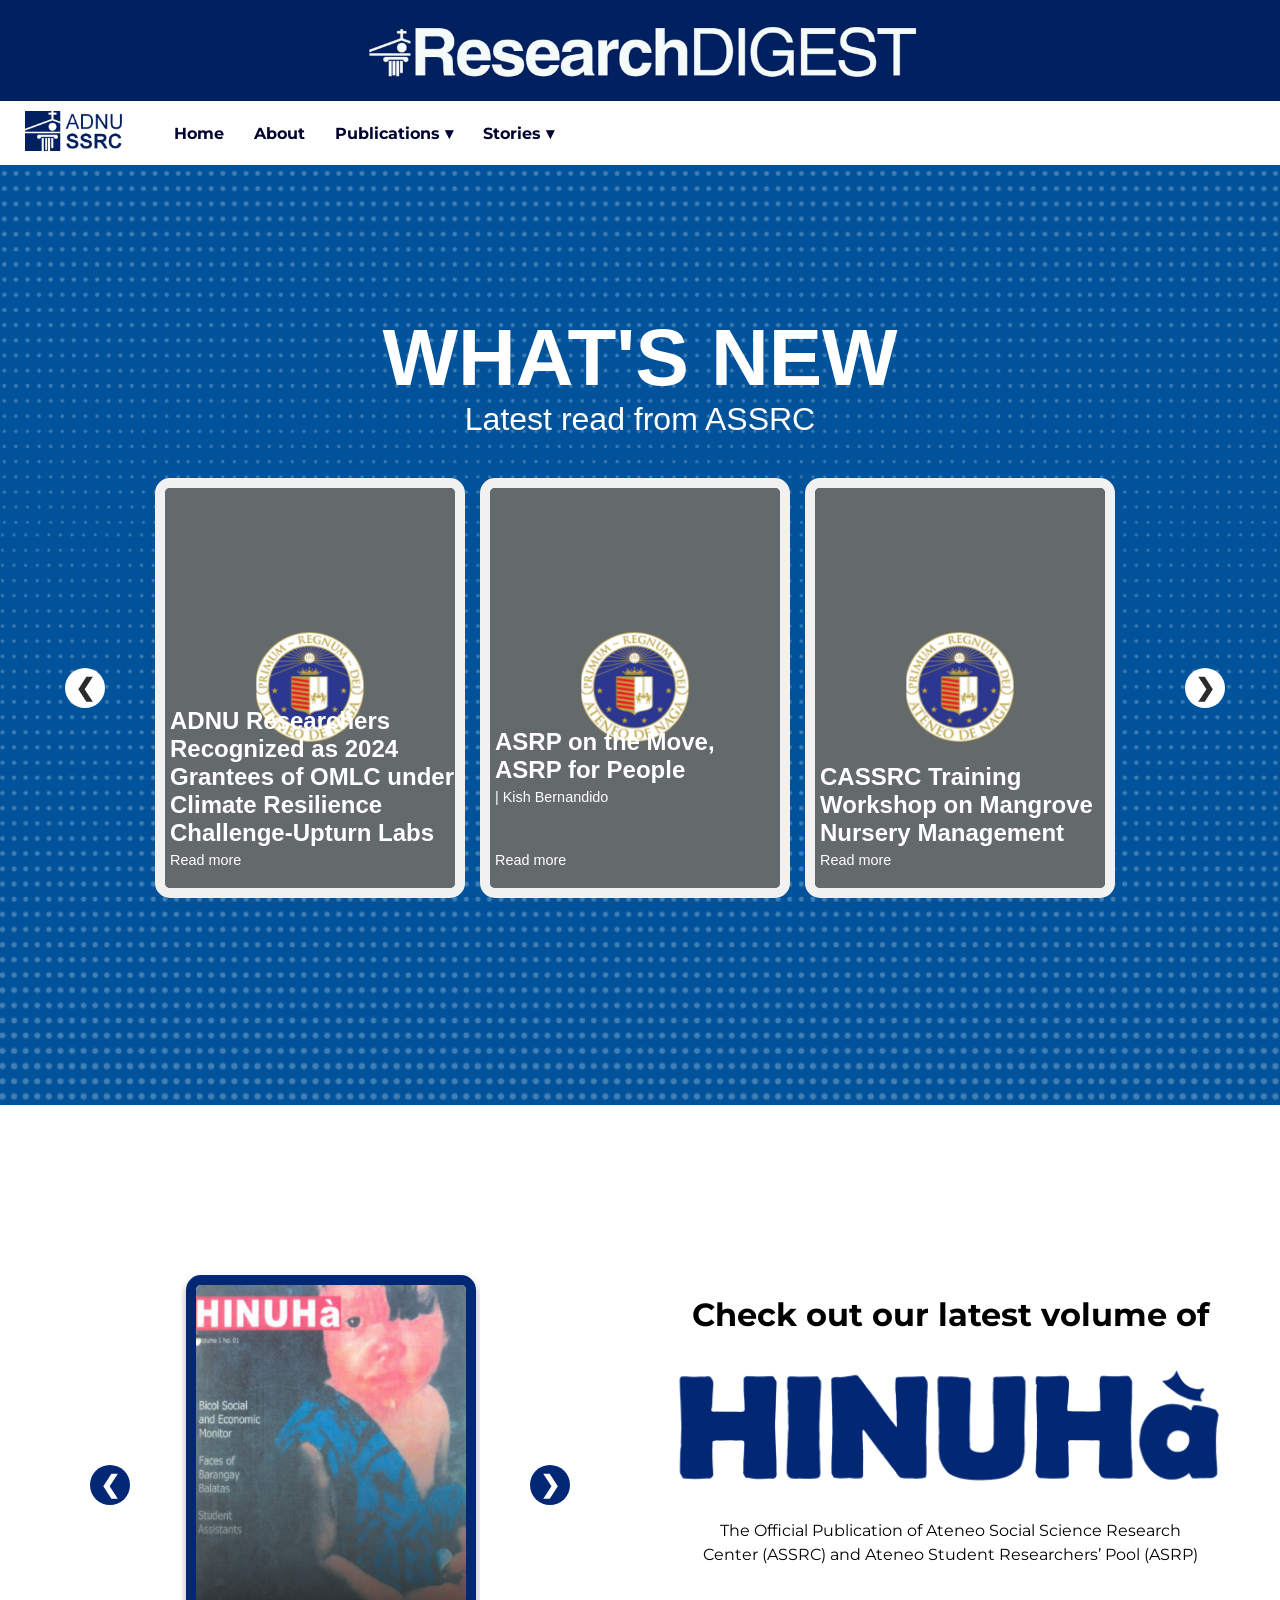
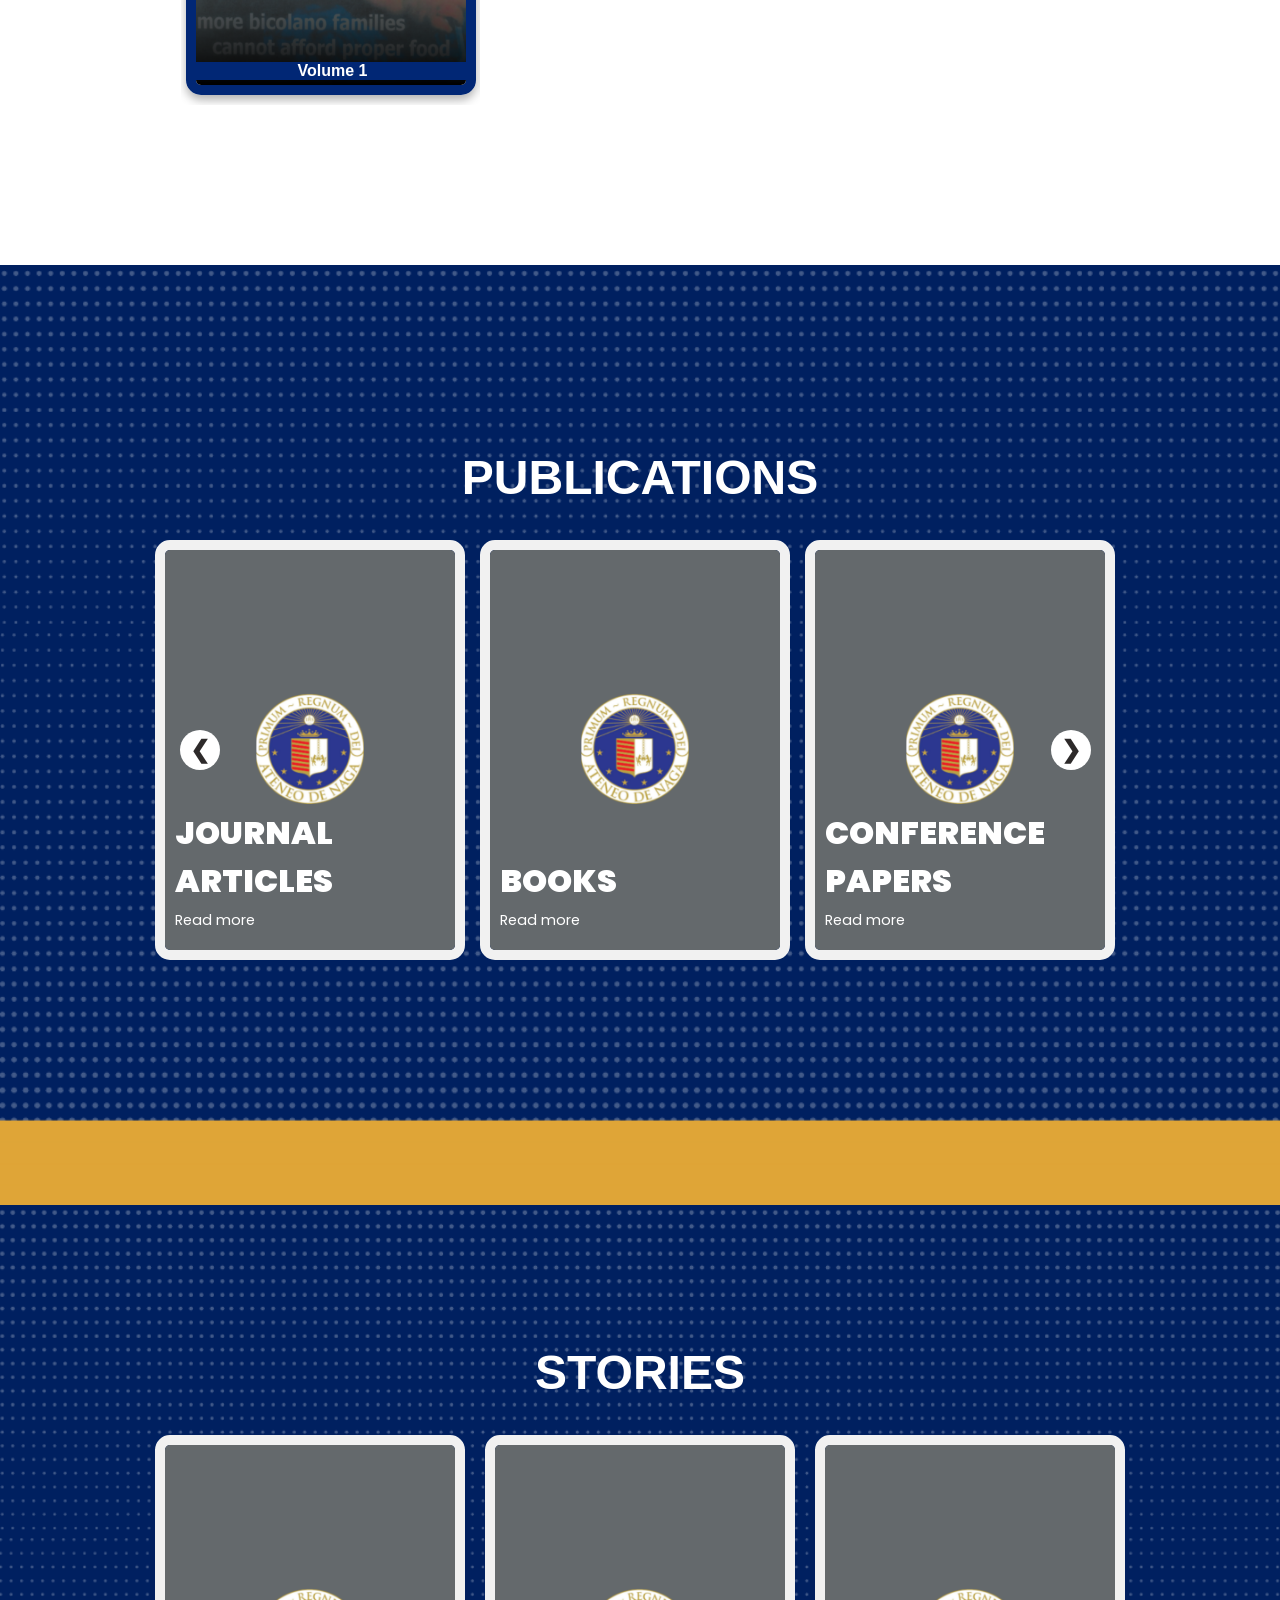
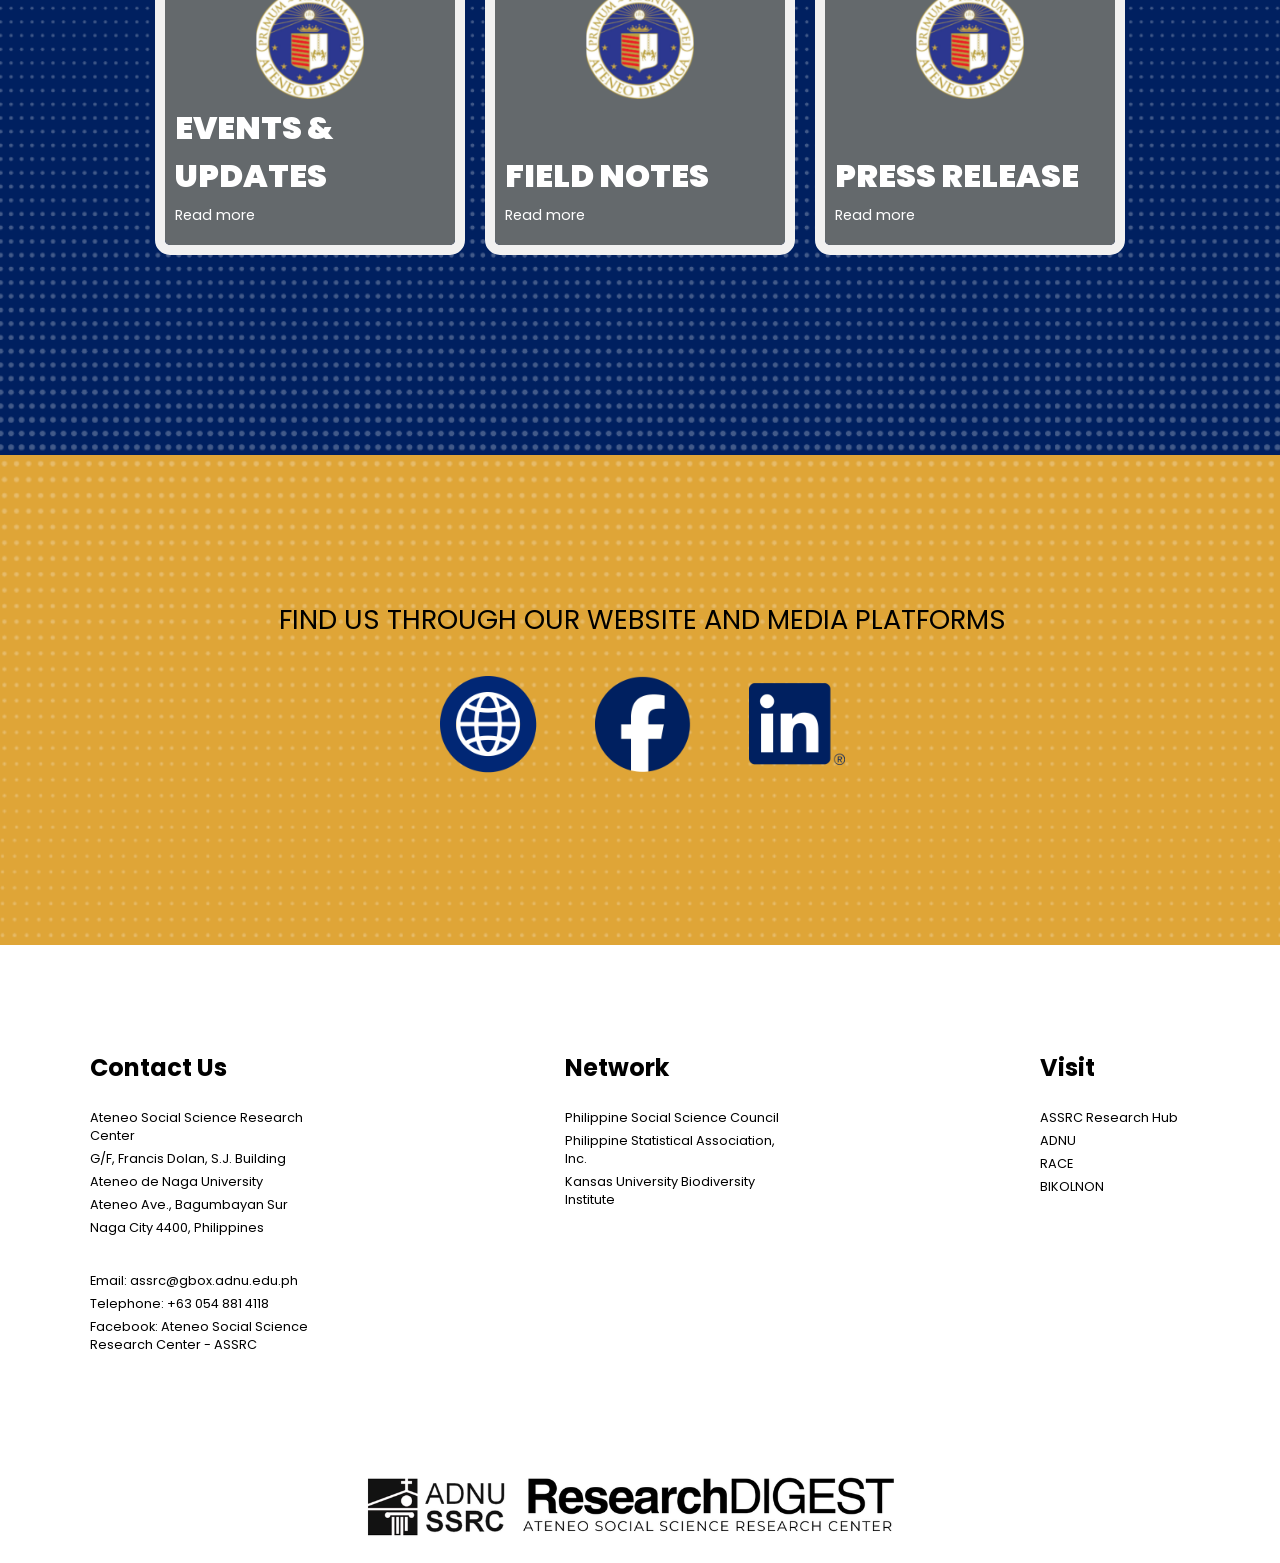
<file: index.html>
<!DOCTYPE html>
<html lang="en">
<head>
    <meta charset="UTF-8">
    <meta name="viewport" content="width=device-width, initial-scale=1.0">
    <title>ASSRC-RD</title>
    <link rel="icon" type="image/x-icon" href="assets/images/favicon.png">
    <link href='https://fonts.googleapis.com/css2?family=Poppins:wght@400;700;800&display=swap' rel='stylesheet'>
    <link href='https://fonts.googleapis.com/css?family=Montserrat' rel='stylesheet'>
    <link rel="stylesheet" href="assets/style.css">
</head>
<body>
    <img src="assets/images/header1.png" alt="Header Banner" class="header-image">
    <nav>
        <a href="index.html"><img src="assets/images/assrc-logo.png" alt="Logo" class="logo"></a>
        <a href="index.html">Home</a>
        <a href="https://www.adnu.edu.ph/?page_id=8029">About</a>
        <div class="dropdown">
            <a href="publications/publications.html" class="dropbtn">Publications &#9662;</a>
            <div class="dropdown-content">
                <a href="publications/journal-articles.html">Journal Articles</a>
                <a href="publications/books.html">Books</a>
                <a href="publications/conference-papers.html">Conference Papers</a>
                <a href="publications/project-abstract.html">Project Abstracts</a>
                <a href="publications/infographics.html">Infographics</a>
                <a href="publications/newsletter.html">Newsletters</a>
                <a href="publications/manuals.html">Manuals</a>
            </div>
        </div>
        <div class="dropdown">
            <a href="stories/stories.html" class="dropbtn">Stories &#9662;</a>
            <div class="dropdown-content">
                <a href="stories/events-updates.html">Events & Updates</a>
                <a href="stories/field-notes.html">Field Notes</a>
                <a href="stories/press-release.html">Press Release</a>
            </div>
        </div>
    </nav>

    <section id="section1" class="section section1">
        <section class="carousel-section">
            <div class="carousel-header">
                <h1>WHAT'S NEW</h1>
                <h2>Latest read from ASSRC</h2>
            </div>
            <div class="carousel-container">
                <button class="arrow left-arrow" onclick="moveCarousel(-1)">&#10094;</button>
                <div class="carousel-wrapper">
                    <div class="carousel-track" id="carousel">
                        <div class="card">
                            <img src="assets/images/placeholder.png" alt="Card 1 Image">
                            <div class="caption">ADNU Researchers Recognized as 2024 Grantees of OMLC under Climate Resilience Challenge-Upturn Labs<p>Read more</p></div> 
                        </div>
                        <div class="card">
                            <img src="assets/images/placeholder.png" alt="Card 2 Image">
                            <div class="caption">ASRP on the Move, ASRP for People<p>| Kish Bernandido</p><br><p>Read more</p></div>
                        </div>
                        <div class="card">
                            <img src="assets/images/placeholder.png" alt="Card 3 Image">
                            <div class="caption">CASSRC Training Workshop on Mangrove Nursery Management<p>Read more</p></div>
                        </div>
                        <div class="card">
                            <img src="assets/images/placeholder.png" alt="Card 4 Image">
                            <div class="caption">Card 4</div>
                        </div>
                        <div class="card">
                            <img src="assets/images/placeholder.png" alt="Card 5 Image">
                            <div class="caption">Card 5</div>
                        </div>
                    </div>
                </div>
                <button class="arrow right-arrow" onclick="moveCarousel(1)">&#10095;</button>
            </div>
        </section>
    </section>

<section id="section2" class="section section2">
    <div class="section2-container">
        
        <div class="carouselSection2">
            <div class="carousel-window">
                <div class="carousel-track" id="carouselTrack">
                   
                    <div class="card">
                        <img src="assets/images/vol.1.png" alt="Card 1 Image">
                        <div class="caption">Volume 1</div>
                    </div>
                    <div class="card">
                        <img src="assets/images/vol.3.png" alt="Card 2 Image">
                        <div class="caption">Volume 3</div>
                    </div>
                    <div class="card">
                        <img src="assets/images/vol5.png" alt="Card 3 Image">
                        <div class="caption">Volume 5</div>
                    </div>
                    <div class="card">
                        <img src="assets/images/vol.7.png" alt="Card 4 Image">
                        <div class="caption">Volume 7</div>
                    </div>
                    <div class="card">
                        <img src="assets/images/vol.9.png" alt="Card 5 Image">
                        <div class="caption">Volume 9</div>
                    </div>
                    <div class="card">
                        <img src="assets/images/vol.10.png" alt="Card 6 Image">
                        <div class="caption">Volume 10</div>
                    </div>
                    <div class="card">
                        <img src="assets/images/vol.11.png" alt="Card 7 Image">
                        <div class="caption">Volume 11</div>
                    </div>
                    <div class="card">
                        <img src="assets/images/vol.12.png" alt="Card 8 Image">
                        <div class="caption">Volume 12</div>
                    </div>
                    <div class="card">
                        <img src="assets/images/vol.13.png" alt="Card 9 Image">
                        <div class="caption">Volume 13</div>
                    </div>
                </div>
            </div>
            <!-- Arrows positioned next to the carousel -->
            <button class="arrow left" onclick="moveCarouselSection2(-1)">&#10094;</button>
            <button class="arrow right" onclick="moveCarouselSection2(1)">&#10095;</button>
        </div>
        
       
        <div class="right-content">
            <h1>Check out our latest volume of</h1>
            <a href="stories/hinuha.html"><img src="assets/images/Hinuha-img.png" alt="Hinuha Image"></a>
            <p>The Official Publication of Ateneo Social Science Research Center (ASSRC) and Ateneo Student Researchers’ Pool (ASRP)</p>
        </div>
    </div>
</section>

<section id="section3_1" class="section section3_1">
    <div class="carousel-header">
        <h1>PUBLICATIONS</h1>

    </div>
    <div class="carousel-container">
        <button class="arrow left-arrow" onclick="moveCarouselSection3_1(-1)">&#10094;</button>
        <div class="carousel-wrapper">
            <div class="carousel-track" id="carouselSection3_1">
                <div class="card">
                    <img src="assets/images/placeholder.png" alt="Card 1 Image">
                    <div class="caption">JOURNAL ARTICLES<p>Read more</p></div>
                </div>
                <div class="card">
                    <img src="assets/images/placeholder.png" alt="Card 2 Image">
                    <div class="caption">BOOKS<p>Read more</p></div>
                </div>
                <div class="card">
                    <img src="assets/images/placeholder.png" alt="Card 3 Image">
                    <div class="caption">CONFERENCE PAPERS<p>Read more</p></div>
                </div>
                <div class="card">
                    <img src="assets/images/placeholder.png" alt="Card 4 Image">
                    <div class="caption">PROJECT ABSTRACT<p>Read more</p></div>
                </div>
                <div class="card">
                    <img src="assets/images/placeholder.png" alt="Card 5 Image">
                    <div class="caption">INFOGRAPHICS<p>Read more</p></div>
                </div>
                <div class="card">
                    <img src="assets/images/placeholder.png" alt="Card 6 Image">
                    <div class="caption">NEWSLETTERS<p>Read more</p></div>
                </div>
                <div class="card">
                    <img src="assets/images/placeholder.png" alt="Card 7 Image">
                    <div class="caption">MANUALS<p>Read more</p></div>
                </div>
            </div>
        </div>
        <button class="arrow right-arrow" onclick="moveCarouselSection3_1(1)">&#10095;</button>
    </div>
</section>

    <section id="section3" class="section section3">
    <div class="carousel-header">
        <h1>STORIES</h1>
      
    </div>
    <div class="carousel-container">
        <div class="card">
            <img src="assets/images/placeholder.png" alt="Card 8 Image">
            <div class="caption">EVENTS & UPDATES<p>Read more</p></div>
        </div>
        <div class="card">
            <img src="assets/images/placeholder.png" alt="Card 8 Image">
            <div class="caption">FIELD NOTES<p>Read more</p></div>
        </div>
        <div class="card">
            <img src="assets/images/placeholder.png" alt="Card 8 Image">
            <div class="caption">PRESS RELEASE<p>Read more</p></div>
        </div>
    </div>
    </section>

    <section id="section4" class="section section4">
        <div class="container">
        <h1>FIND US THROUGH OUR WEBSITE AND MEDIA PLATFORMS</h1></div>
        <div class="container">
            <img src="assets/images/website.png" alt="">
            <img src="assets/images/facebook.png" alt="">
            <img src="assets/images/linkedin.png" alt="">
        </div>
    </section>

    <section id="section5" class="section section5">
        <footer class="three-column-footer">
            <div class="footer-column">
                <h3>Contact Us</h3>
                <p>Ateneo Social Science Research Center</p>
                <p>G/F, Francis Dolan, S.J. Building</p>
                <p>Ateneo de Naga University</p>
                <p>Ateneo Ave., Bagumbayan Sur</p>
                <p>Naga City 4400, Philippines</p>
                <br>
                <p>Email: assrc@gbox.adnu.edu.ph</p>
                <p>Telephone: +63 054 881 4118</p>
                <p>Facebook: Ateneo Social Science Research Center - ASSRC</p>
            </div>

            <div class="footer-column">
                <h3>Network</h3>
                <p>Philippine Social Science Council</p>
                <p>Philippine Statistical Association, Inc.</p>
                <p>Kansas University Biodiversity Institute</p>
            </div>

            <div class="footer-column">
                <h3>Visit</h3>
                <p>ASSRC Research Hub</p>
                <p>ADNU</p>
                <p>RACE</p>
                <P>BIKOLNON</P>
            </div>
        </footer>

    </section>

    <img src="assets/images/footer.png" alt="Header Banner" class="header-image">

    <script src="assets/script.js"></script>
</body>
</html>
</file>
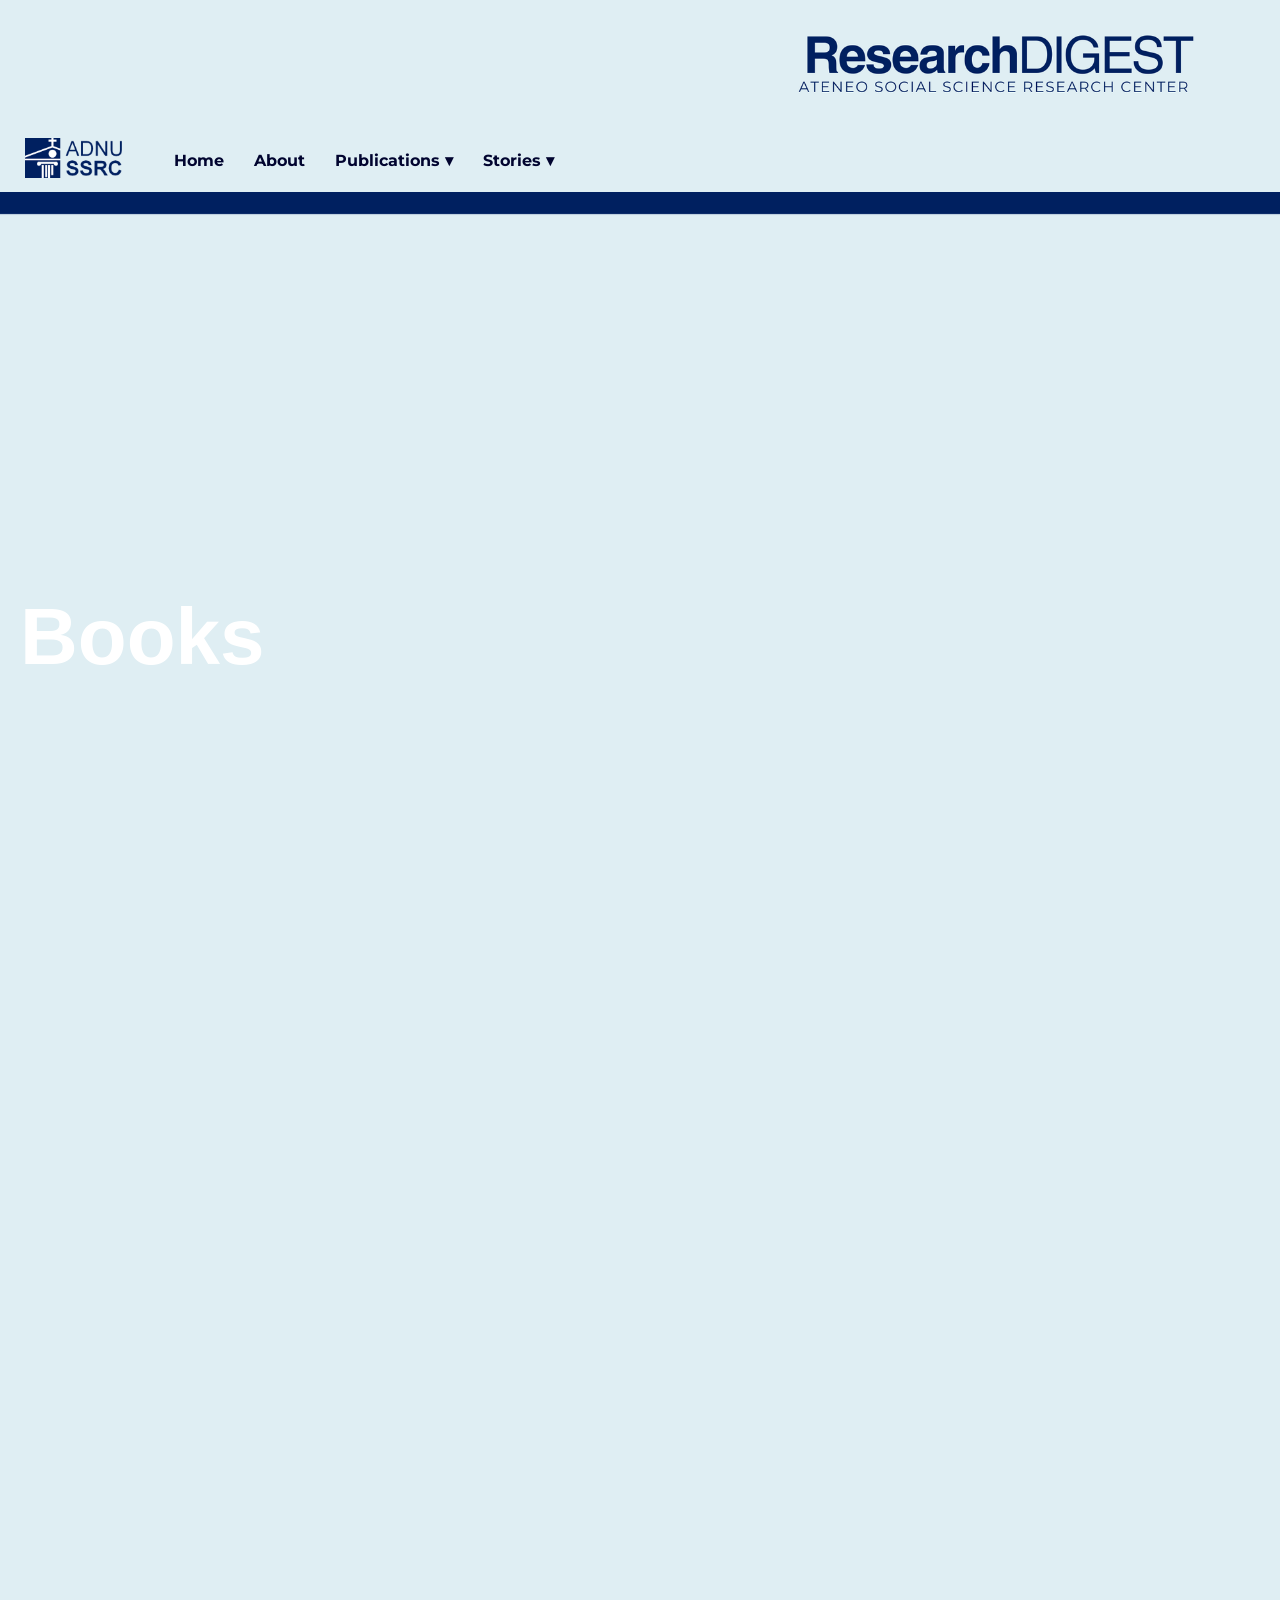
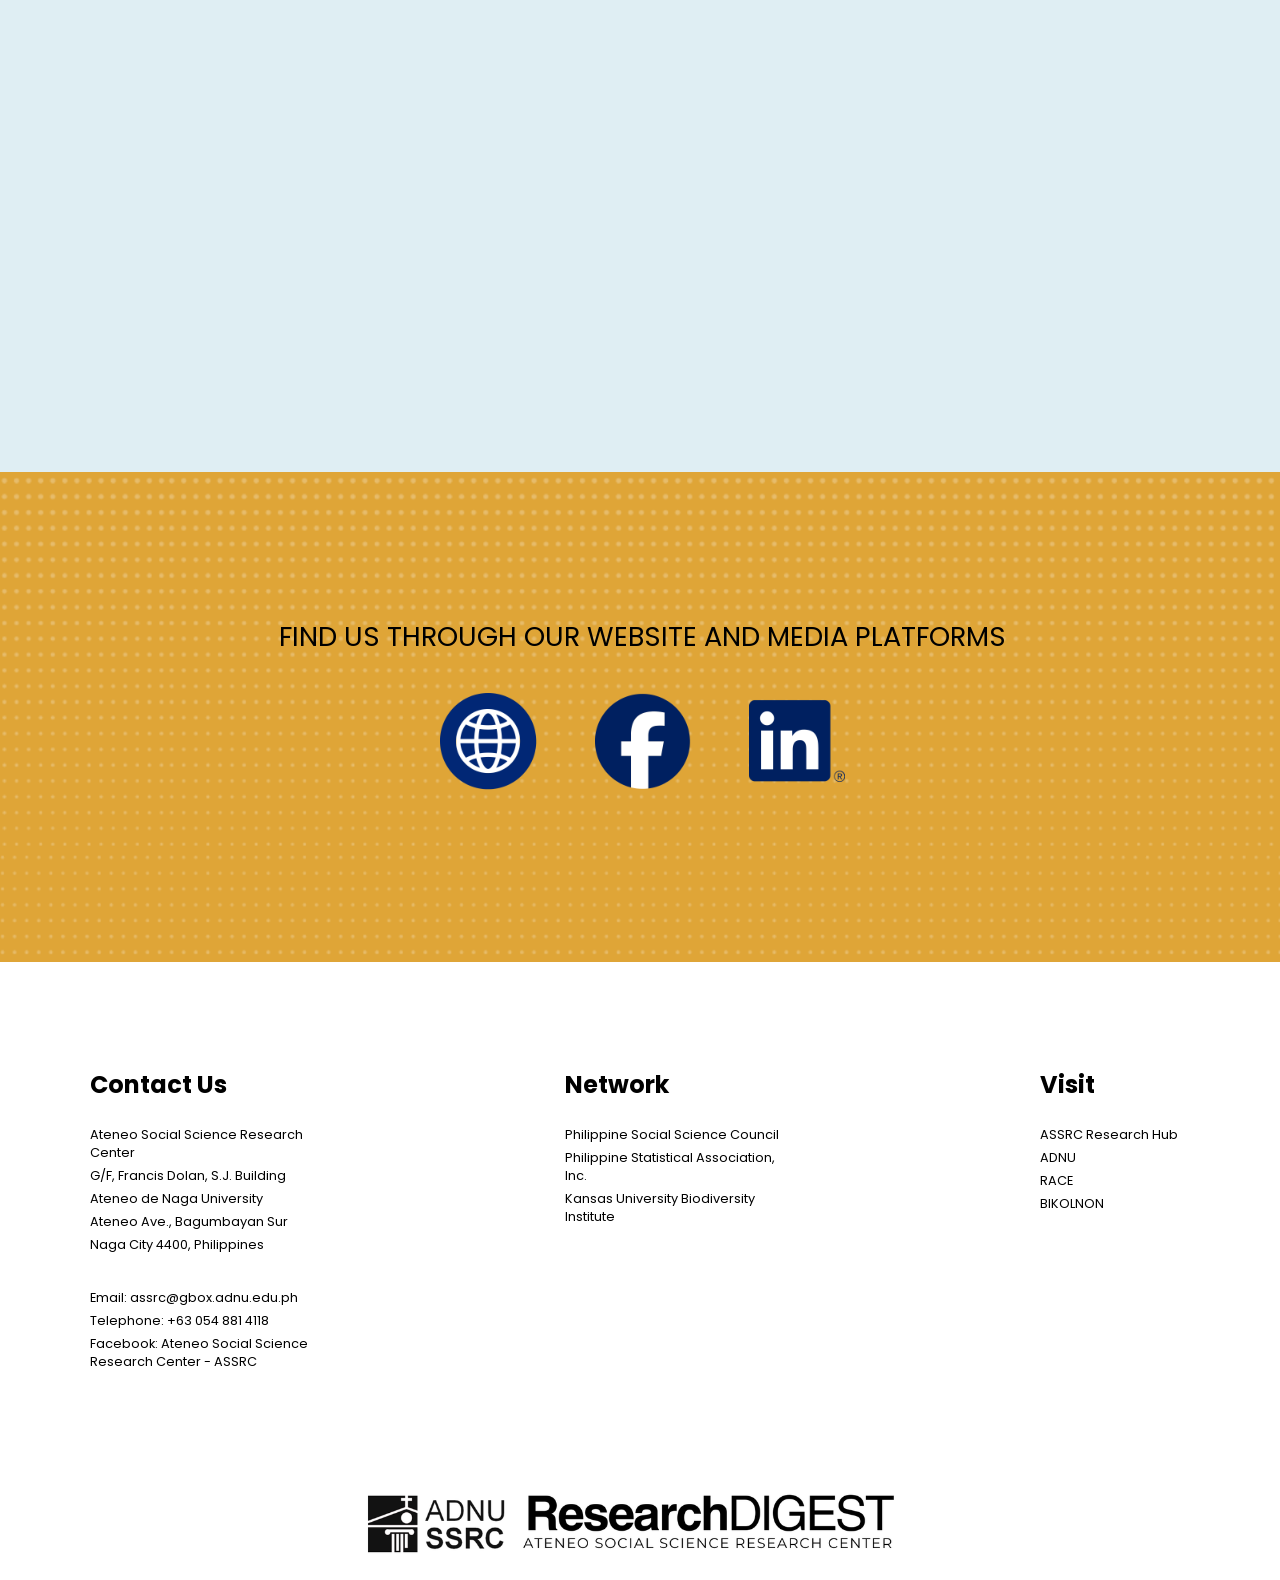
<file: publications/books.html>
<!DOCTYPE html>
<html lang="en">
<head>
    <meta charset="UTF-8">
    <meta name="viewport" content="width=device-width, initial-scale=1.0">
    <title>ASSRC-RD | Books</title>
    <link rel="icon" type="image/x-icon" href="../assets/images/favicon.png">
    <link href='https://fonts.googleapis.com/css2?family=Poppins:wght@400;700;800&display=swap' rel='stylesheet'>
    <link href='https://fonts.googleapis.com/css?family=Montserrat' rel='stylesheet'>
    <link rel="stylesheet" href="../assets/style.css">
</head>
<body>
    <img src="../assets/images/header3.png" alt="Header Banner" class="header-image">
    <nav style="background-color: #dfeef3;">
        <a href="../index.html"><img src="../assets/images/assrc-logo.png" alt="Logo" class="logo"></a>
        <a href="../index.html">Home</a>
        <a href="https://www.adnu.edu.ph/?page_id=8029">About</a>
        <div class="dropdown">
            <a href="../publications/publications.html" class="dropbtn">Publications &#9662;</a>
            <div class="dropdown-content">
                <a href="../publications/journal-articles.html">Journal Articles</a>
                <a href="../publications/books.html">Books</a>
                <a href="../publications/conference-papers.html">Conference Papers</a>
                <a href="../publications/project-abstract.html">Project Abstracts</a>
                <a href="../publications/infographics.html">Infographics</a>
                <a href="../publications/newsletter.html">Newsletters</a>
                <a href="../publications/manuals.html">Manuals</a>
            </div>
        </div>
        <div class="dropdown">
            <a href="../stories/stories.html" class="dropbtn">Stories &#9662;</a>
            <div class="dropdown-content">
                <a href="../stories/events-updates.html">Events & Updates</a>
                <a href="../stories/field-notes.html">Field Notes</a>
                <a href="../stories/press-release.html">Press Release</a>
            </div>
        </div>
    </nav>

    <section id="section8" class="section section8">
        <div class="carousel-header">
        <h1>Books</h1>
        </div>
            <div class="carousel-container">
           
            </div>
        </div>
    </section>
    <section id="section9" class="section section9">
        <div class="carousel-header">
        <h1></h1>
        </div>
            <div class="carousel-container">
           
            </div>
        </div>
    </section>





    <section id="section4" class="section section4">
        <div class="container">
        <h1>FIND US THROUGH OUR WEBSITE AND MEDIA PLATFORMS</h1></div>
        <div class="container">
            <img src="../assets/images/website.png" alt="">
            <img src="../assets/images/facebook.png" alt="">
            <img src="../assets/images/linkedin.png" alt="">
        </div>
    </section>

    <section id="section5" class="section section5">
        <footer class="three-column-footer">
            <div class="footer-column">
                <h3>Contact Us</h3>
                <p>Ateneo Social Science Research Center</p>
                <p>G/F, Francis Dolan, S.J. Building</p>
                <p>Ateneo de Naga University</p>
                <p>Ateneo Ave., Bagumbayan Sur</p>
                <p>Naga City 4400, Philippines</p>
                <br>
                <p>Email: assrc@gbox.adnu.edu.ph</p>
                <p>Telephone: +63 054 881 4118</p>
                <p>Facebook: Ateneo Social Science Research Center - ASSRC</p>
            </div>

            <div class="footer-column">
                <h3>Network</h3>
                <p>Philippine Social Science Council</p>
                <p>Philippine Statistical Association, Inc.</p>
                <p>Kansas University Biodiversity Institute</p>
            </div>

            <div class="footer-column">
                <h3>Visit</h3>
                <p>ASSRC Research Hub</p>
                <p>ADNU</p>
                <p>RACE</p>
                <P>BIKOLNON</P>
            </div>
        </footer>

    </section>

    <img src="../assets/images/footer.png" alt="Header Banner" class="header-image">

    <script src="../assets/script.js"></script>
</body>
</html>
</file>
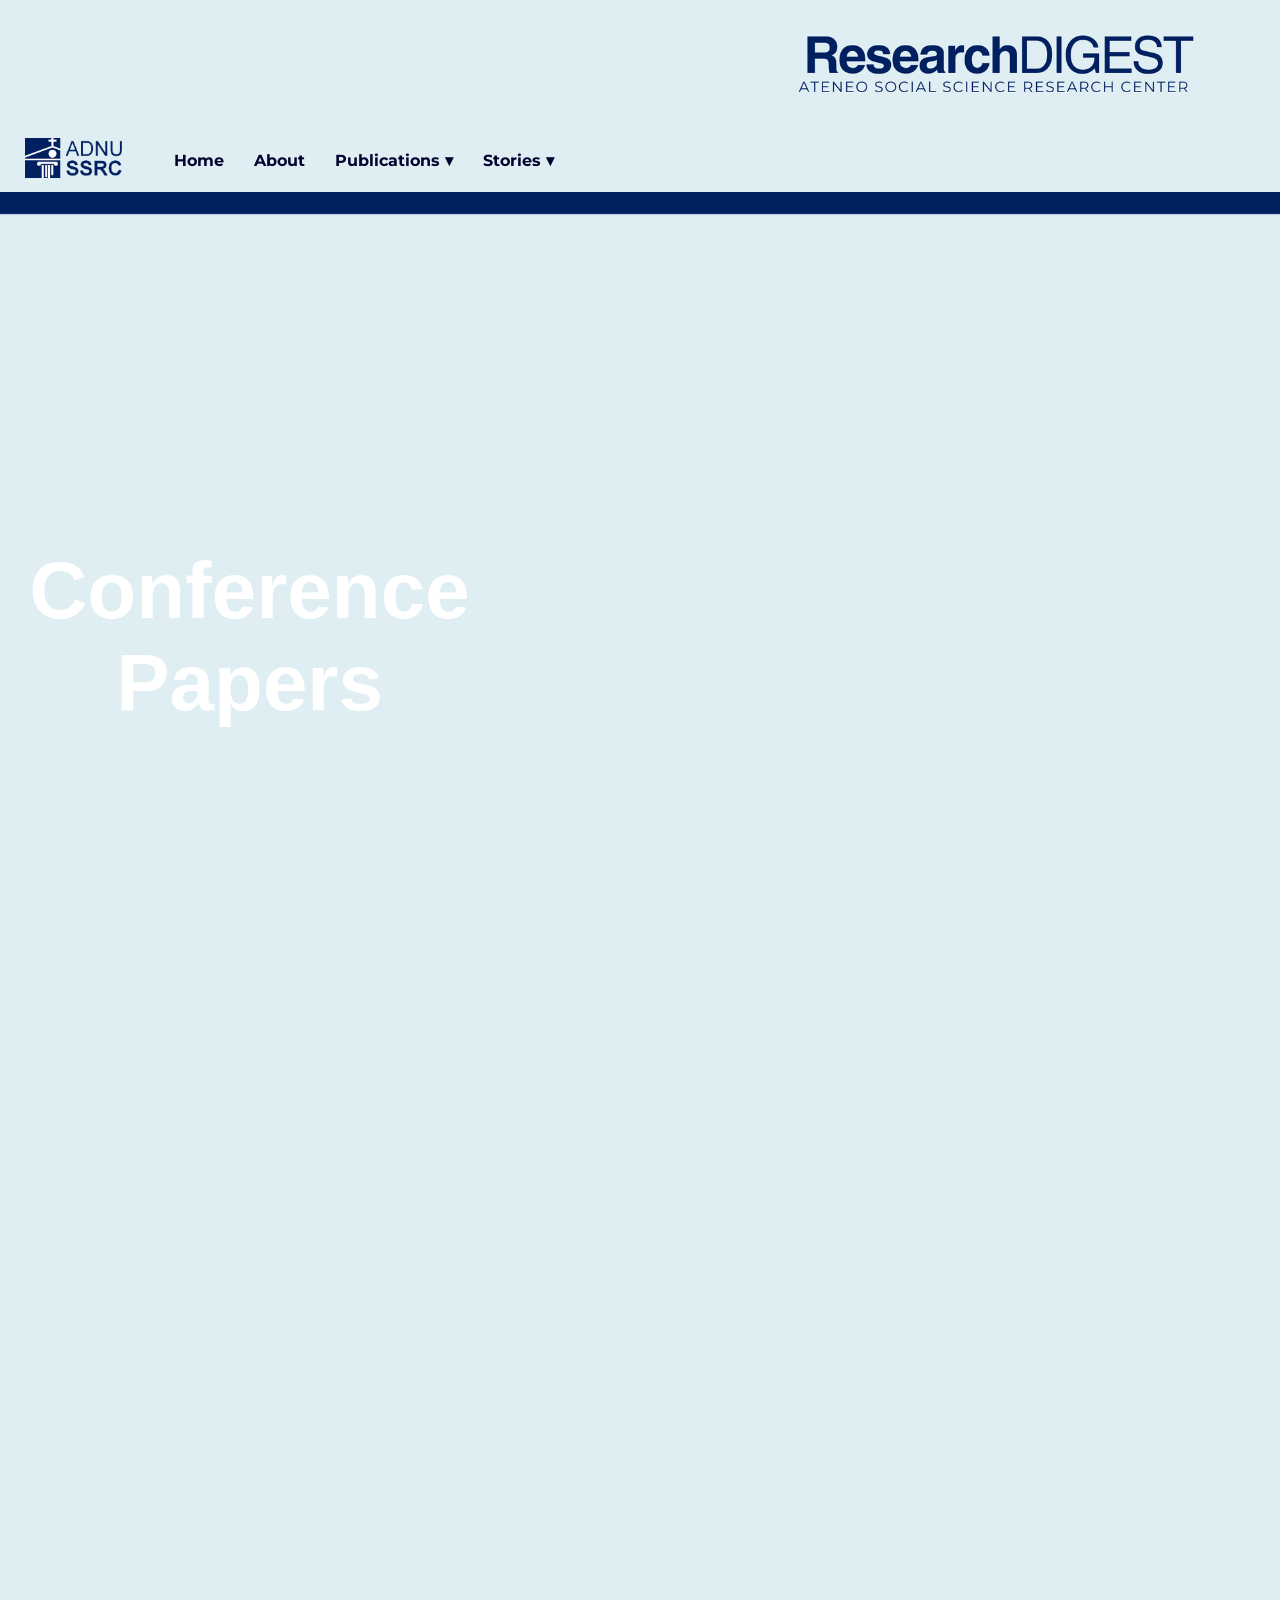
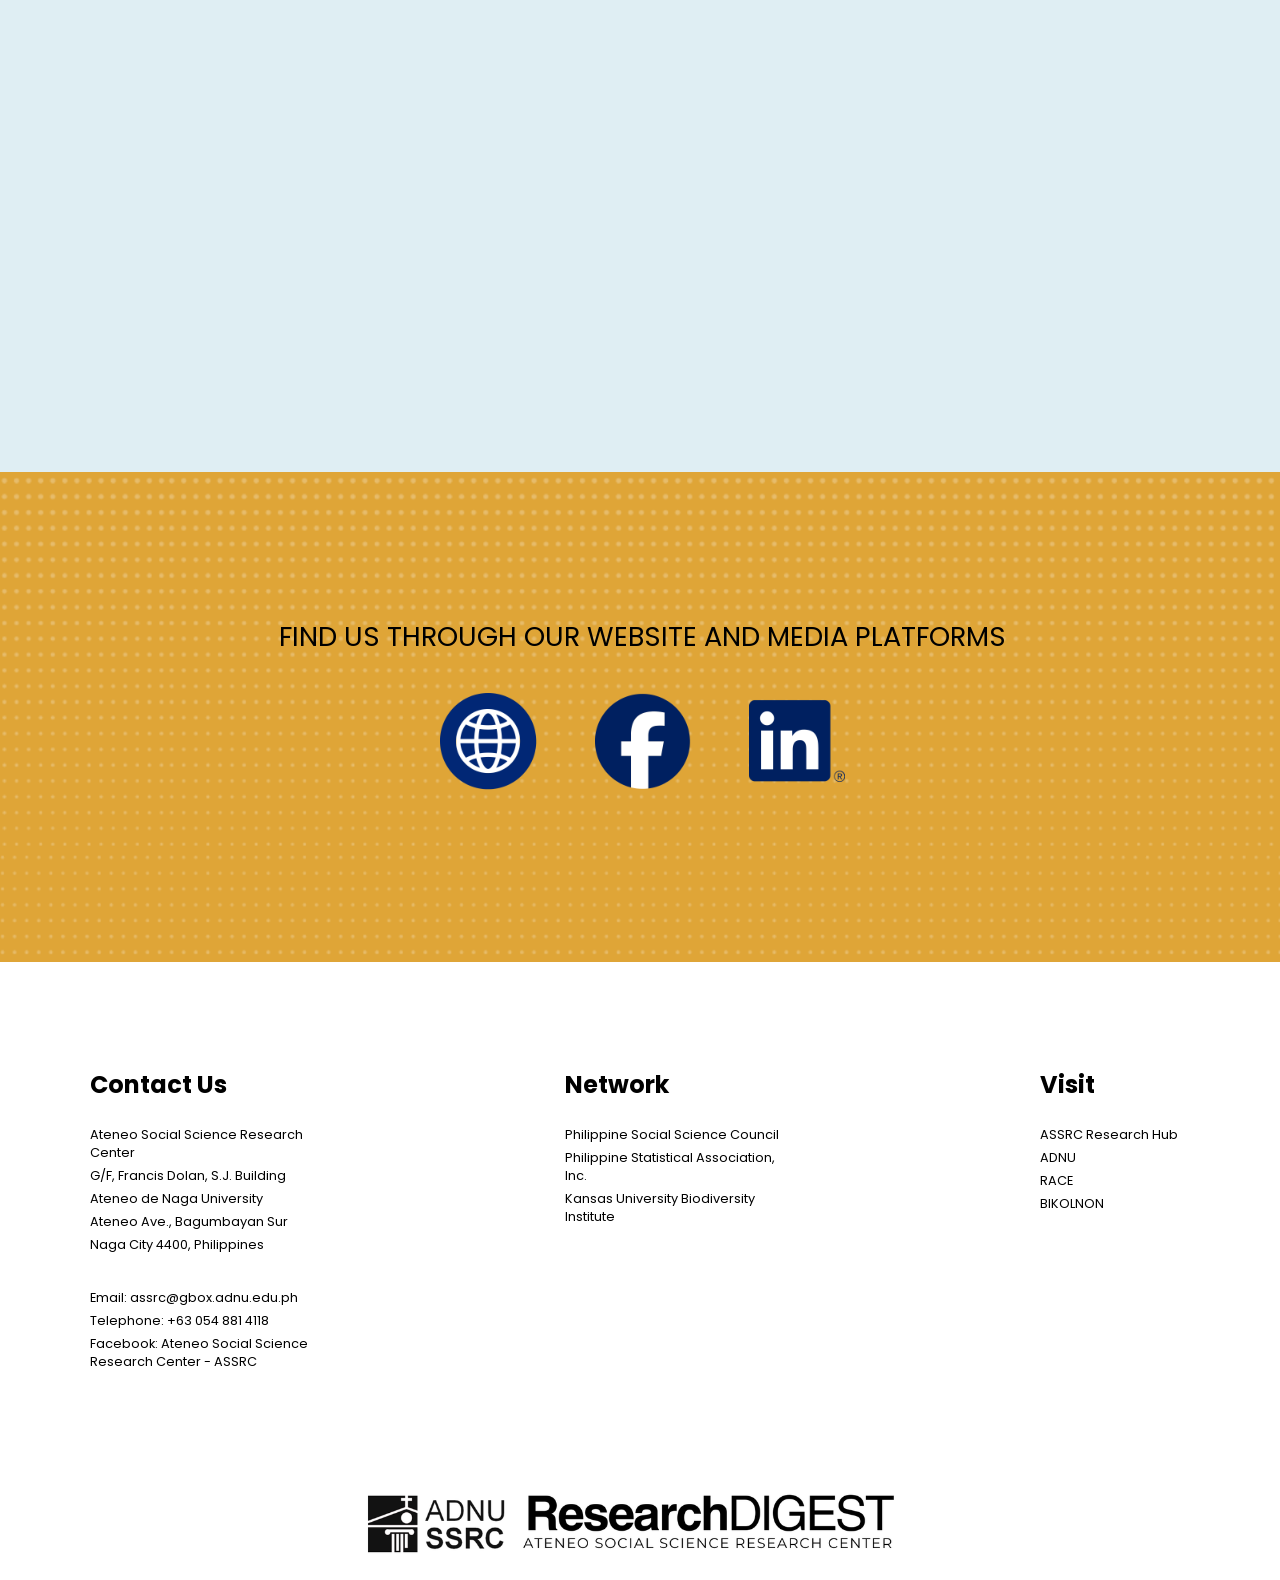
<file: publications/conference-papers.html>
<!DOCTYPE html>
<html lang="en">
<head>
    <meta charset="UTF-8">
    <meta name="viewport" content="width=device-width, initial-scale=1.0">
    <title>ASSRC-RD | Conference Papers</title>
    <link rel="icon" type="image/x-icon" href="../assets/images/favicon.png">
    <link href='https://fonts.googleapis.com/css2?family=Poppins:wght@400;700;800&display=swap' rel='stylesheet'>
    <link href='https://fonts.googleapis.com/css?family=Montserrat' rel='stylesheet'>
    <link rel="stylesheet" href="../assets/style.css">
</head>
<body>
    <img src="../assets/images/header3.png" alt="Header Banner" class="header-image">
    <nav style="background-color: #dfeef3;">
        <a href="../index.html"><img src="../assets/images/assrc-logo.png" alt="Logo" class="logo"></a>
        <a href="../index.html">Home</a>
        <a href="https://www.adnu.edu.ph/?page_id=8029">About</a>
        <div class="dropdown">
            <a href="../publications/publications.html" class="dropbtn">Publications &#9662;</a>
            <div class="dropdown-content">
                <a href="../publications/journal-articles.html">Journal Articles</a>
                <a href="../publications/books.html">Books</a>
                <a href="../publications/conference-papers.html">Conference Papers</a>
                <a href="../publications/project-abstract.html">Project Abstracts</a>
                <a href="../publications/infographics.html">Infographics</a>
                <a href="../publications/newsletter.html">Newsletters</a>
                <a href="../publications/manuals.html">Manuals</a>
            </div>
        </div>
        <div class="dropdown">
            <a href="../stories/stories.html" class="dropbtn">Stories &#9662;</a>
            <div class="dropdown-content">
                <a href="../stories/events-updates.html">Events & Updates</a>
                <a href="../stories/field-notes.html">Field Notes</a>
                <a href="../stories/press-release.html">Press Release</a>
            </div>
        </div>
    </nav>

    <section id="section8" class="section section8">
        <div class="carousel-header">
        <h1>Conference Papers</h1>
        </div>
            <div class="carousel-container">
           
            </div>
        </div>
    </section>
    <section id="section9" class="section section9">
        <div class="carousel-header">
        <h1></h1>
        </div>
            <div class="carousel-container">
           
            </div>
        </div>
    </section>





    <section id="section4" class="section section4">
        <div class="container">
        <h1>FIND US THROUGH OUR WEBSITE AND MEDIA PLATFORMS</h1></div>
        <div class="container">
            <img src="../assets/images/website.png" alt="">
            <img src="../assets/images/facebook.png" alt="">
            <img src="../assets/images/linkedin.png" alt="">
        </div>
    </section>

    <section id="section5" class="section section5">
        <footer class="three-column-footer">
            <div class="footer-column">
                <h3>Contact Us</h3>
                <p>Ateneo Social Science Research Center</p>
                <p>G/F, Francis Dolan, S.J. Building</p>
                <p>Ateneo de Naga University</p>
                <p>Ateneo Ave., Bagumbayan Sur</p>
                <p>Naga City 4400, Philippines</p>
                <br>
                <p>Email: assrc@gbox.adnu.edu.ph</p>
                <p>Telephone: +63 054 881 4118</p>
                <p>Facebook: Ateneo Social Science Research Center - ASSRC</p>
            </div>

            <div class="footer-column">
                <h3>Network</h3>
                <p>Philippine Social Science Council</p>
                <p>Philippine Statistical Association, Inc.</p>
                <p>Kansas University Biodiversity Institute</p>
            </div>

            <div class="footer-column">
                <h3>Visit</h3>
                <p>ASSRC Research Hub</p>
                <p>ADNU</p>
                <p>RACE</p>
                <P>BIKOLNON</P>
            </div>
        </footer>

    </section>

    <img src="../assets/images/footer.png" alt="Header Banner" class="header-image">

    <script src="../assets/script.js"></script>
</body>
</html>
</file>
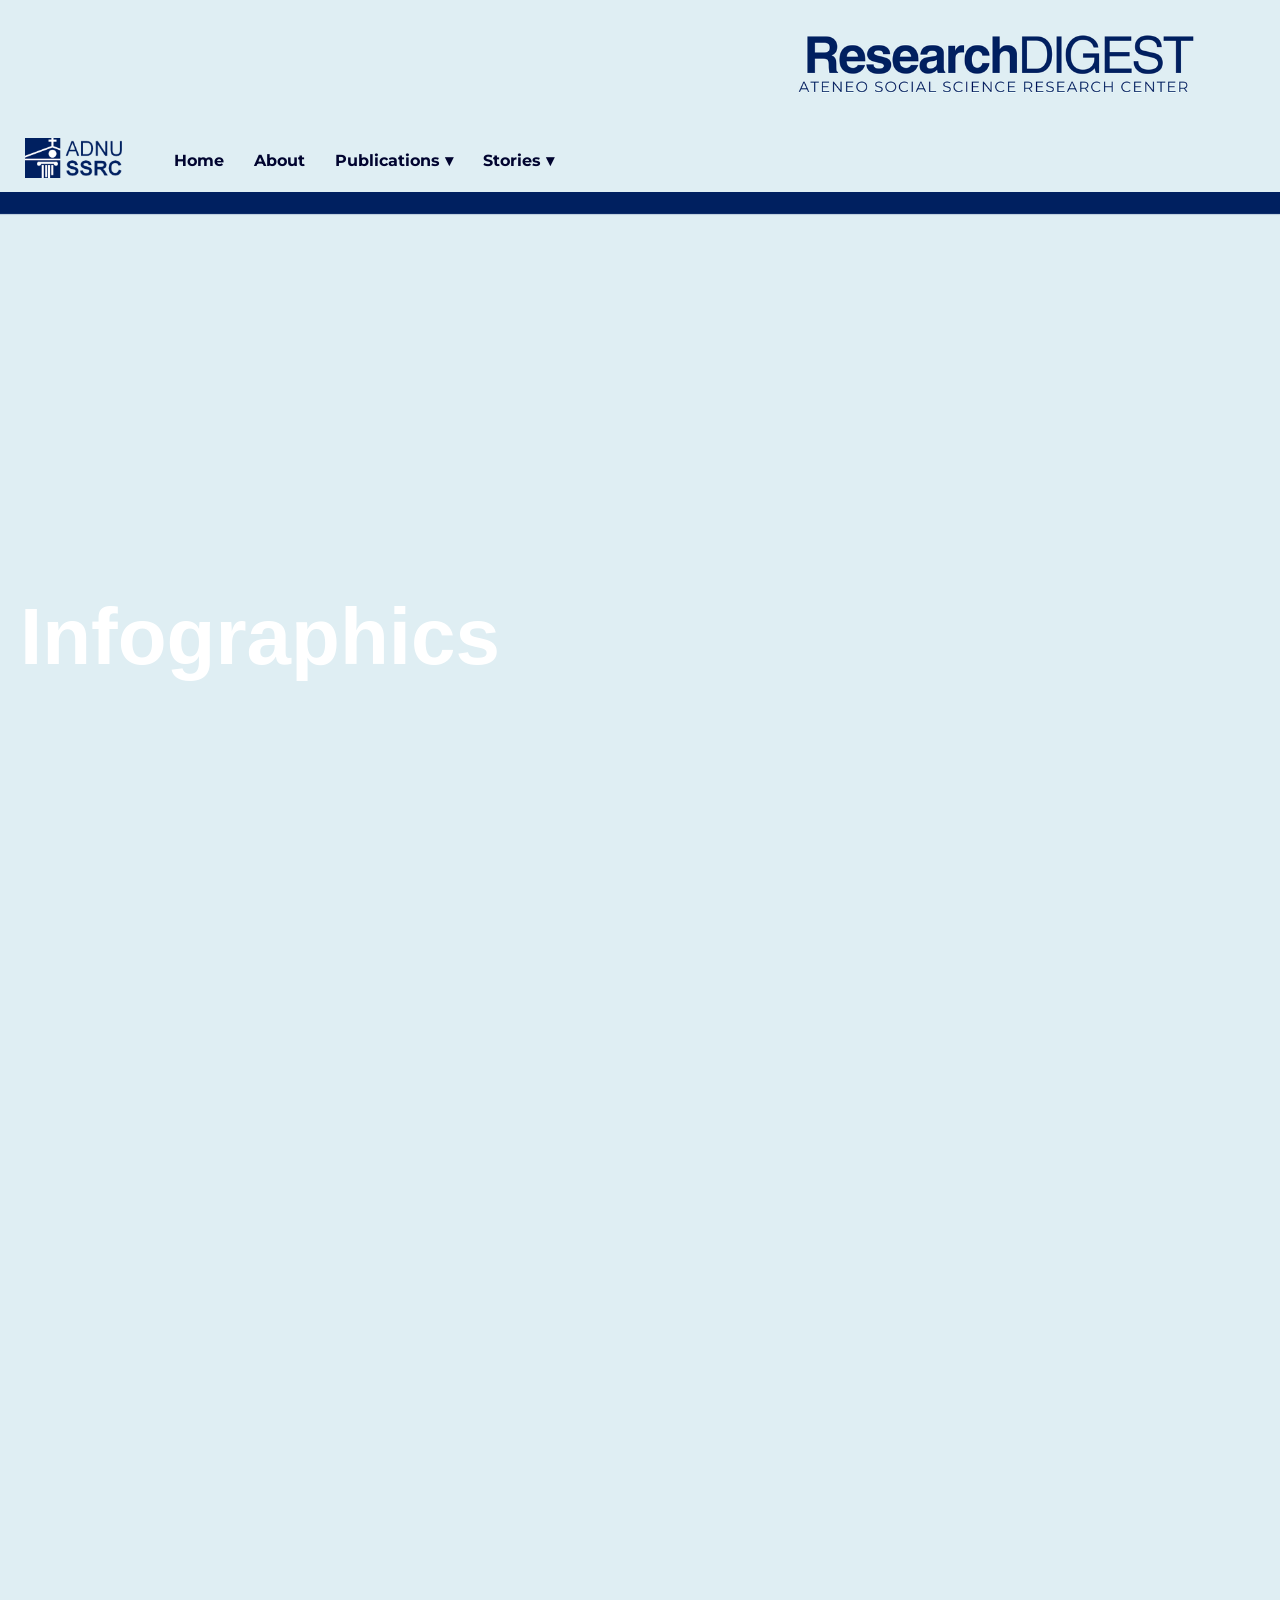
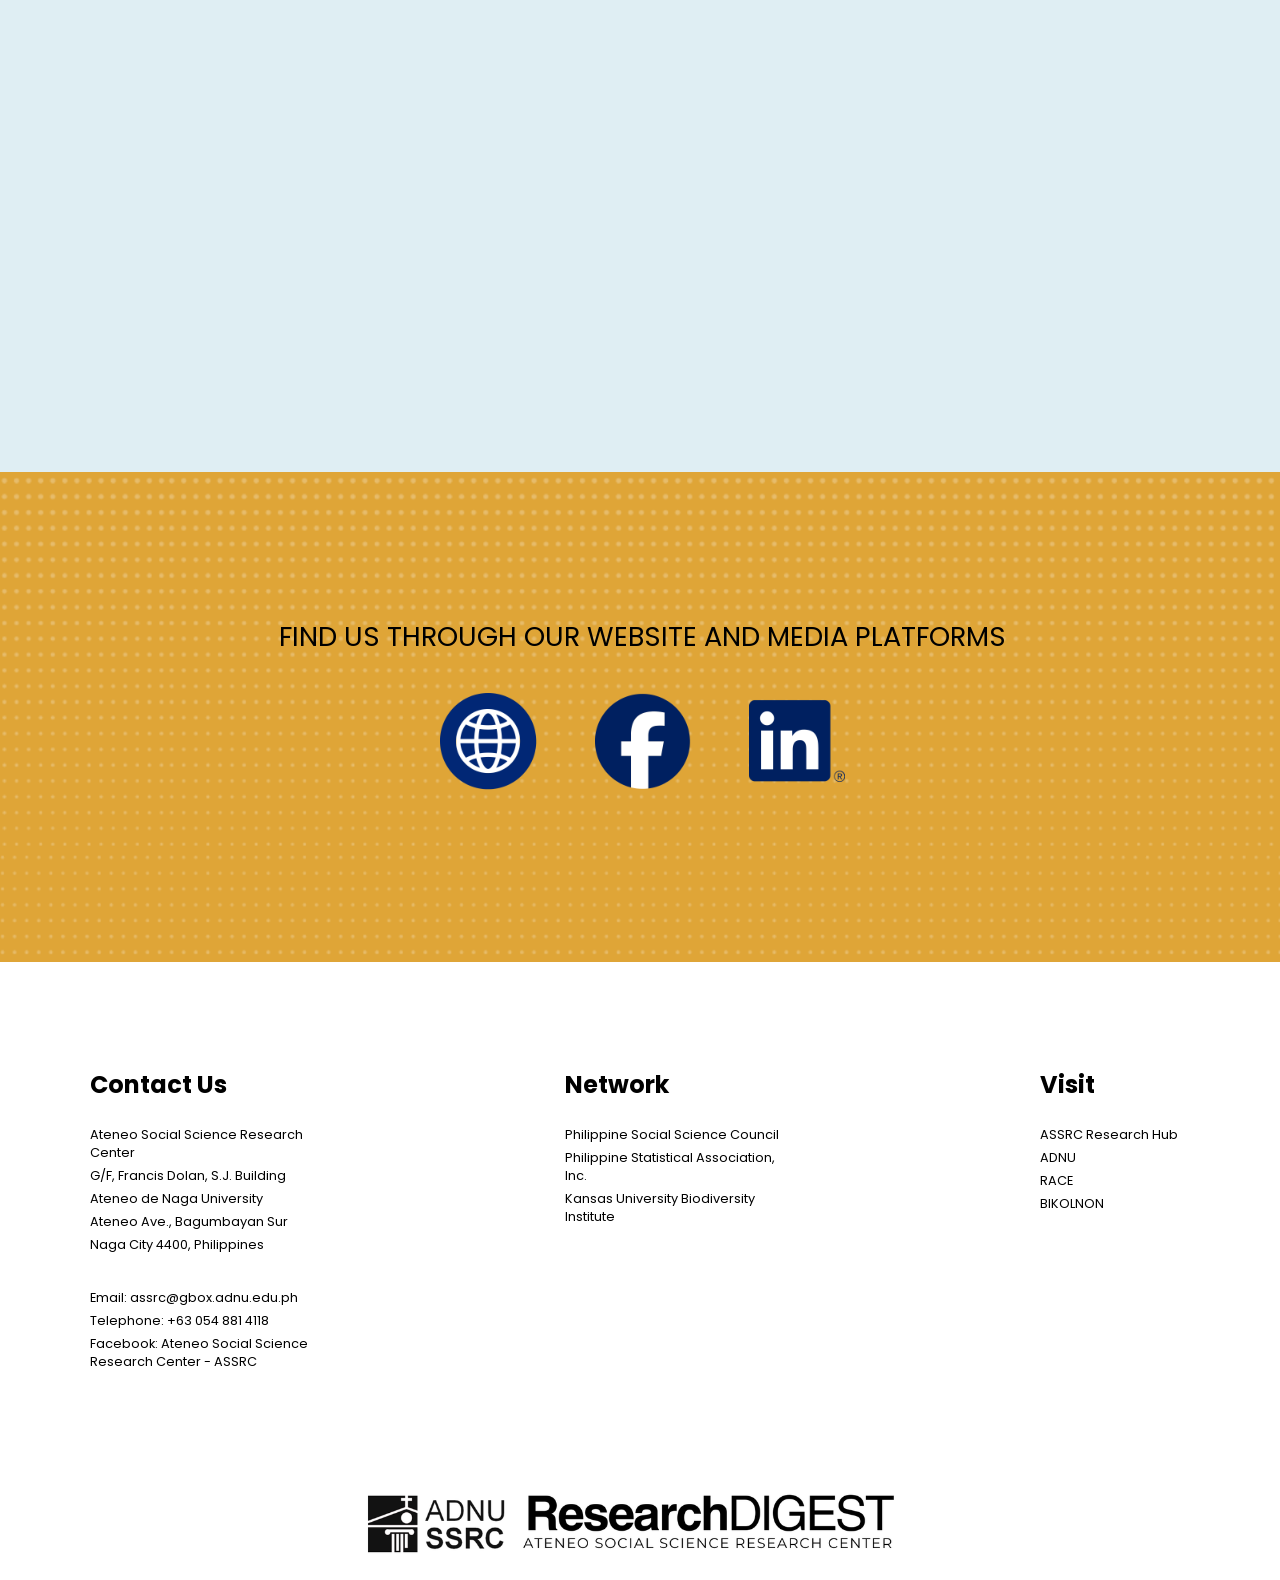
<file: publications/infographics.html>
<!DOCTYPE html>
<html lang="en">
<head>
    <meta charset="UTF-8">
    <meta name="viewport" content="width=device-width, initial-scale=1.0">
    <title>ASSRC-RD | Infographics</title>
    <link rel="icon" type="image/x-icon" href="../assets/images/favicon.png">
    <link href='https://fonts.googleapis.com/css2?family=Poppins:wght@400;700;800&display=swap' rel='stylesheet'>
    <link href='https://fonts.googleapis.com/css?family=Montserrat' rel='stylesheet'>
    <link rel="stylesheet" href="../assets/style.css">
</head>
<body>
    <img src="../assets/images/header3.png" alt="Header Banner" class="header-image">
    <nav style="background-color: #dfeef3;">
        <a href="../index.html"><img src="../assets/images/assrc-logo.png" alt="Logo" class="logo"></a>
        <a href="../index.html">Home</a>
        <a href="https://www.adnu.edu.ph/?page_id=8029">About</a>
        <div class="dropdown">
            <a href="../publications/publications.html" class="dropbtn">Publications &#9662;</a>
            <div class="dropdown-content">
                <a href="../publications/journal-articles.html">Journal Articles</a>
                <a href="../publications/books.html">Books</a>
                <a href="../publications/conference-papers.html">Conference Papers</a>
                <a href="../publications/project-abstract.html">Project Abstracts</a>
                <a href="../publications/infographics.html">Infographics</a>
                <a href="../publications/newsletter.html">Newsletters</a>
                <a href="../publications/manuals.html">Manuals</a>
            </div>
        </div>
        <div class="dropdown">
            <a href="../stories/stories.html" class="dropbtn">Stories &#9662;</a>
            <div class="dropdown-content">
                <a href="../stories/events-updates.html">Events & Updates</a>
                <a href="../stories/field-notes.html">Field Notes</a>
                <a href="../stories/press-release.html">Press Release</a>
            </div>
        </div>
    </nav>

    <section id="section8" class="section section8">
        <div class="carousel-header">
        <h1>Infographics</h1>
        </div>
            <div class="carousel-container">
           
            </div>
        </div>
    </section>
    <section id="section9" class="section section9">
        <div class="carousel-header">
        <h1></h1>
        </div>
            <div class="carousel-container">
           
            </div>
        </div>
    </section>





    <section id="section4" class="section section4">
        <div class="container">
        <h1>FIND US THROUGH OUR WEBSITE AND MEDIA PLATFORMS</h1></div>
        <div class="container">
            <img src="../assets/images/website.png" alt="">
            <img src="../assets/images/facebook.png" alt="">
            <img src="../assets/images/linkedin.png" alt="">
        </div>
    </section>

    <section id="section5" class="section section5">
        <footer class="three-column-footer">
            <div class="footer-column">
                <h3>Contact Us</h3>
                <p>Ateneo Social Science Research Center</p>
                <p>G/F, Francis Dolan, S.J. Building</p>
                <p>Ateneo de Naga University</p>
                <p>Ateneo Ave., Bagumbayan Sur</p>
                <p>Naga City 4400, Philippines</p>
                <br>
                <p>Email: assrc@gbox.adnu.edu.ph</p>
                <p>Telephone: +63 054 881 4118</p>
                <p>Facebook: Ateneo Social Science Research Center - ASSRC</p>
            </div>

            <div class="footer-column">
                <h3>Network</h3>
                <p>Philippine Social Science Council</p>
                <p>Philippine Statistical Association, Inc.</p>
                <p>Kansas University Biodiversity Institute</p>
            </div>

            <div class="footer-column">
                <h3>Visit</h3>
                <p>ASSRC Research Hub</p>
                <p>ADNU</p>
                <p>RACE</p>
                <P>BIKOLNON</P>
            </div>
        </footer>

    </section>

    <img src="../assets/images/footer.png" alt="Header Banner" class="header-image">

    <script src="../assets/script.js"></script>
</body>
</html>
</file>
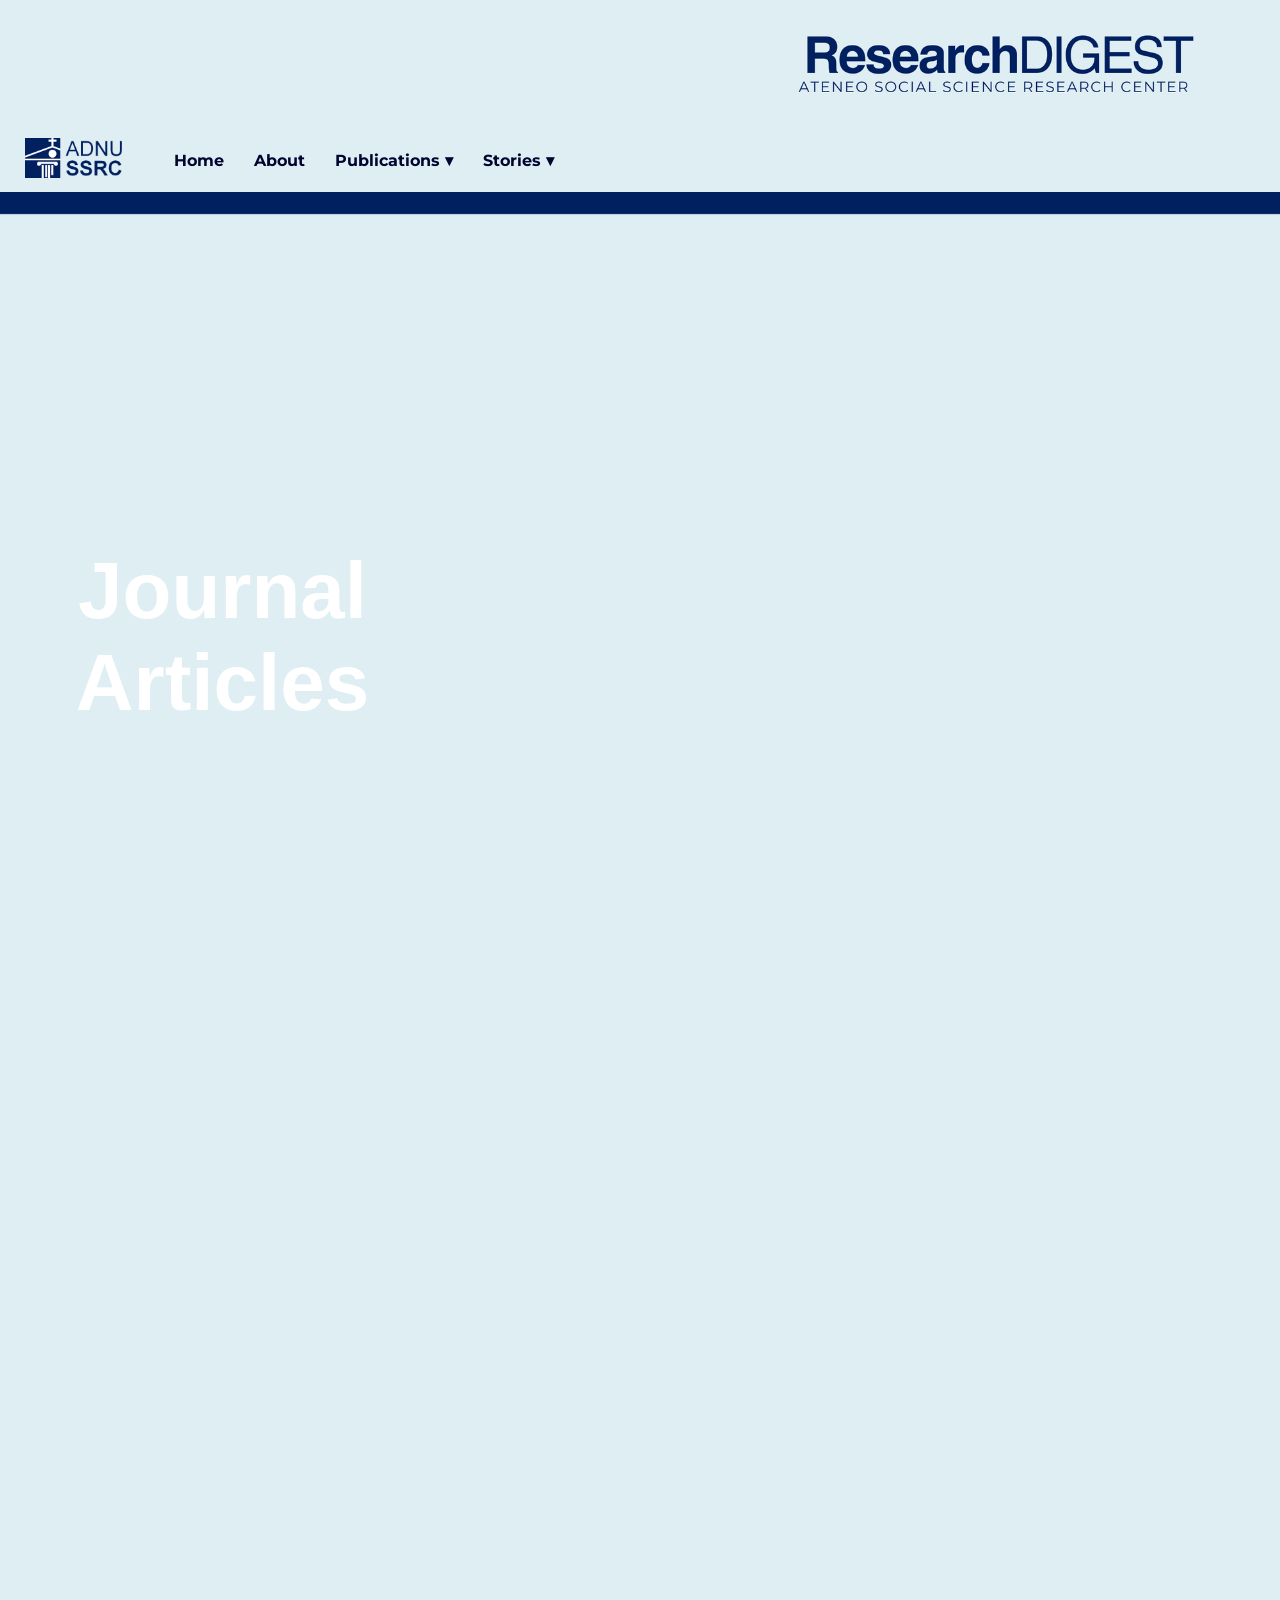
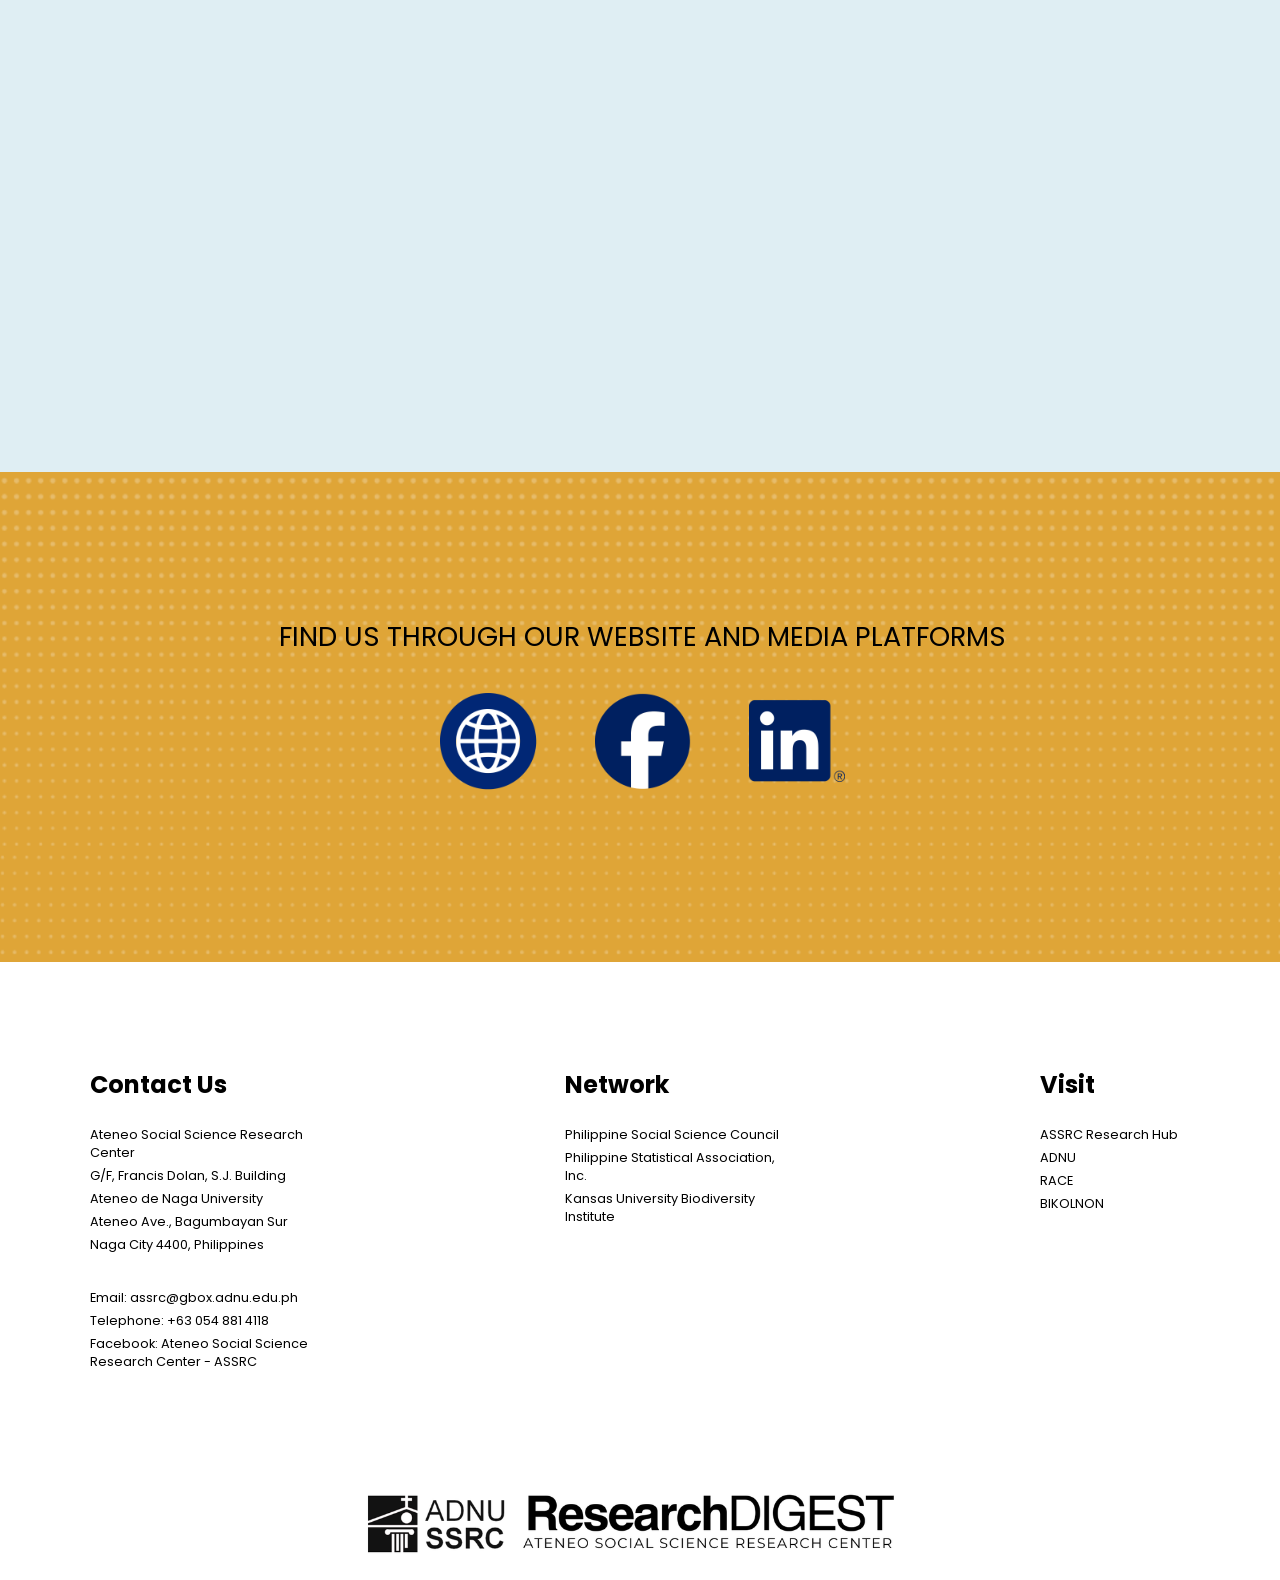
<file: publications/journal-articles.html>
<!DOCTYPE html>
<html lang="en">
<head>
    <meta charset="UTF-8">
    <meta name="viewport" content="width=device-width, initial-scale=1.0">
    <title>ASSRC-RD | Journal Articles</title>
    <link rel="icon" type="image/x-icon" href="../assets/images/favicon.png">
    <link href='https://fonts.googleapis.com/css2?family=Poppins:wght@400;700;800&display=swap' rel='stylesheet'>
    <link href='https://fonts.googleapis.com/css?family=Montserrat' rel='stylesheet'>
    <link rel="stylesheet" href="../assets/style.css">
</head>
<body>
    <img src="../assets/images/header3.png" alt="Header Banner" class="header-image">
    <nav style="background-color: #dfeef3;">
        <a href="../index.html"><img src="../assets/images/assrc-logo.png" alt="Logo" class="logo"></a>
        <a href="../index.html">Home</a>
        <a href="https://www.adnu.edu.ph/?page_id=8029">About</a>
        <div class="dropdown">
            <a href="../publications/publications.html" class="dropbtn">Publications &#9662;</a>
            <div class="dropdown-content">
                <a href="../publications/journal-articles.html">Journal Articles</a>
                <a href="../publications/books.html">Books</a>
                <a href="../publications/conference-papers.html">Conference Papers</a>
                <a href="../publications/project-abstract.html">Project Abstracts</a>
                <a href="../publications/infographics.html">Infographics</a>
                <a href="../publications/newsletter.html">Newsletters</a>
                <a href="../publications/manuals.html">Manuals</a>
            </div>
        </div>
        <div class="dropdown">
            <a href="../stories/stories.html" class="dropbtn">Stories &#9662;</a>
            <div class="dropdown-content">
                <a href="../stories/events-updates.html">Events & Updates</a>
                <a href="../stories/field-notes.html">Field Notes</a>
                <a href="../stories/press-release.html">Press Release</a>
            </div>
        </div>
    </nav>

    <section id="section8" class="section section8">
        <div class="carousel-header">
        <h1>Journal Articles</h1>
        </div>
            <div class="carousel-container">
           
            </div>
        </div>
    </section>
    <section id="section9" class="section section9">
        <div class="carousel-header">
        <h1></h1>
        </div>
            <div class="carousel-container">
           
            </div>
        </div>
    </section>





    <section id="section4" class="section section4">
        <div class="container">
        <h1>FIND US THROUGH OUR WEBSITE AND MEDIA PLATFORMS</h1></div>
        <div class="container">
            <img src="../assets/images/website.png" alt="">
            <img src="../assets/images/facebook.png" alt="">
            <img src="../assets/images/linkedin.png" alt="">
        </div>
    </section>

    <section id="section5" class="section section5">
        <footer class="three-column-footer">
            <div class="footer-column">
                <h3>Contact Us</h3>
                <p>Ateneo Social Science Research Center</p>
                <p>G/F, Francis Dolan, S.J. Building</p>
                <p>Ateneo de Naga University</p>
                <p>Ateneo Ave., Bagumbayan Sur</p>
                <p>Naga City 4400, Philippines</p>
                <br>
                <p>Email: assrc@gbox.adnu.edu.ph</p>
                <p>Telephone: +63 054 881 4118</p>
                <p>Facebook: Ateneo Social Science Research Center - ASSRC</p>
            </div>

            <div class="footer-column">
                <h3>Network</h3>
                <p>Philippine Social Science Council</p>
                <p>Philippine Statistical Association, Inc.</p>
                <p>Kansas University Biodiversity Institute</p>
            </div>

            <div class="footer-column">
                <h3>Visit</h3>
                <p>ASSRC Research Hub</p>
                <p>ADNU</p>
                <p>RACE</p>
                <P>BIKOLNON</P>
            </div>
        </footer>

    </section>

    <img src="../assets/images/footer.png" alt="Header Banner" class="header-image">

    <script src="../assets/script.js"></script>
</body>
</html>
</file>
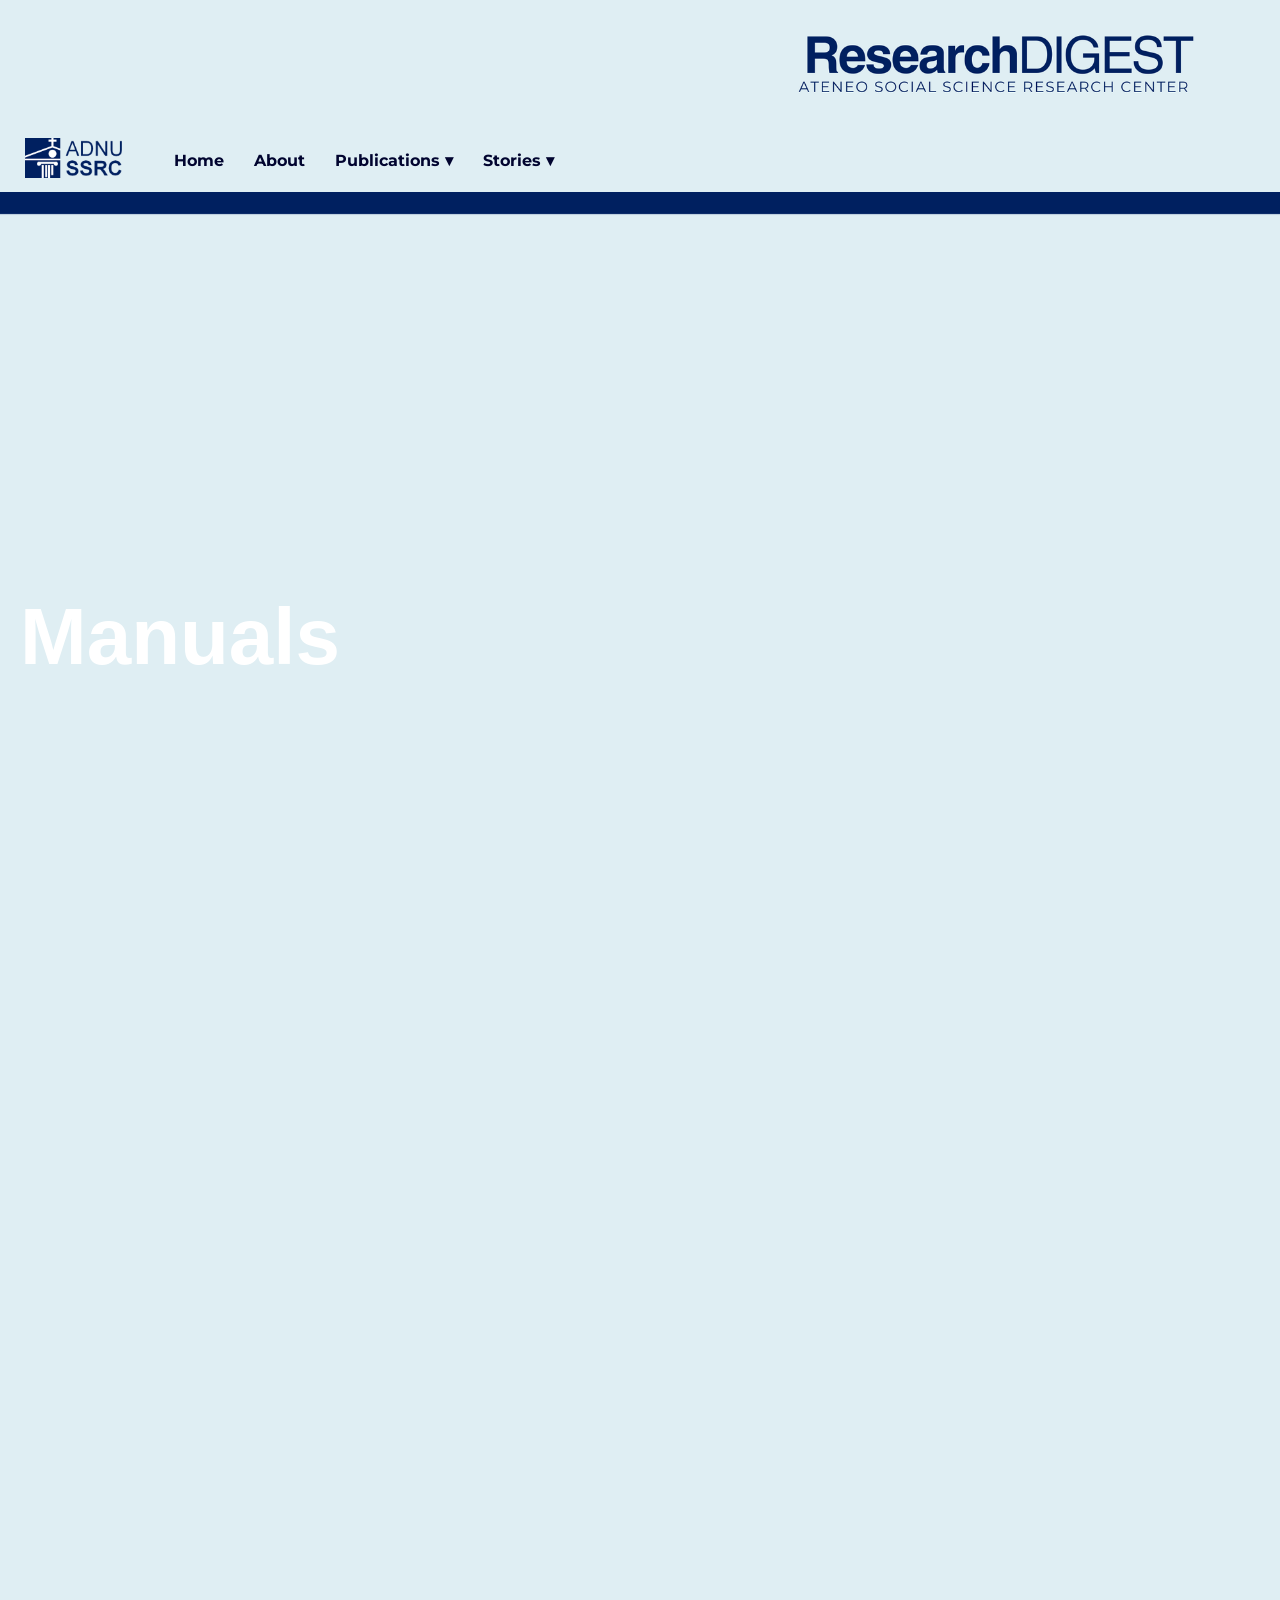
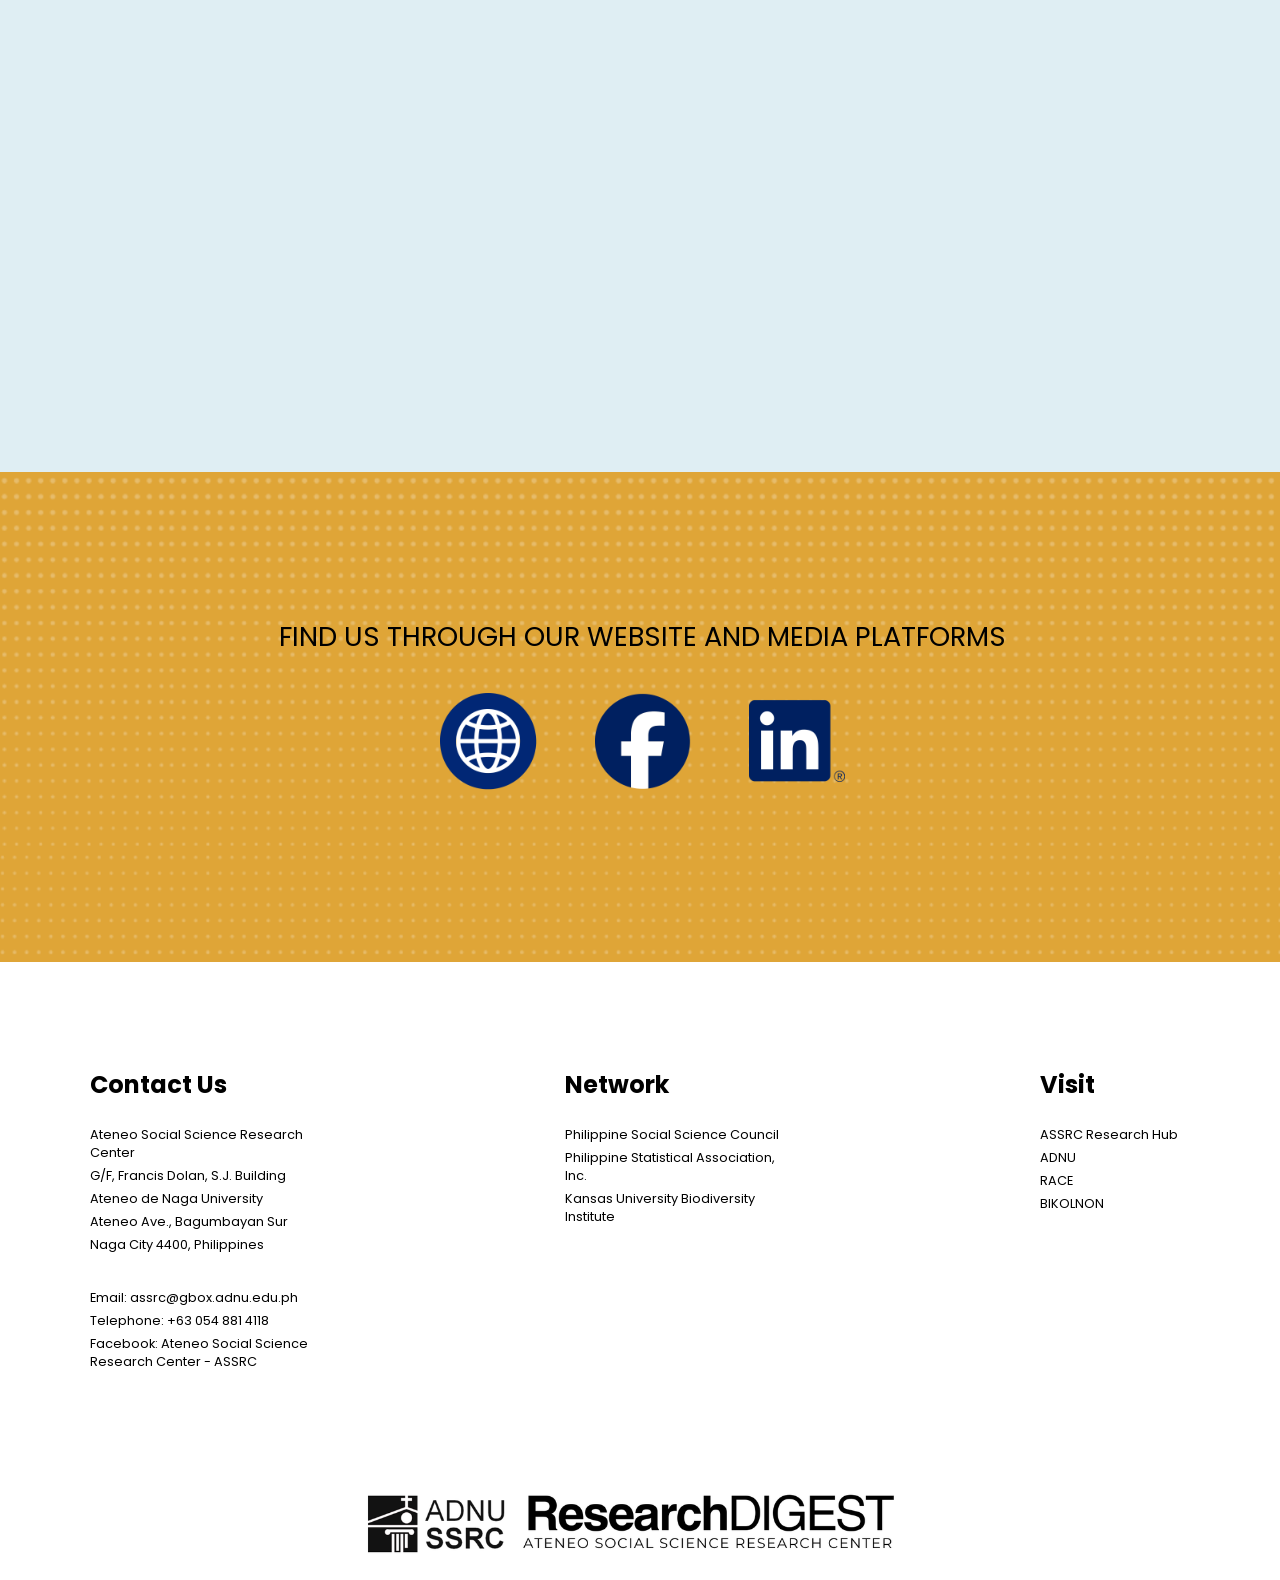
<file: publications/manuals.html>
<!DOCTYPE html>
<html lang="en">
<head>
    <meta charset="UTF-8">
    <meta name="viewport" content="width=device-width, initial-scale=1.0">
    <title>ASSRC-RD | Manuals</title>
    <link rel="icon" type="image/x-icon" href="../assets/images/favicon.png">
    <link href='https://fonts.googleapis.com/css2?family=Poppins:wght@400;700;800&display=swap' rel='stylesheet'>
    <link href='https://fonts.googleapis.com/css?family=Montserrat' rel='stylesheet'>
    <link rel="stylesheet" href="../assets/style.css">
</head>
<body>
    <img src="../assets/images/header3.png" alt="Header Banner" class="header-image">
    <nav style="background-color: #dfeef3;">
        <a href="../index.html"><img src="../assets/images/assrc-logo.png" alt="Logo" class="logo"></a>
        <a href="../index.html">Home</a>
        <a href="https://www.adnu.edu.ph/?page_id=8029">About</a>
        <div class="dropdown">
            <a href="../publications/publications.html" class="dropbtn">Publications &#9662;</a>
            <div class="dropdown-content">
                <a href="../publications/journal-articles.html">Journal Articles</a>
                <a href="../publications/books.html">Books</a>
                <a href="../publications/conference-papers.html">Conference Papers</a>
                <a href="../publications/project-abstract.html">Project Abstracts</a>
                <a href="../publications/infographics.html">Infographics</a>
                <a href="../publications/newsletter.html">Newsletters</a>
                <a href="../publications/manuals.html">Manuals</a>
            </div>
        </div>
        <div class="dropdown">
            <a href="../stories/stories.html" class="dropbtn">Stories &#9662;</a>
            <div class="dropdown-content">
                <a href="../stories/events-updates.html">Events & Updates</a>
                <a href="../stories/field-notes.html">Field Notes</a>
                <a href="../stories/press-release.html">Press Release</a>
            </div>
        </div>
    </nav>

    <section id="section8" class="section section8">
        <div class="carousel-header">
        <h1>Manuals</h1>
        </div>
            <div class="carousel-container">
           
            </div>
        </div>
    </section>
    <section id="section9" class="section section9">
        <div class="carousel-header">
        <h1></h1>
        </div>
            <div class="carousel-container">
           
            </div>
        </div>
    </section>





    <section id="section4" class="section section4">
        <div class="container">
        <h1>FIND US THROUGH OUR WEBSITE AND MEDIA PLATFORMS</h1></div>
        <div class="container">
            <img src="../assets/images/website.png" alt="">
            <img src="../assets/images/facebook.png" alt="">
            <img src="../assets/images/linkedin.png" alt="">
        </div>
    </section>

    <section id="section5" class="section section5">
        <footer class="three-column-footer">
            <div class="footer-column">
                <h3>Contact Us</h3>
                <p>Ateneo Social Science Research Center</p>
                <p>G/F, Francis Dolan, S.J. Building</p>
                <p>Ateneo de Naga University</p>
                <p>Ateneo Ave., Bagumbayan Sur</p>
                <p>Naga City 4400, Philippines</p>
                <br>
                <p>Email: assrc@gbox.adnu.edu.ph</p>
                <p>Telephone: +63 054 881 4118</p>
                <p>Facebook: Ateneo Social Science Research Center - ASSRC</p>
            </div>

            <div class="footer-column">
                <h3>Network</h3>
                <p>Philippine Social Science Council</p>
                <p>Philippine Statistical Association, Inc.</p>
                <p>Kansas University Biodiversity Institute</p>
            </div>

            <div class="footer-column">
                <h3>Visit</h3>
                <p>ASSRC Research Hub</p>
                <p>ADNU</p>
                <p>RACE</p>
                <P>BIKOLNON</P>
            </div>
        </footer>

    </section>

    <img src="../assets/images/footer.png" alt="Header Banner" class="header-image">

    <script src="../assets/script.js"></script>
</body>
</html>
</file>
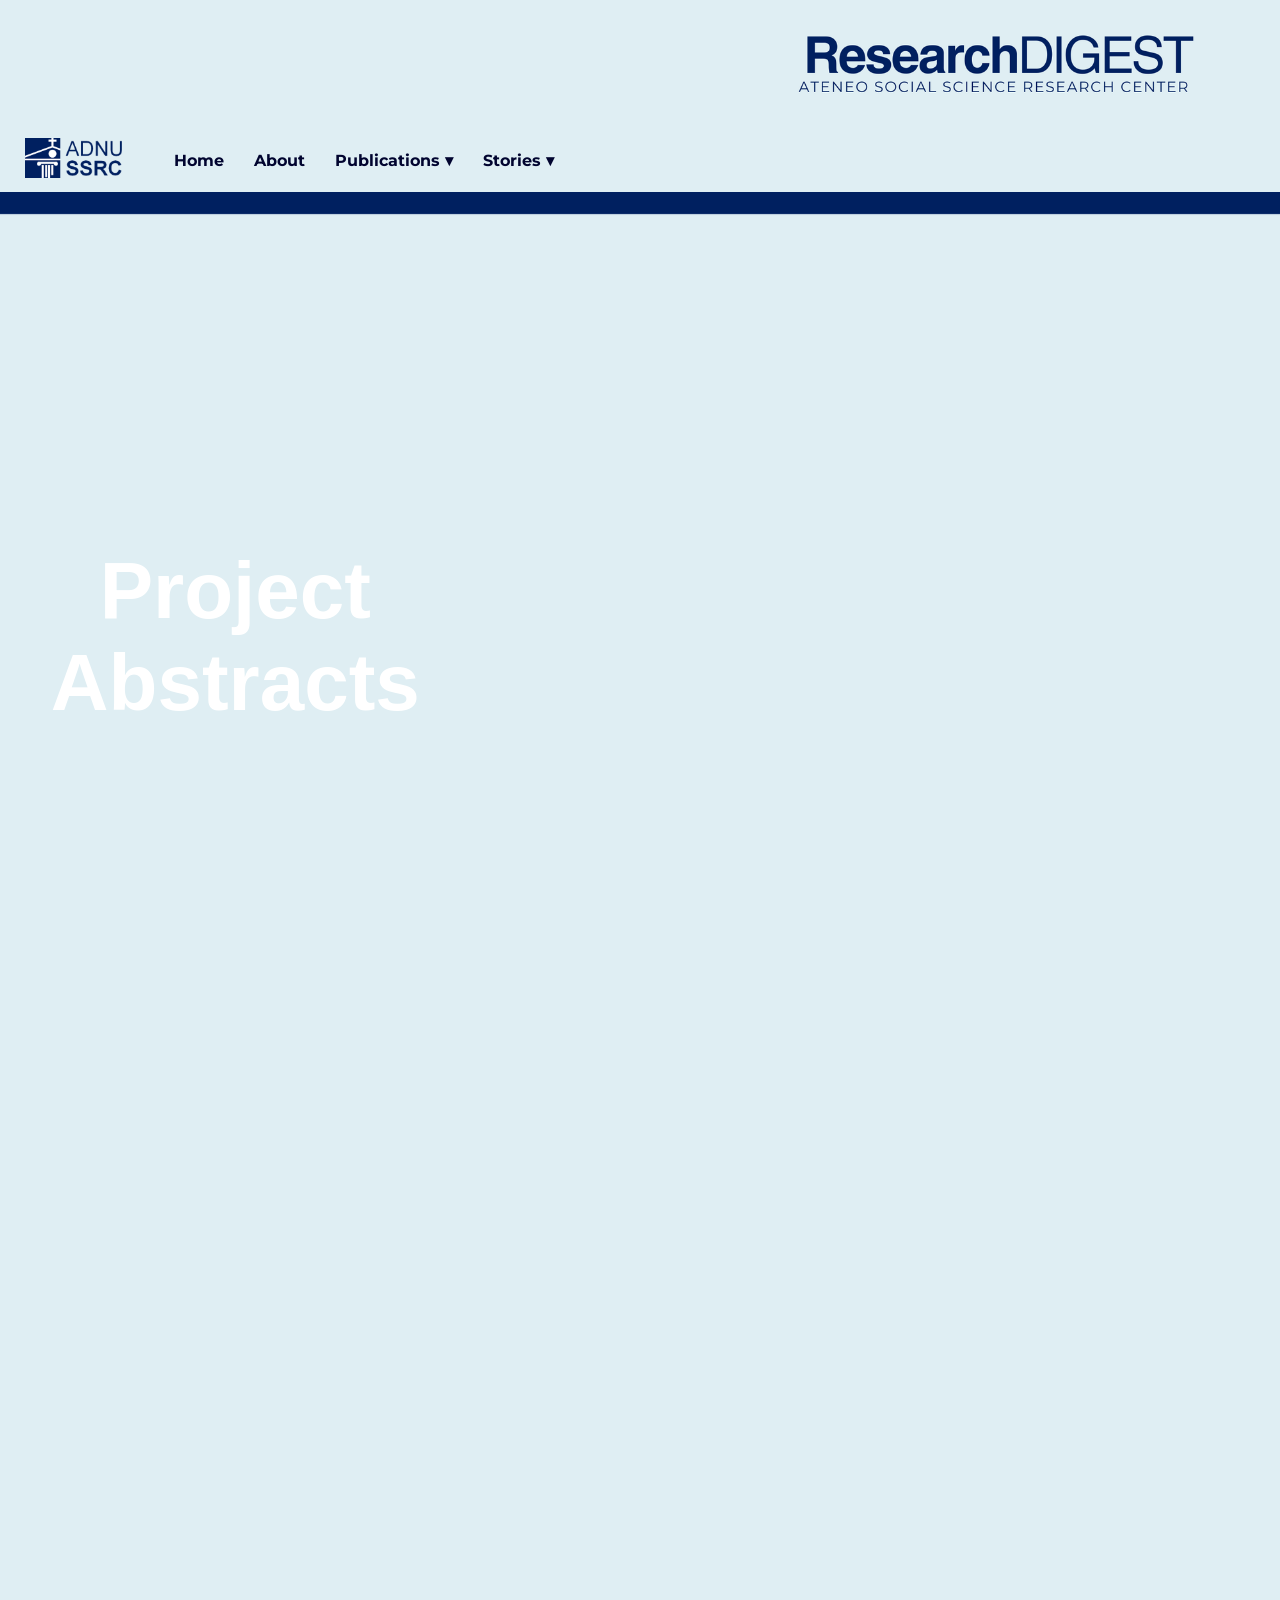
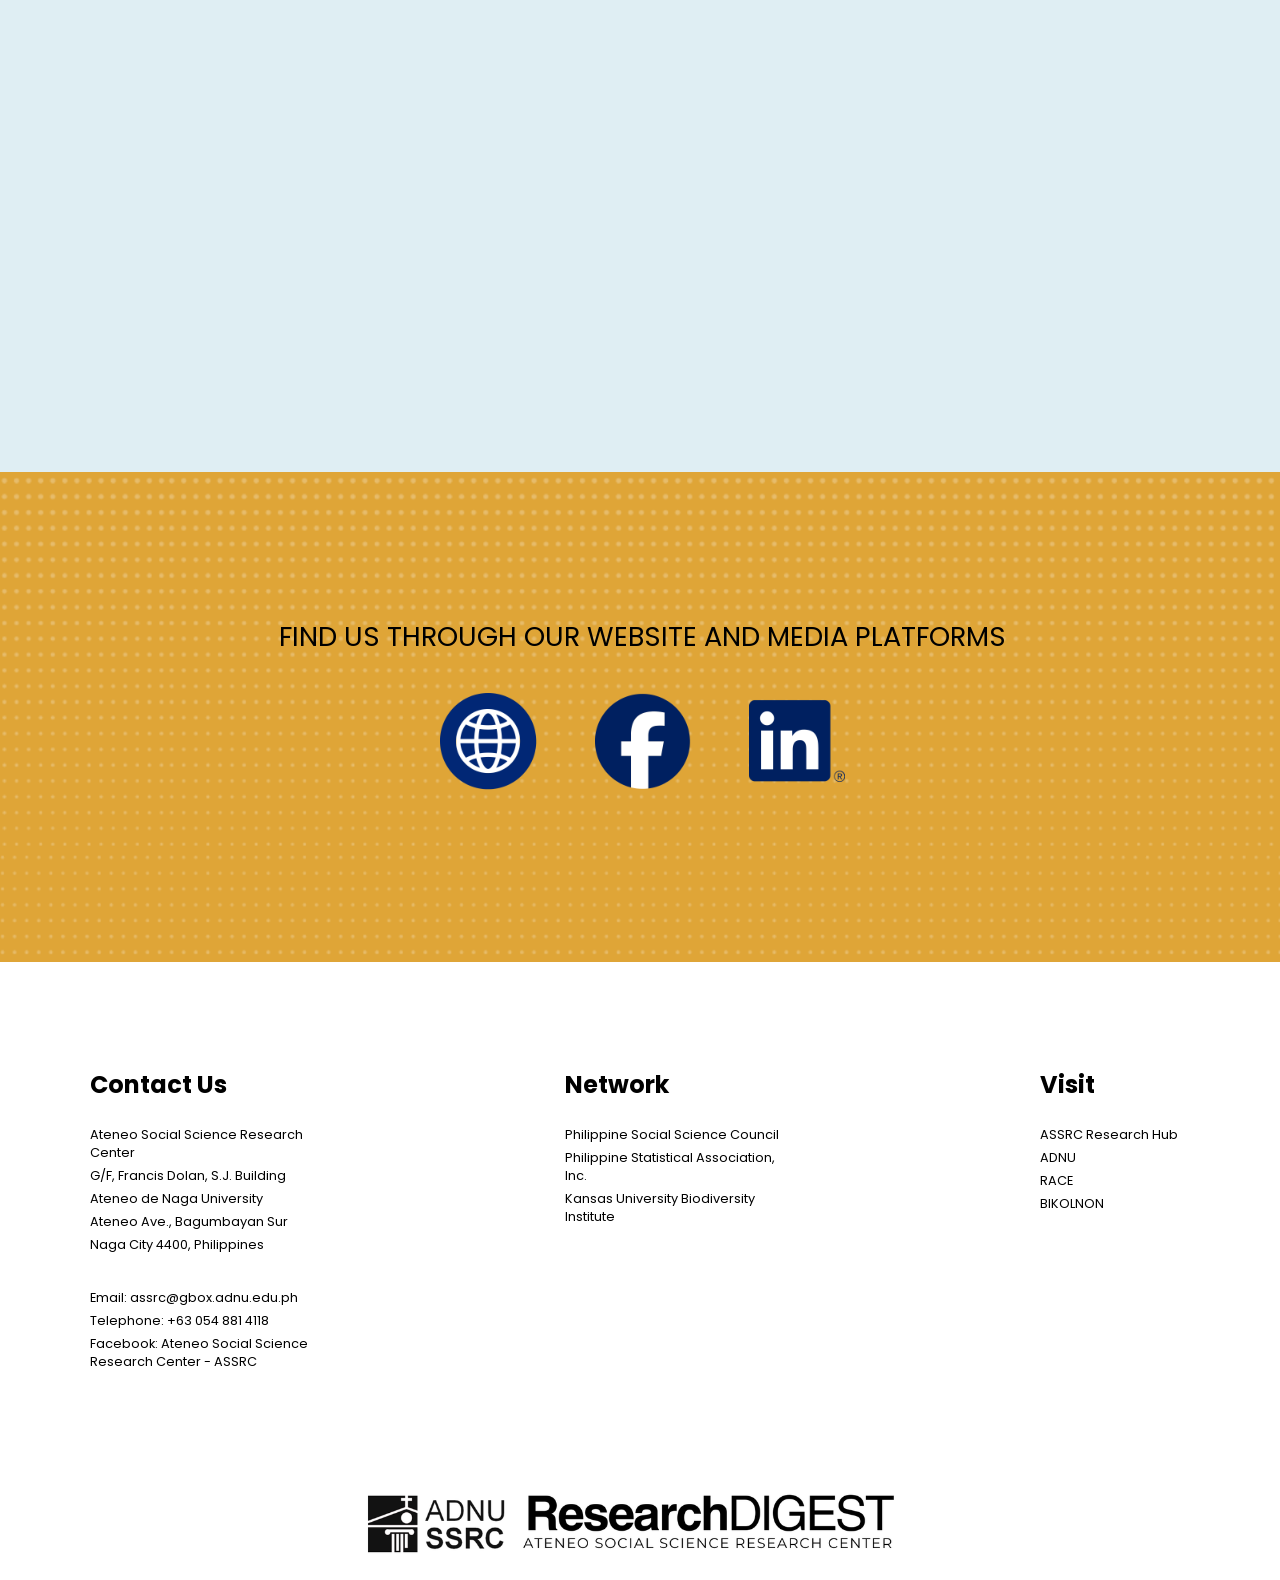
<file: publications/project-abstract.html>
<!DOCTYPE html>
<html lang="en">
<head>
    <meta charset="UTF-8">
    <meta name="viewport" content="width=device-width, initial-scale=1.0">
    <title>ASSRC-RD | Project Abstracts</title>
    <link rel="icon" type="image/x-icon" href="../assets/images/favicon.png">
    <link href='https://fonts.googleapis.com/css2?family=Poppins:wght@400;700;800&display=swap' rel='stylesheet'>
    <link href='https://fonts.googleapis.com/css?family=Montserrat' rel='stylesheet'>
    <link rel="stylesheet" href="../assets/style.css">
</head>
<body>
    <img src="../assets/images/header3.png" alt="Header Banner" class="header-image">
    <nav style="background-color: #dfeef3;">
        <a href="../index.html"><img src="../assets/images/assrc-logo.png" alt="Logo" class="logo"></a>
        <a href="../index.html">Home</a>
        <a href="https://www.adnu.edu.ph/?page_id=8029">About</a>
        <div class="dropdown">
            <a href="../publications/publications.html" class="dropbtn">Publications &#9662;</a>
            <div class="dropdown-content">
                <a href="../publications/journal-articles.html">Journal Articles</a>
                <a href="../publications/books.html">Books</a>
                <a href="../publications/conference-papers.html">Conference Papers</a>
                <a href="../publications/project-abstract.html">Project Abstracts</a>
                <a href="../publications/infographics.html">Infographics</a>
                <a href="../publications/newsletter.html">Newsletters</a>
                <a href="../publications/manuals.html">Manuals</a>
            </div>
        </div>
        <div class="dropdown">
            <a href="../stories/stories.html" class="dropbtn">Stories &#9662;</a>
            <div class="dropdown-content">
                <a href="../stories/events-updates.html">Events & Updates</a>
                <a href="../stories/field-notes.html">Field Notes</a>
                <a href="../stories/press-release.html">Press Release</a>
            </div>
        </div>
    </nav>

    <section id="section8" class="section section8">
        <div class="carousel-header">
        <h1>Project Abstracts</h1>
        </div>
            <div class="carousel-container">
           
            </div>
        </div>
    </section>
    <section id="section9" class="section section9">
        <div class="carousel-header">
        <h1></h1>
        </div>
            <div class="carousel-container">
           
            </div>
        </div>
    </section>





    <section id="section4" class="section section4">
        <div class="container">
        <h1>FIND US THROUGH OUR WEBSITE AND MEDIA PLATFORMS</h1></div>
        <div class="container">
            <img src="../assets/images/website.png" alt="">
            <img src="../assets/images/facebook.png" alt="">
            <img src="../assets/images/linkedin.png" alt="">
        </div>
    </section>

    <section id="section5" class="section section5">
        <footer class="three-column-footer">
            <div class="footer-column">
                <h3>Contact Us</h3>
                <p>Ateneo Social Science Research Center</p>
                <p>G/F, Francis Dolan, S.J. Building</p>
                <p>Ateneo de Naga University</p>
                <p>Ateneo Ave., Bagumbayan Sur</p>
                <p>Naga City 4400, Philippines</p>
                <br>
                <p>Email: assrc@gbox.adnu.edu.ph</p>
                <p>Telephone: +63 054 881 4118</p>
                <p>Facebook: Ateneo Social Science Research Center - ASSRC</p>
            </div>

            <div class="footer-column">
                <h3>Network</h3>
                <p>Philippine Social Science Council</p>
                <p>Philippine Statistical Association, Inc.</p>
                <p>Kansas University Biodiversity Institute</p>
            </div>

            <div class="footer-column">
                <h3>Visit</h3>
                <p>ASSRC Research Hub</p>
                <p>ADNU</p>
                <p>RACE</p>
                <P>BIKOLNON</P>
            </div>
        </footer>

    </section>

    <img src="../assets/images/footer.png" alt="Header Banner" class="header-image">

    <script src="../assets/script.js"></script>
</body>
</html>
</file>
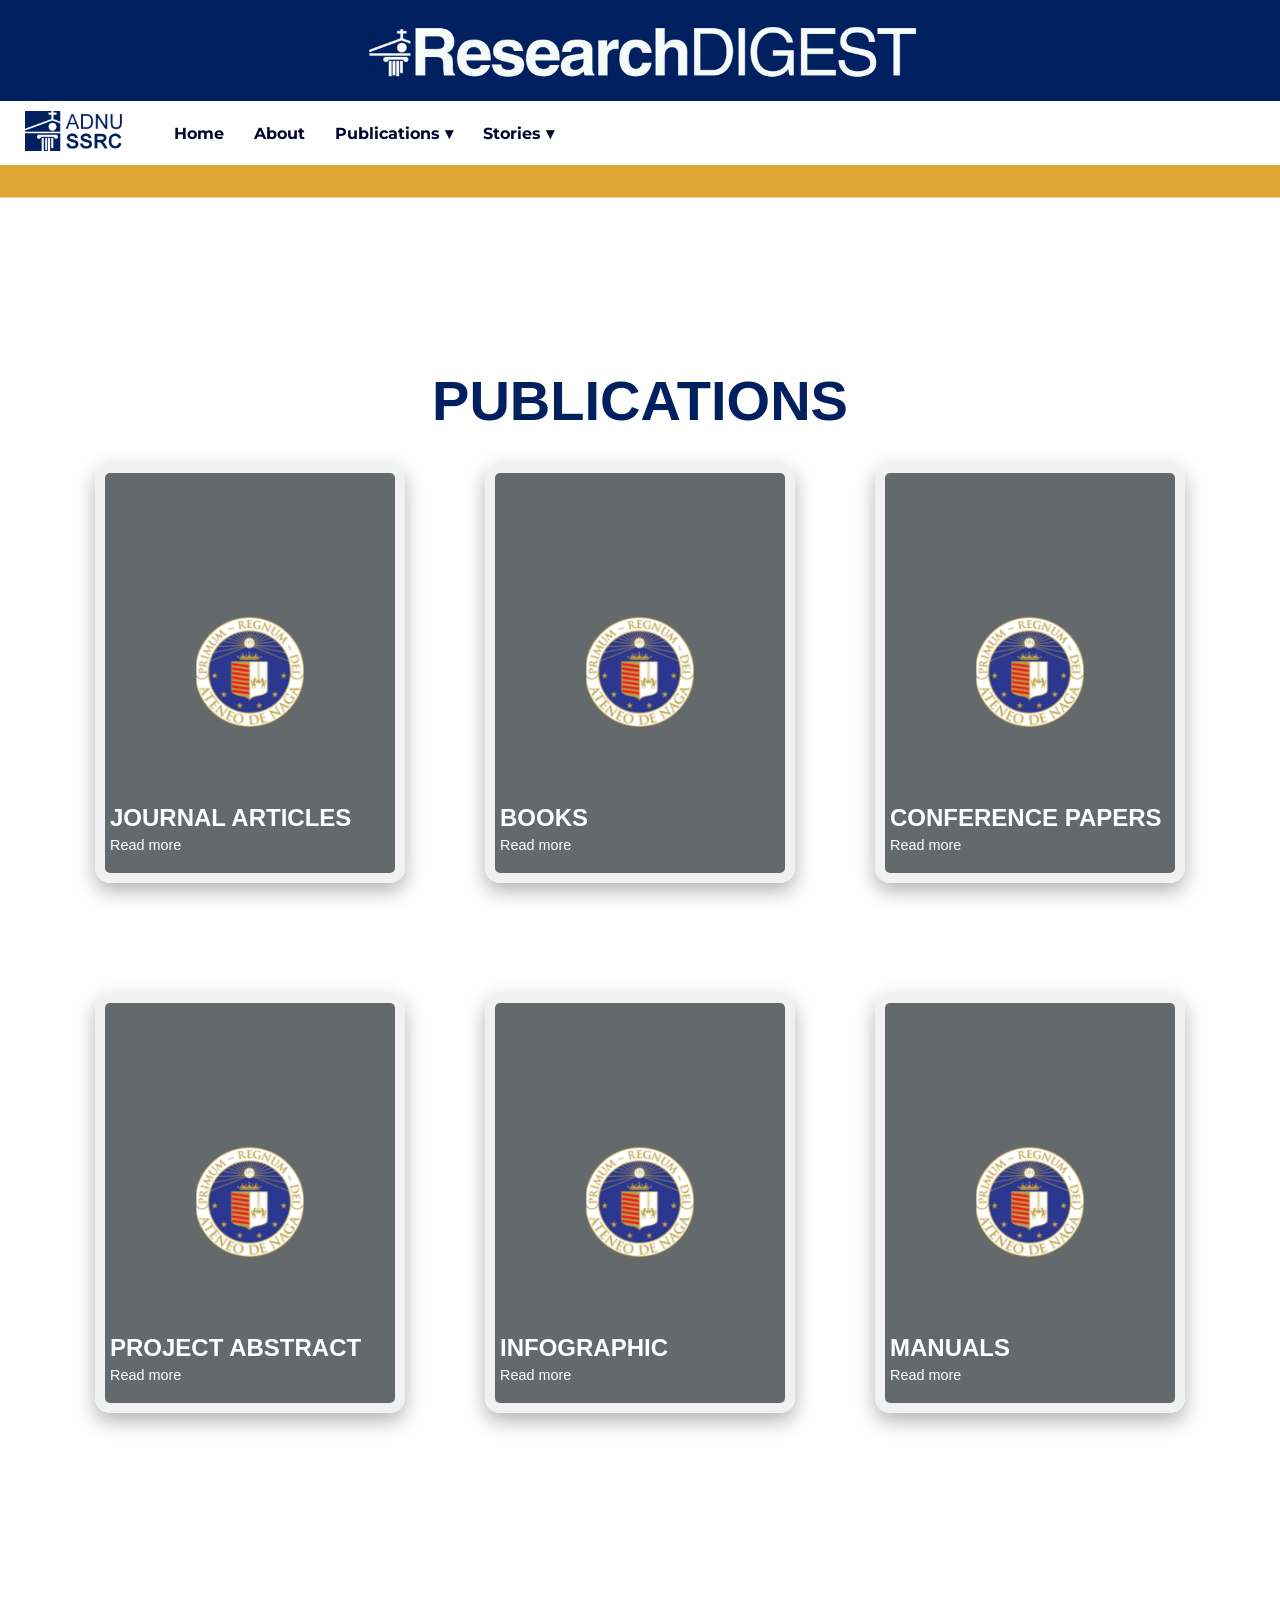
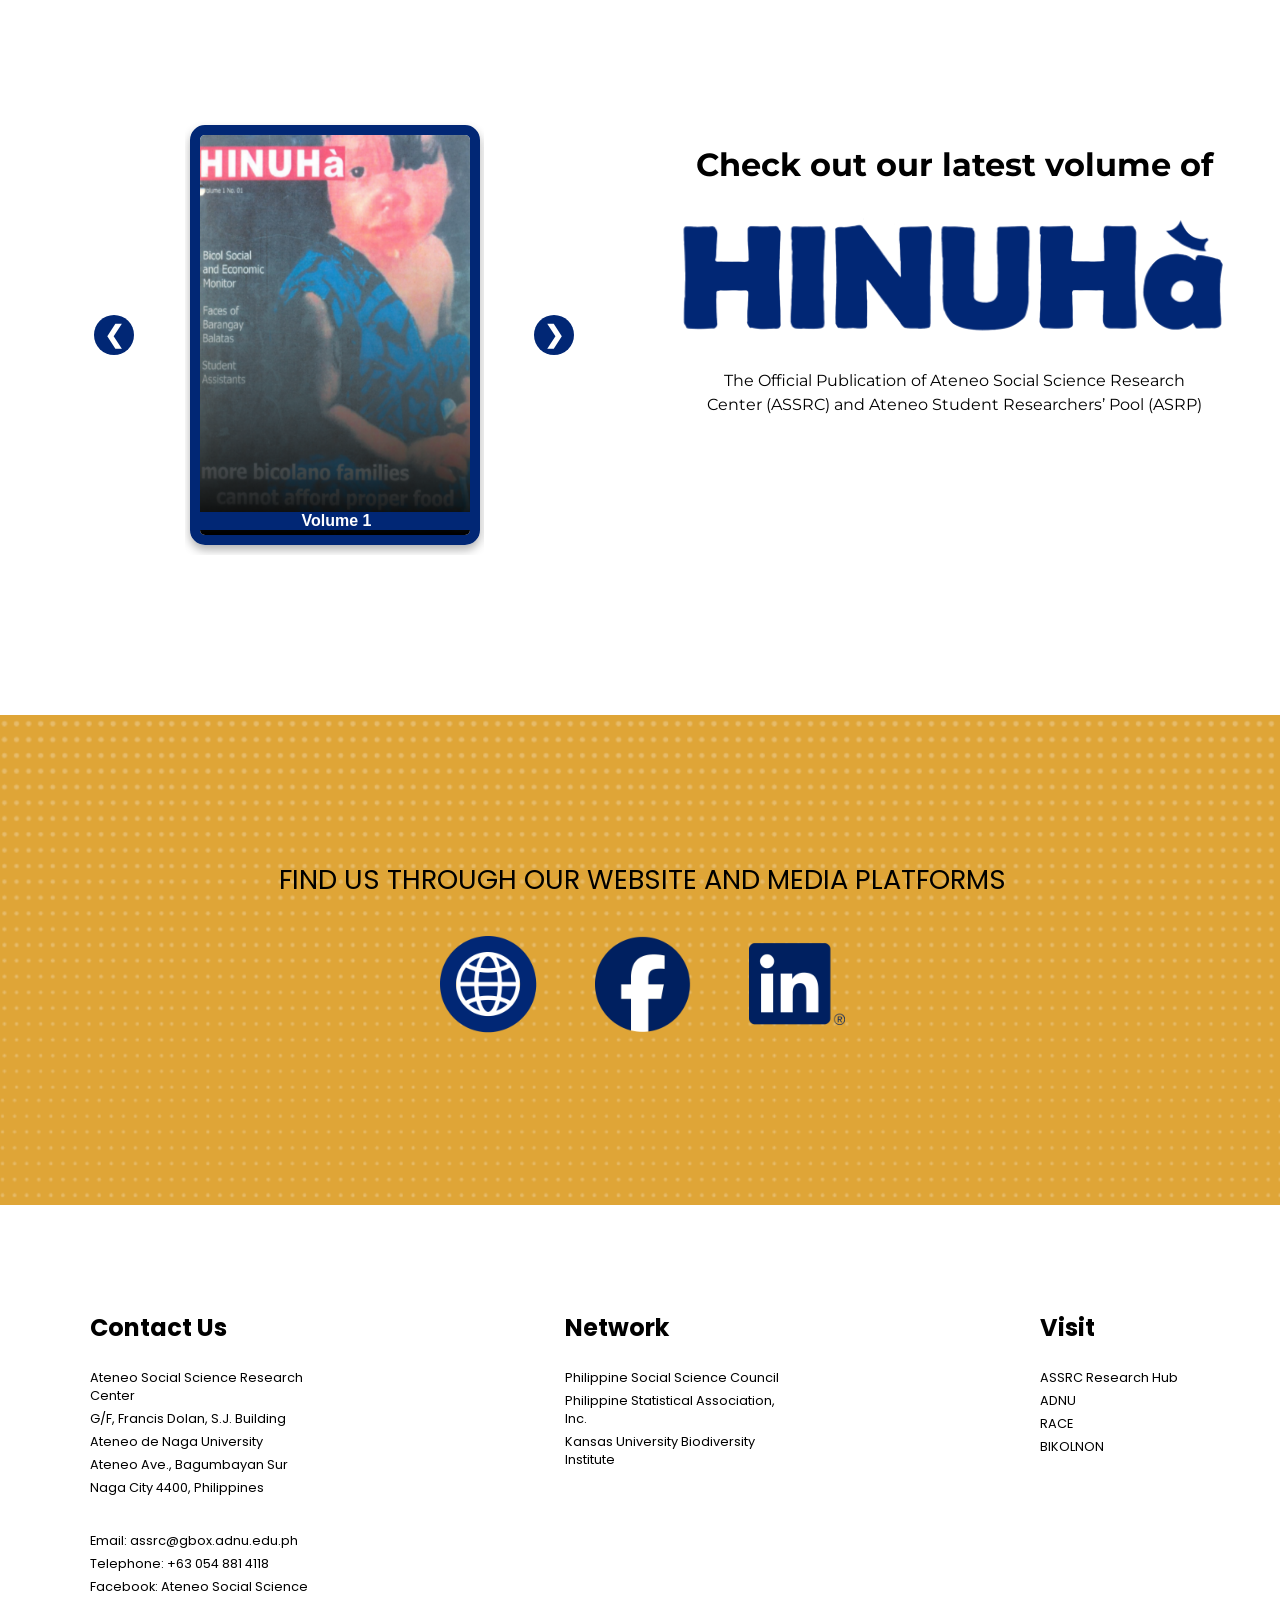
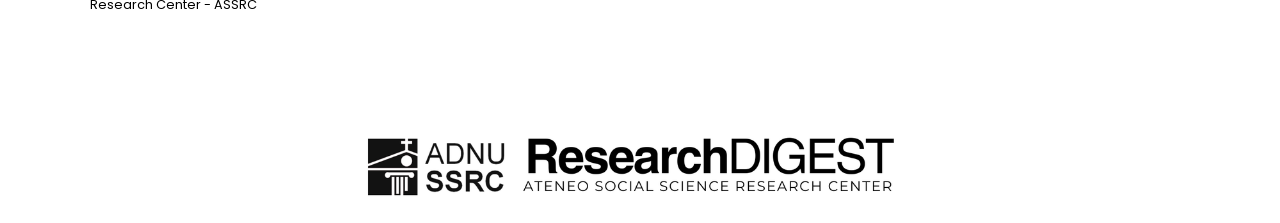
<file: publications/publications.html>
<!DOCTYPE html>
<html lang="en">
<head>
    <meta charset="UTF-8">
    <meta name="viewport" content="width=device-width, initial-scale=1.0">
    <title>ASSRC-RD</title>
    <link rel="icon" type="image/x-icon" href="../assets/images/favicon.png">
    <link href='https://fonts.googleapis.com/css2?family=Poppins:wght@400;700;800&display=swap' rel='stylesheet'>
    <link href='https://fonts.googleapis.com/css?family=Montserrat' rel='stylesheet'>
    <link rel="stylesheet" href="../assets/style.css">
</head>
<body>
    <img src="../assets/images/header1.png" alt="Header Banner" class="header-image">
    <nav>
        <a href="../index.html"><img src="../assets/images/assrc-logo.png" alt="Logo" class="logo"></a>
        <a href="../index.html">Home</a>
        <a href="https://www.adnu.edu.ph/?page_id=8029">About</a>
        <div class="dropdown">
            <a href="../publications/publications.html" class="dropbtn">Publications &#9662;</a>
            <div class="dropdown-content">
                <a href="../publications/journal-articles.html">Journal Articles</a>
                <a href="../publications/books.html">Books</a>
                <a href="../publications/conference-papers.html">Conference Papers</a>
                <a href="../publications/project-abstract.html">Project Abstracts</a>
                <a href="../publications/infographics.html">Infographics</a>
                <a href="../publications/newsletter.html">Newsletters</a>
                <a href="../publications/manuals.html">Manuals</a>
            </div>
        </div>
        <div class="dropdown">
            <a href="../stories/stories.html" class="dropbtn">Stories &#9662;</a>
            <div class="dropdown-content">
                <a href="../stories/events-updates.html">Events & Updates</a>
                <a href="../stories/field-notes.html">Field Notes</a>
                <a href="../stories/press-release.html">Press Release</a>
            </div>
        </div>
    </nav>

    <section id="section6" class="section section6">
        <div class="carousel-header">
        <h1>PUBLICATIONS</h1>
        </div>
        <div class="carousel-container">
            <div class="card">
                <a href="../publications/journal-articles.html"><img src="../assets/images/placeholder.png" alt="Card 8 Image"></a>
                <div class="caption">JOURNAL ARTICLES<p>Read more</p></div>
            </div>
            <div class="card">
                <a href="../publications/books.html"><img src="../assets/images/placeholder.png" alt="Card 8 Image"></a>
                <div class="caption">BOOKS<p>Read more</p></div>
            </div>
            <div class="card">
                <a href="../publications/conference-papers.html"><img src= "../assets/images/placeholder.png" alt="Card 8 Image"></a>
                <div class="caption">CONFERENCE PAPERS<p>Read more</p></div>
            </div>
        </div>
                <div class="carousel-header">
        </div>
        <div class="carousel-container">
            <div class="card">
                <a href="../publications/project-abstract.html"><img src="../assets/images/placeholder.png" alt="Card 8 Image"></a>
                <div class="caption">PROJECT ABSTRACT<p>Read more</p></div>
            </div>
            <div class="card">
                <a href="../publications/infographics.html"><img src="../assets/images/placeholder.png" alt="Card 8 Image"></a>
                <div class="caption">INFOGRAPHIC<p>Read more</p></div>
            </div>
            <div class="card">
                <a href="../publications/manuals.html"><img src= "../assets/images/placeholder.png" alt="Card 8 Image"></a>
                <div class="caption">MANUALS<p>Read more</p></div>
            </div>
        </div>
    </section>


<section id="section2" class="section section2">s
    <div class="section2-container">
        <!-- Left column: Carousel -->
        <div class="carouselSection2">
            <div class="carousel-window">
                <div class="carousel-track" id="carouselTrack">
                    <!-- 9 CARDS with Images -->
                    <div class="card">
                        <img src="../assets/images/vol.1.png" alt="Card 1 Image">
                        <div class="caption">Volume 1</div>
                    </div>
                    <div class="card">
                        <img src="../assets/images/vol.3.png" alt="Card 2 Image">
                        <div class="caption">Volume 3</div>
                    </div>
                    <div class="card">
                        <img src="../assets/images/vol5.png" alt="Card 3 Image">
                        <div class="caption">Volume 5</div>
                    </div>
                    <div class="card">
                        <img src="../assets/images/vol.7.png" alt="Card 4 Image">
                        <div class="caption">Volume 7</div>
                    </div>
                    <div class="card">
                        <img src="../assets/images/vol.9.png" alt="Card 5 Image">
                        <div class="caption">Volume 9</div>
                    </div>
                    <div class="card">
                        <img src="../assets/images/vol.10.png" alt="Card 6 Image">
                        <div class="caption">Volume 10</div>
                    </div>
                    <div class="card">
                        <img src="../assets/images/vol.11.png" alt="Card 7 Image">
                        <div class="caption">Volume 11</div>
                    </div>
                    <div class="card">
                        <img src="../assets/images/vol.12.png" alt="Card 8 Image">
                        <div class="caption">Volume 12</div>
                    </div>
                    <div class="card">
                        <img src="../assets/images/vol.13.png" alt="Card 9 Image">
                        <div class="caption">Volume 13</div>
                    </div>
                </div>
            </div>
            <!-- Arrows positioned next to the carousel -->
            <button class="arrow left" onclick="moveCarouselSection2(-1)">&#10094;</button>
            <button class="arrow right" onclick="moveCarouselSection2(1)">&#10095;</button>
        </div>
        
        <!-- Right column: Header, Image, and Paragraph -->
        <div class="right-content">
            <h1>Check out our latest volume of</h1>
            <a href="../stories/hinuha.html"><img src="../assets/images/Hinuha-img.png" alt="Hinuha Image"></a>
            <p>The Official Publication of Ateneo Social Science Research Center (ASSRC) and Ateneo Student Researchers’ Pool (ASRP)</p>
        </div>
    </div>
</section>


    <section id="section4" class="section section4">
        <div class="container">
        <h1>FIND US THROUGH OUR WEBSITE AND MEDIA PLATFORMS</h1></div>
        <div class="container">
            <img src="../assets/images/website.png" alt="">
            <img src="../assets/images/facebook.png" alt="">
            <img src="../assets/images/linkedin.png" alt="">
        </div>
    </section>

    <section id="section5" class="section section5">
        <footer class="three-column-footer">
            <div class="footer-column">
                <h3>Contact Us</h3>
                <p>Ateneo Social Science Research Center</p>
                <p>G/F, Francis Dolan, S.J. Building</p>
                <p>Ateneo de Naga University</p>
                <p>Ateneo Ave., Bagumbayan Sur</p>
                <p>Naga City 4400, Philippines</p>
                <br>
                <p>Email: assrc@gbox.adnu.edu.ph</p>
                <p>Telephone: +63 054 881 4118</p>
                <p>Facebook: Ateneo Social Science Research Center - ASSRC</p>
            </div>

            <div class="footer-column">
                <h3>Network</h3>
                <p>Philippine Social Science Council</p>
                <p>Philippine Statistical Association, Inc.</p>
                <p>Kansas University Biodiversity Institute</p>
            </div>

            <div class="footer-column">
                <h3>Visit</h3>
                <p>ASSRC Research Hub</p>
                <p>ADNU</p>
                <p>RACE</p>
                <P>BIKOLNON</P>
            </div>
        </footer>

    </section>

    <img src="../assets/images/footer.png" alt="Header Banner" class="header-image">

    <script src="../assets/script.js"></script>
</body>
</html>
</file>
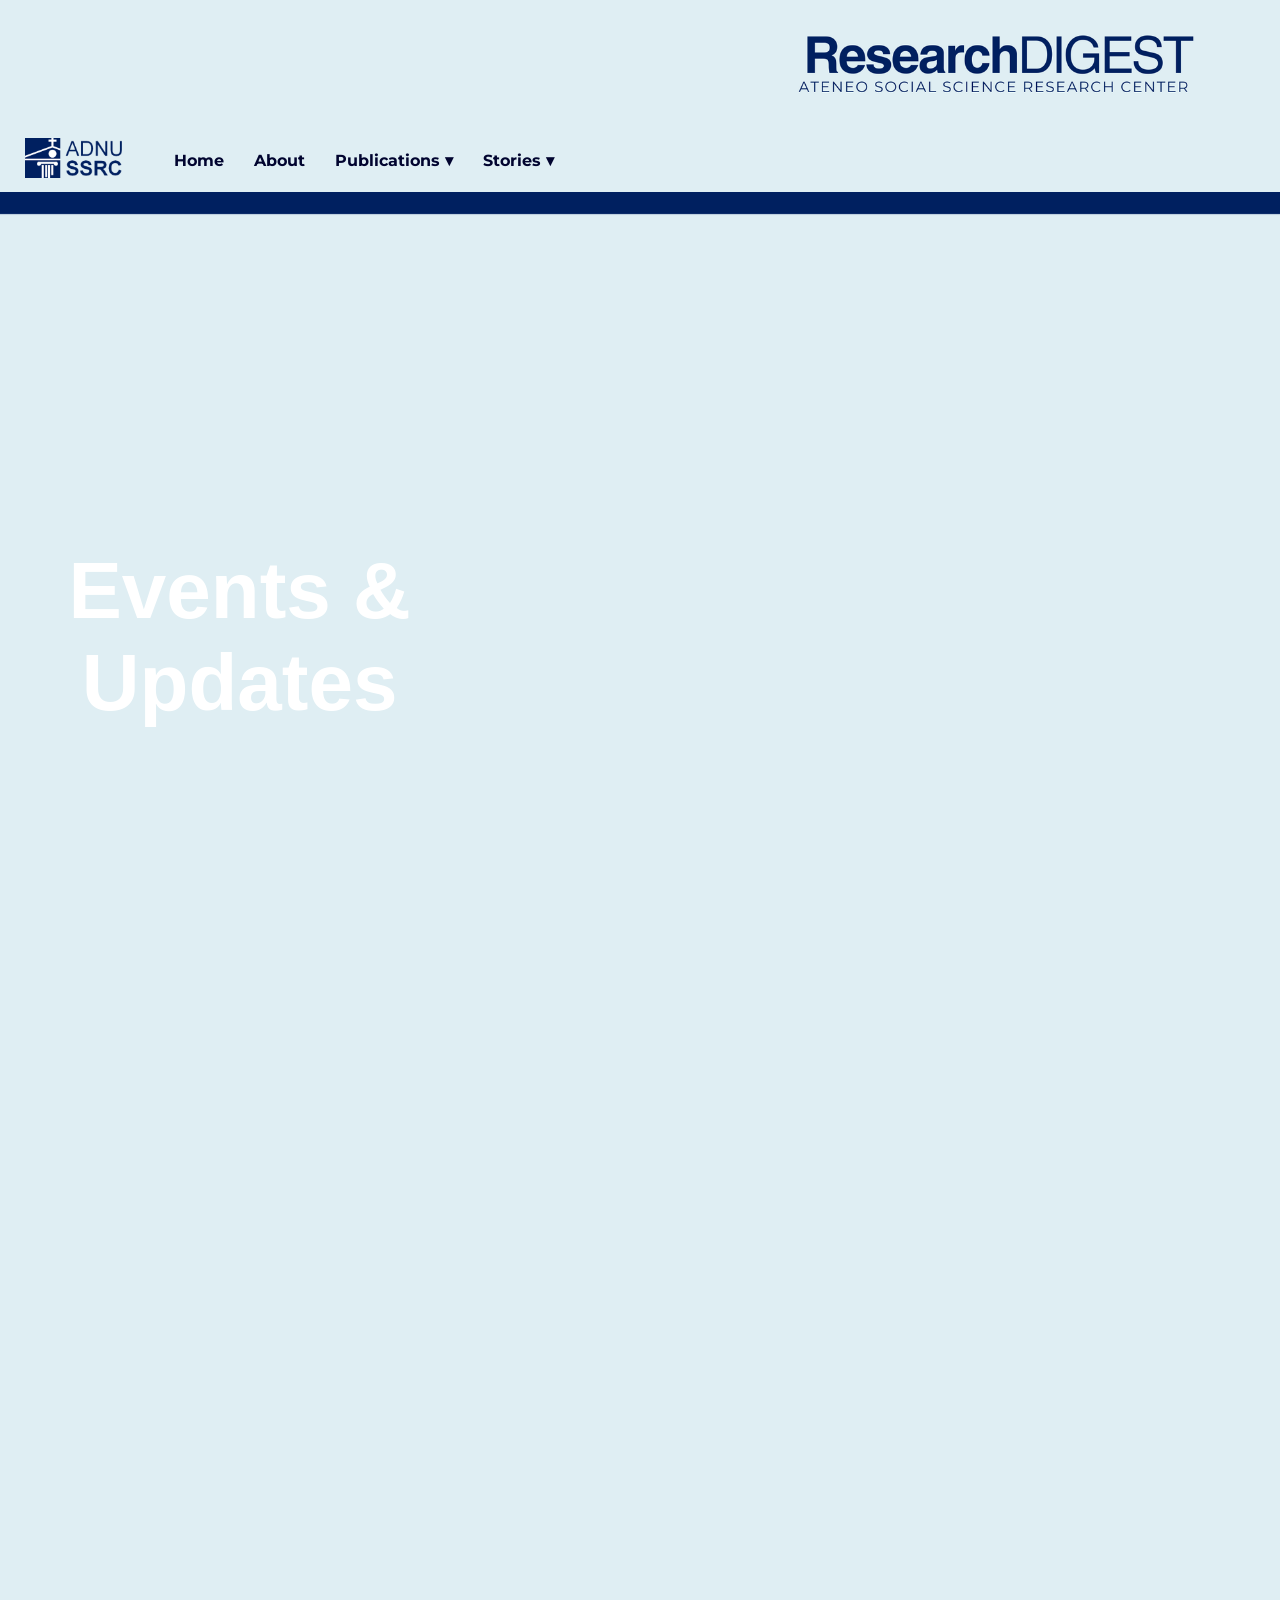
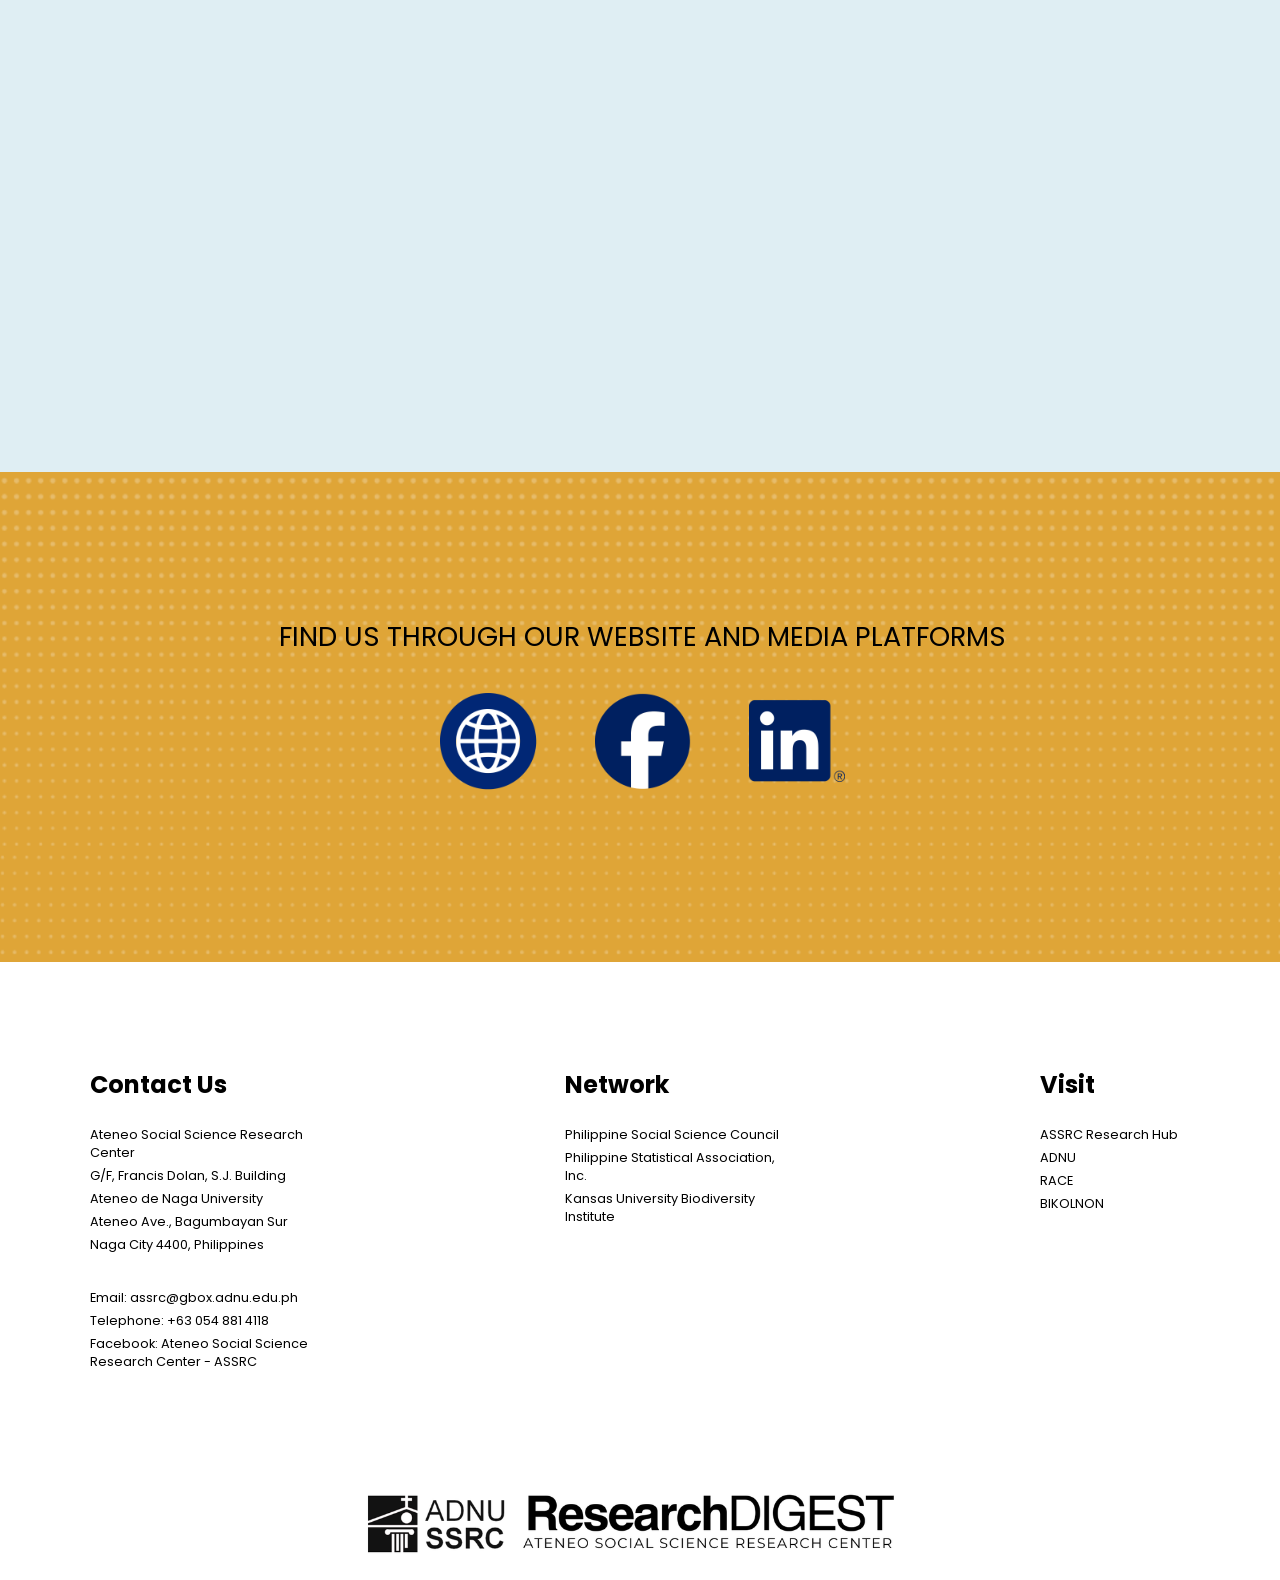
<file: stories/events-updates.html>
<!DOCTYPE html>
<html lang="en">
<head>
    <meta charset="UTF-8">
    <meta name="viewport" content="width=device-width, initial-scale=1.0">
    <title>ASSRC-RD | Events & Updates</title>
    <link rel="icon" type="image/x-icon" href="../assets/images/favicon.png">
    <link href='https://fonts.googleapis.com/css2?family=Poppins:wght@400;700;800&display=swap' rel='stylesheet'>
    <link href='https://fonts.googleapis.com/css?family=Montserrat' rel='stylesheet'>
    <link rel="stylesheet" href="../assets/style.css">
</head>
<body>
    <img src="../assets/images/header3.png" alt="Header Banner" class="header-image">
    <nav style="background-color: #dfeef3;">
        <a href="../index.html"><img src="../assets/images/assrc-logo.png" alt="Logo" class="logo"></a>
        <a href="../index.html">Home</a>
        <a href="https://www.adnu.edu.ph/?page_id=8029">About</a>
        <div class="dropdown">
            <a href="../publications/publications.html" class="dropbtn">Publications &#9662;</a>
            <div class="dropdown-content">
                <a href="../publications/journal-articles.html">Journal Articles</a>
                <a href="../publications/books.html">Books</a>
                <a href="../publications/conference-papers.html">Conference Papers</a>
                <a href="../publications/project-abstract.html">Project Abstracts</a>
                <a href="../publications/infographics.html">Infographics</a>
                <a href="../publications/newsletter.html">Newsletters</a>
                <a href="../publications/manuals.html">Manuals</a>
            </div>
        </div>
        <div class="dropdown">
            <a href="../stories/stories.html" class="dropbtn">Stories &#9662;</a>
            <div class="dropdown-content">
                <a href="../stories/events-updates.html">Events & Updates</a>
                <a href="../stories/field-notes.html">Field Notes</a>
                <a href="../stories/press-release.html">Press Release</a>
            </div>
        </div>
    </nav>

    <section id="section8" class="section section8">
        <div class="carousel-header">
        <h1>Events & Updates</h1>
        </div>
            <div class="carousel-container">
           
            </div>
        </div>
    </section>
    <section id="section9" class="section section9">
        <div class="carousel-header">
        <h1></h1>
        </div>
            <div class="carousel-container">
           
            </div>
        </div>
    </section>





    <section id="section4" class="section section4">
        <div class="container">
        <h1>FIND US THROUGH OUR WEBSITE AND MEDIA PLATFORMS</h1></div>
        <div class="container">
            <img src="../assets/images/website.png" alt="">
            <img src="../assets/images/facebook.png" alt="">
            <img src="../assets/images/linkedin.png" alt="">
        </div>
    </section>

    <section id="section5" class="section section5">
        <footer class="three-column-footer">
            <div class="footer-column">
                <h3>Contact Us</h3>
                <p>Ateneo Social Science Research Center</p>
                <p>G/F, Francis Dolan, S.J. Building</p>
                <p>Ateneo de Naga University</p>
                <p>Ateneo Ave., Bagumbayan Sur</p>
                <p>Naga City 4400, Philippines</p>
                <br>
                <p>Email: assrc@gbox.adnu.edu.ph</p>
                <p>Telephone: +63 054 881 4118</p>
                <p>Facebook: Ateneo Social Science Research Center - ASSRC</p>
            </div>

            <div class="footer-column">
                <h3>Network</h3>
                <p>Philippine Social Science Council</p>
                <p>Philippine Statistical Association, Inc.</p>
                <p>Kansas University Biodiversity Institute</p>
            </div>

            <div class="footer-column">
                <h3>Visit</h3>
                <p>ASSRC Research Hub</p>
                <p>ADNU</p>
                <p>RACE</p>
                <P>BIKOLNON</P>
            </div>
        </footer>

    </section>

    <img src="../assets/images/footer.png" alt="Header Banner" class="header-image">

    <script src="../assets/script.js"></script>
</body>
</html>
</file>
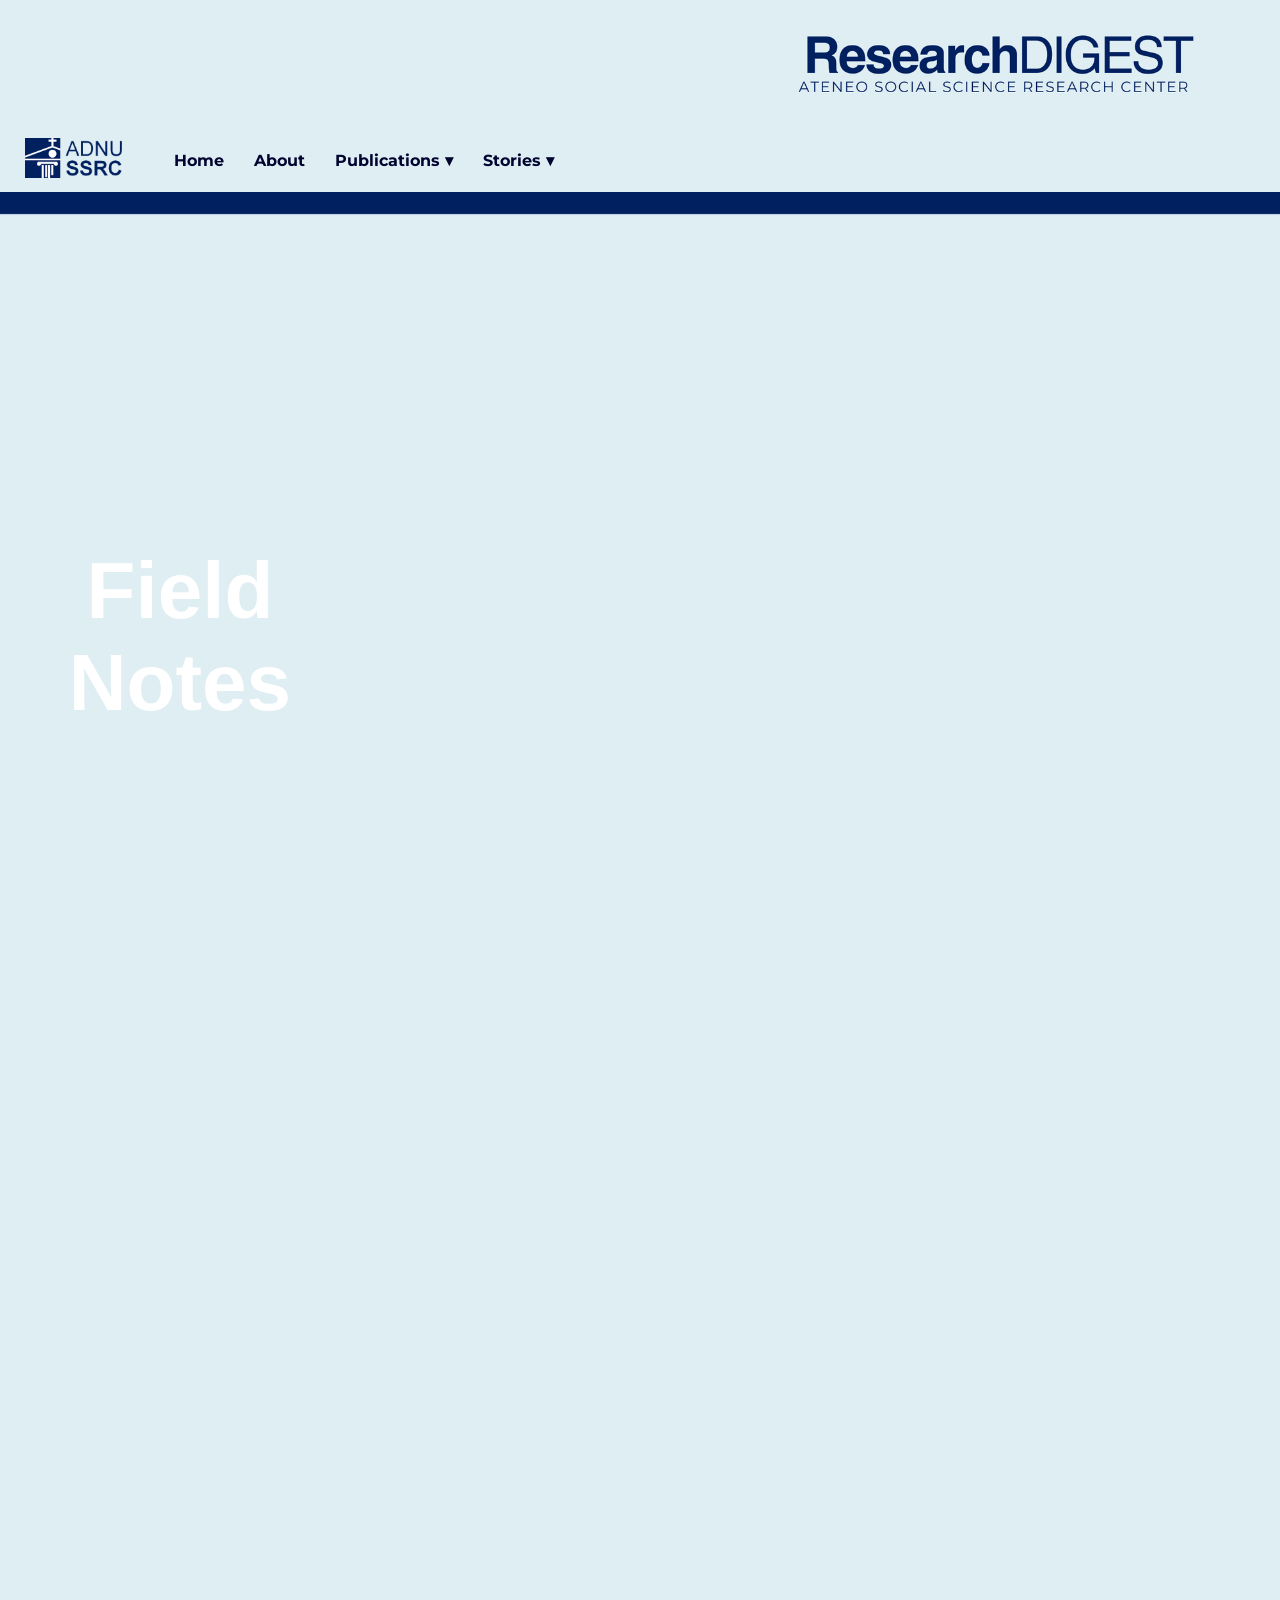
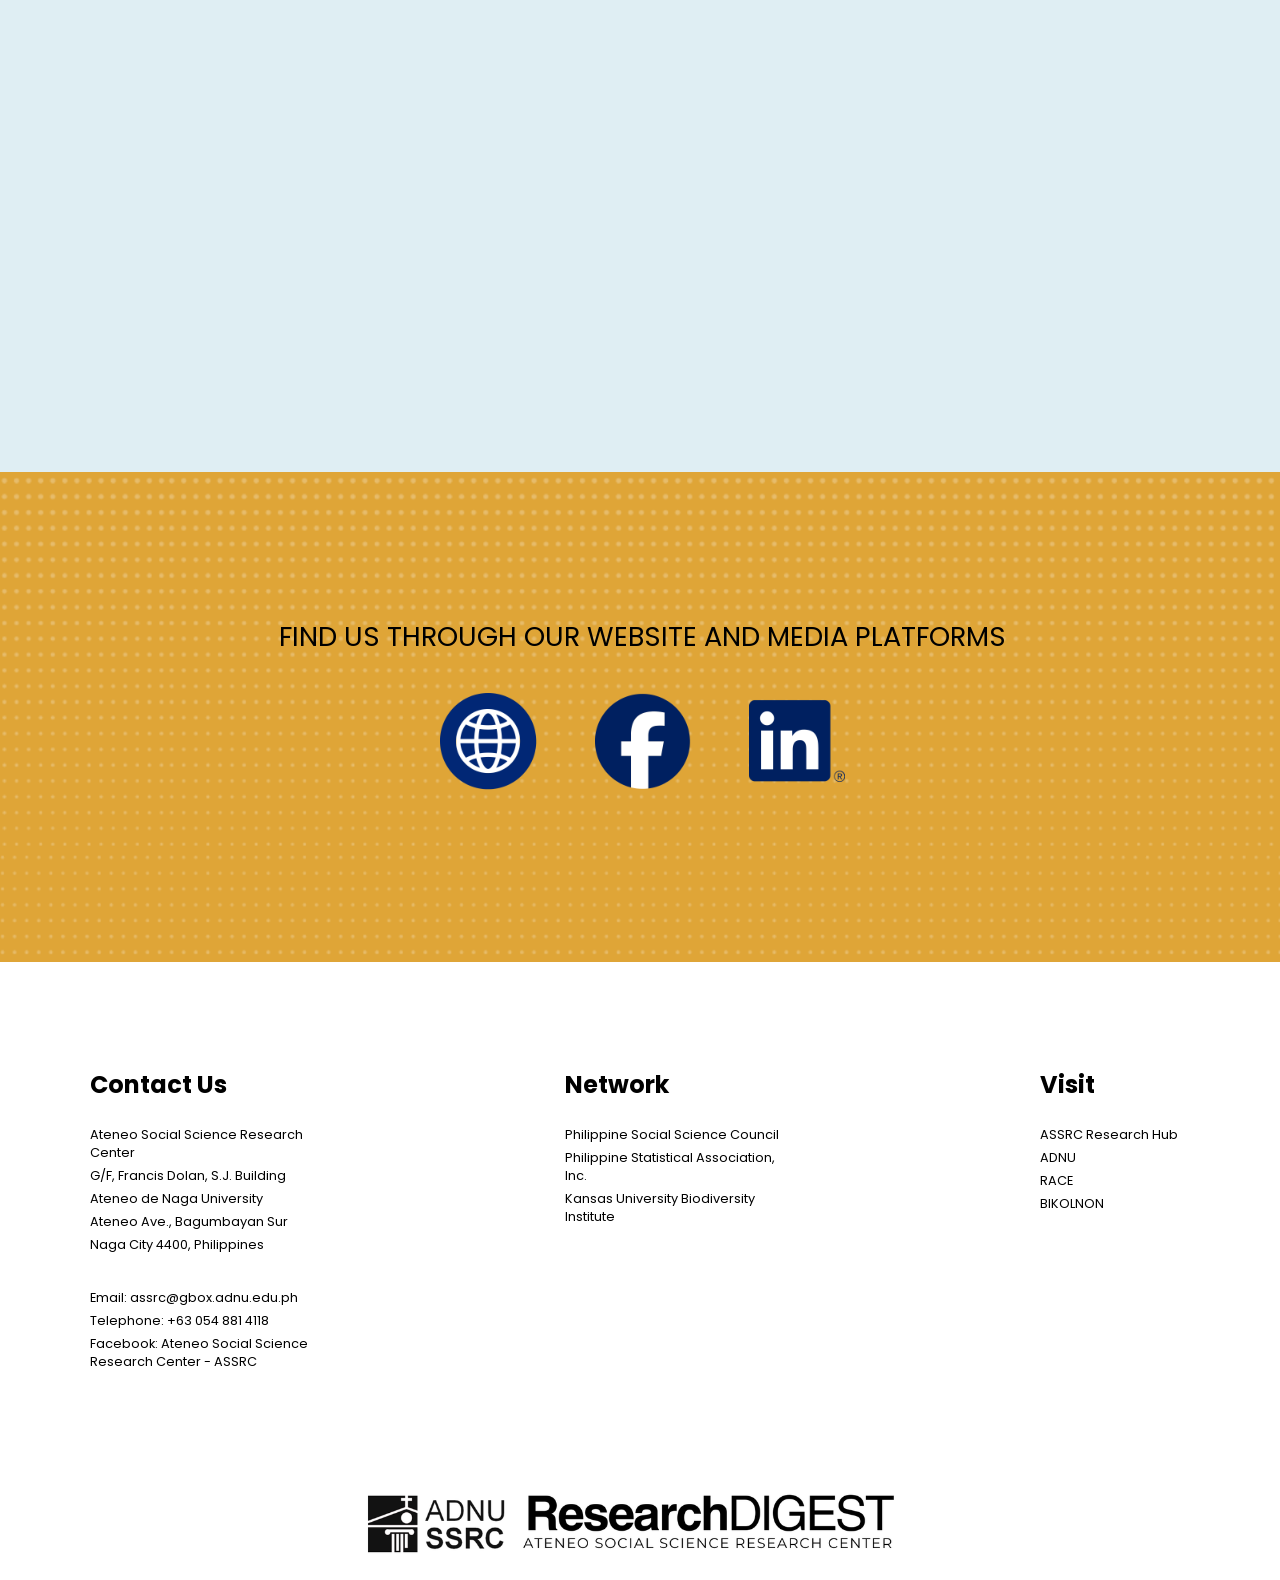
<file: stories/field-notes.html>
<!DOCTYPE html>
<html lang="en">
<head>
    <meta charset="UTF-8">
    <meta name="viewport" content="width=device-width, initial-scale=1.0">
    <title>ASSRC-RD | Field Notes</title>
    <link rel="icon" type="image/x-icon" href="../assets/images/favicon.png">
    <link href='https://fonts.googleapis.com/css2?family=Poppins:wght@400;700;800&display=swap' rel='stylesheet'>
    <link href='https://fonts.googleapis.com/css?family=Montserrat' rel='stylesheet'>
    <link rel="stylesheet" href="../assets/style.css">
</head>
<body>
    <img src="../assets/images/header3.png" alt="Header Banner" class="header-image">
    <nav style="background-color: #dfeef3;">
        <a href="../index.html"><img src="../assets/images/assrc-logo.png" alt="Logo" class="logo"></a>
        <a href="../index.html">Home</a>
        <a href="https://www.adnu.edu.ph/?page_id=8029">About</a>
        <div class="dropdown">
            <a href="../publications/publications.html" class="dropbtn">Publications &#9662;</a>
            <div class="dropdown-content">
                <a href="../publications/journal-articles.html">Journal Articles</a>
                <a href="../publications/books.html">Books</a>
                <a href="../publications/conference-papers.html">Conference Papers</a>
                <a href="../publications/project-abstract.html">Project Abstracts</a>
                <a href="../publications/infographics.html">Infographics</a>
                <a href="../publications/newsletter.html">Newsletters</a>
                <a href="../publications/manuals.html">Manuals</a>
            </div>
        </div>
        <div class="dropdown">
            <a href="../stories/stories.html" class="dropbtn">Stories &#9662;</a>
            <div class="dropdown-content">
                <a href="../stories/events-updates.html">Events & Updates</a>
                <a href="../stories/field-notes.html">Field Notes</a>
                <a href="../stories/press-release.html">Press Release</a>
            </div>
        </div>
    </nav>

    <section id="section8" class="section section8">
        <div class="carousel-header">
        <h1>Field Notes</h1>
        </div>
            <div class="carousel-container">
           
            </div>
        </div>
    </section>
    <section id="section9" class="section section9">
        <div class="carousel-header">
        <h1></h1>
        </div>
            <div class="carousel-container">
           
            </div>
        </div>
    </section>





    <section id="section4" class="section section4">
        <div class="container">
        <h1>FIND US THROUGH OUR WEBSITE AND MEDIA PLATFORMS</h1></div>
        <div class="container">
            <img src="../assets/images/website.png" alt="">
            <img src="../assets/images/facebook.png" alt="">
            <img src="../assets/images/linkedin.png" alt="">
        </div>
    </section>

    <section id="section5" class="section section5">
        <footer class="three-column-footer">
            <div class="footer-column">
                <h3>Contact Us</h3>
                <p>Ateneo Social Science Research Center</p>
                <p>G/F, Francis Dolan, S.J. Building</p>
                <p>Ateneo de Naga University</p>
                <p>Ateneo Ave., Bagumbayan Sur</p>
                <p>Naga City 4400, Philippines</p>
                <br>
                <p>Email: assrc@gbox.adnu.edu.ph</p>
                <p>Telephone: +63 054 881 4118</p>
                <p>Facebook: Ateneo Social Science Research Center - ASSRC</p>
            </div>

            <div class="footer-column">
                <h3>Network</h3>
                <p>Philippine Social Science Council</p>
                <p>Philippine Statistical Association, Inc.</p>
                <p>Kansas University Biodiversity Institute</p>
            </div>

            <div class="footer-column">
                <h3>Visit</h3>
                <p>ASSRC Research Hub</p>
                <p>ADNU</p>
                <p>RACE</p>
                <P>BIKOLNON</P>
            </div>
        </footer>

    </section>

    <img src="../assets/images/footer.png" alt="Header Banner" class="header-image">

    <script src="../assets/script.js"></script>
</body>
</html>
</file>
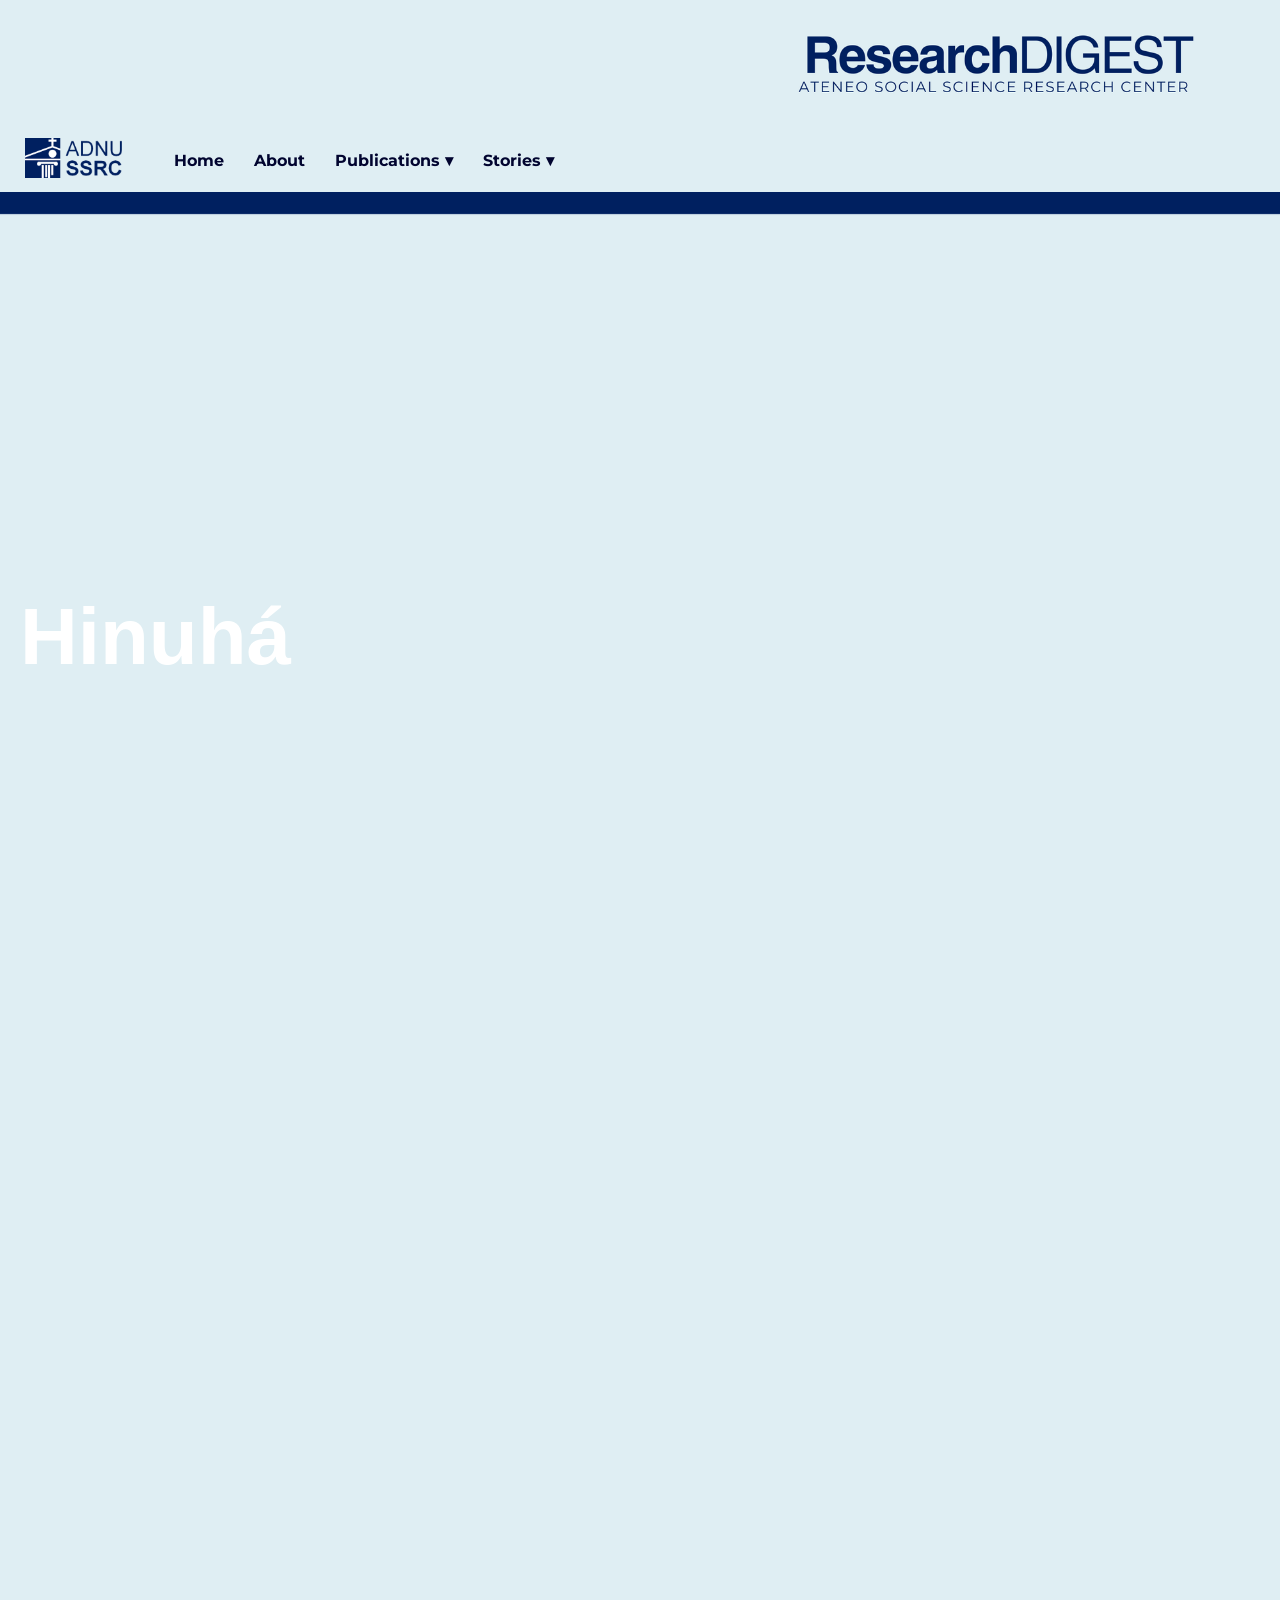
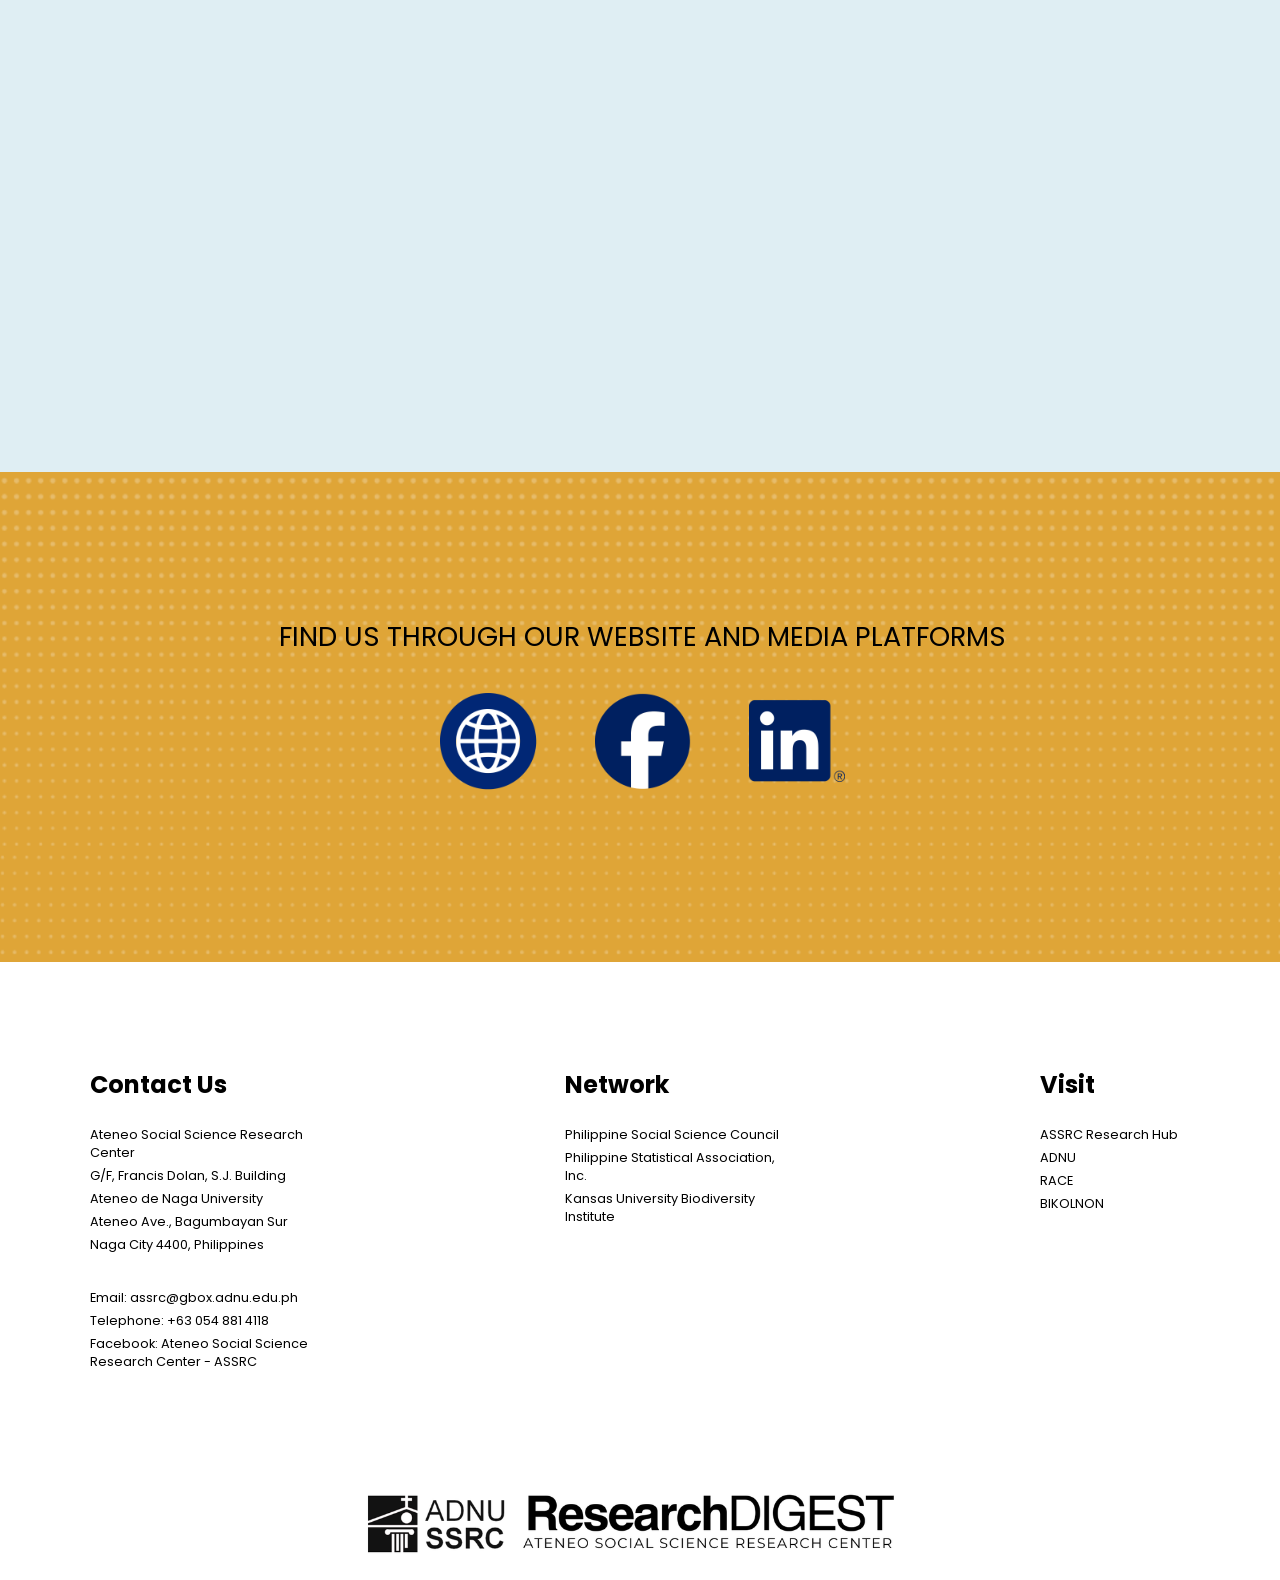
<file: stories/hinuha.html>
<!DOCTYPE html>
<html lang="en">
<head>
    <meta charset="UTF-8">
    <meta name="viewport" content="width=device-width, initial-scale=1.0">
    <title>ASSRC-RD | Hinuhá</title>
    <link rel="icon" type="image/x-icon" href="../assets/images/favicon.png">
    <link href='https://fonts.googleapis.com/css2?family=Poppins:wght@400;700;800&display=swap' rel='stylesheet'>
    <link href='https://fonts.googleapis.com/css?family=Montserrat' rel='stylesheet'>
    <link rel="stylesheet" href="../assets/style.css">
</head>
<body>
    <img src="../assets/images/header3.png" alt="Header Banner" class="header-image">
    <nav style="background-color: #dfeef3;">
        <a href="../index.html"><img src="../assets/images/assrc-logo.png" alt="Logo" class="logo"></a>
        <a href="../index.html">Home</a>
        <a href="https://www.adnu.edu.ph/?page_id=8029">About</a>
        <div class="dropdown">
            <a href="../publications/publications.html" class="dropbtn">Publications &#9662;</a>
            <div class="dropdown-content">
                <a href="../publications/journal-articles.html">Journal Articles</a>
                <a href="../publications/books.html">Books</a>
                <a href="../publications/conference-papers.html">Conference Papers</a>
                <a href="../publications/project-abstract.html">Project Abstracts</a>
                <a href="../publications/infographics.html">Infographics</a>
                <a href="../publications/newsletter.html">Newsletters</a>
                <a href="../publications/manuals.html">Manuals</a>
            </div>
        </div>
        <div class="dropdown">
            <a href="../stories/stories.html" class="dropbtn">Stories &#9662;</a>
            <div class="dropdown-content">
                <a href="../stories/events-updates.html">Events & Updates</a>
                <a href="../stories/field-notes.html">Field Notes</a>
                <a href="../stories/press-release.html">Press Release</a>
            </div>
        </div>
    </nav>

    <section id="section8" class="section section8">
        <div class="carousel-header">
        <h1>Hinuhá</h1>
        </div>
            <div class="carousel-container">
           
            </div>
        </div>
    </section>
    <section id="section9" class="section section9">
        <div class="carousel-header">
        <h1></h1>
        </div>
            <div class="carousel-container">
           
            </div>
        </div>
    </section>





    <section id="section4" class="section section4">
        <div class="container">
        <h1>FIND US THROUGH OUR WEBSITE AND MEDIA PLATFORMS</h1></div>
        <div class="container">
            <img src="../assets/images/website.png" alt="">
            <img src="../assets/images/facebook.png" alt="">
            <img src="../assets/images/linkedin.png" alt="">
        </div>
    </section>

    <section id="section5" class="section section5">
        <footer class="three-column-footer">
            <div class="footer-column">
                <h3>Contact Us</h3>
                <p>Ateneo Social Science Research Center</p>
                <p>G/F, Francis Dolan, S.J. Building</p>
                <p>Ateneo de Naga University</p>
                <p>Ateneo Ave., Bagumbayan Sur</p>
                <p>Naga City 4400, Philippines</p>
                <br>
                <p>Email: assrc@gbox.adnu.edu.ph</p>
                <p>Telephone: +63 054 881 4118</p>
                <p>Facebook: Ateneo Social Science Research Center - ASSRC</p>
            </div>

            <div class="footer-column">
                <h3>Network</h3>
                <p>Philippine Social Science Council</p>
                <p>Philippine Statistical Association, Inc.</p>
                <p>Kansas University Biodiversity Institute</p>
            </div>

            <div class="footer-column">
                <h3>Visit</h3>
                <p>ASSRC Research Hub</p>
                <p>ADNU</p>
                <p>RACE</p>
                <P>BIKOLNON</P>
            </div>
        </footer>

    </section>

    <img src="../assets/images/footer.png" alt="Header Banner" class="header-image">

    <script src="../assets/script.js"></script>
</body>
</html>
</file>
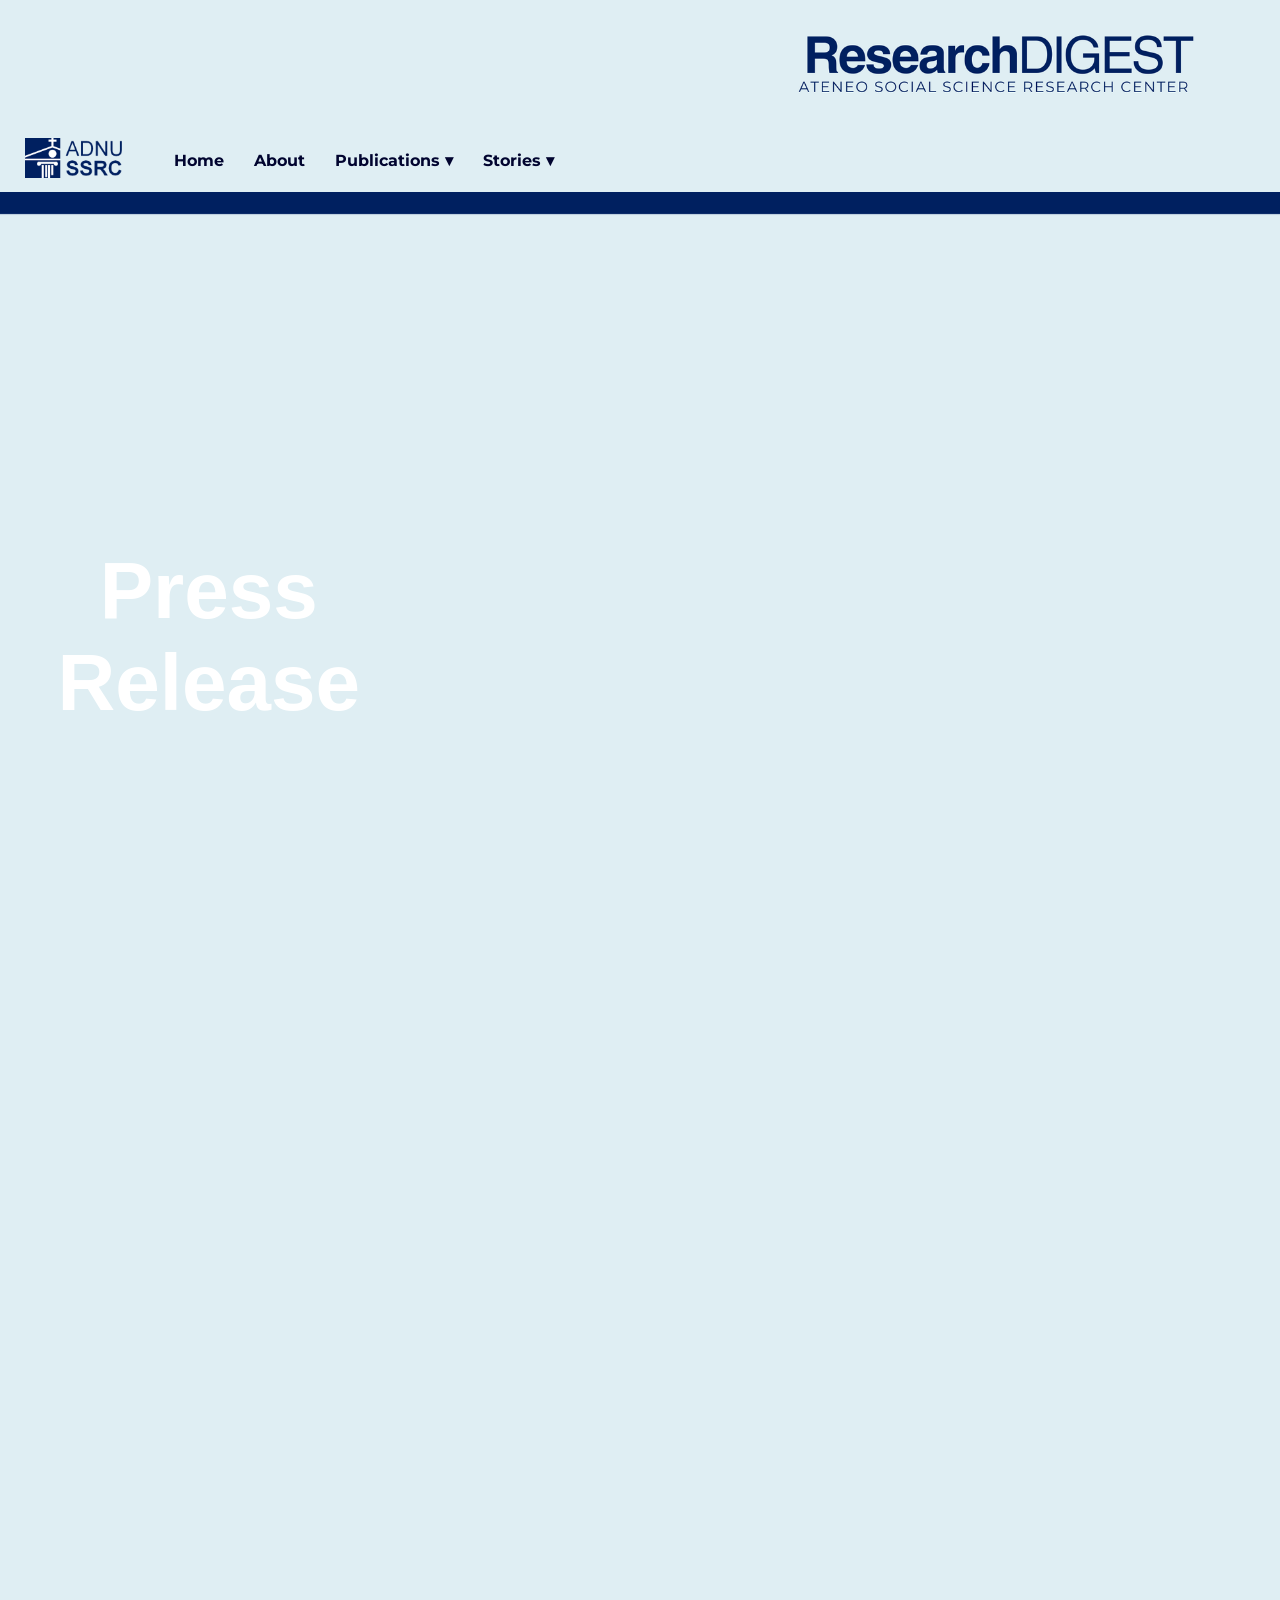
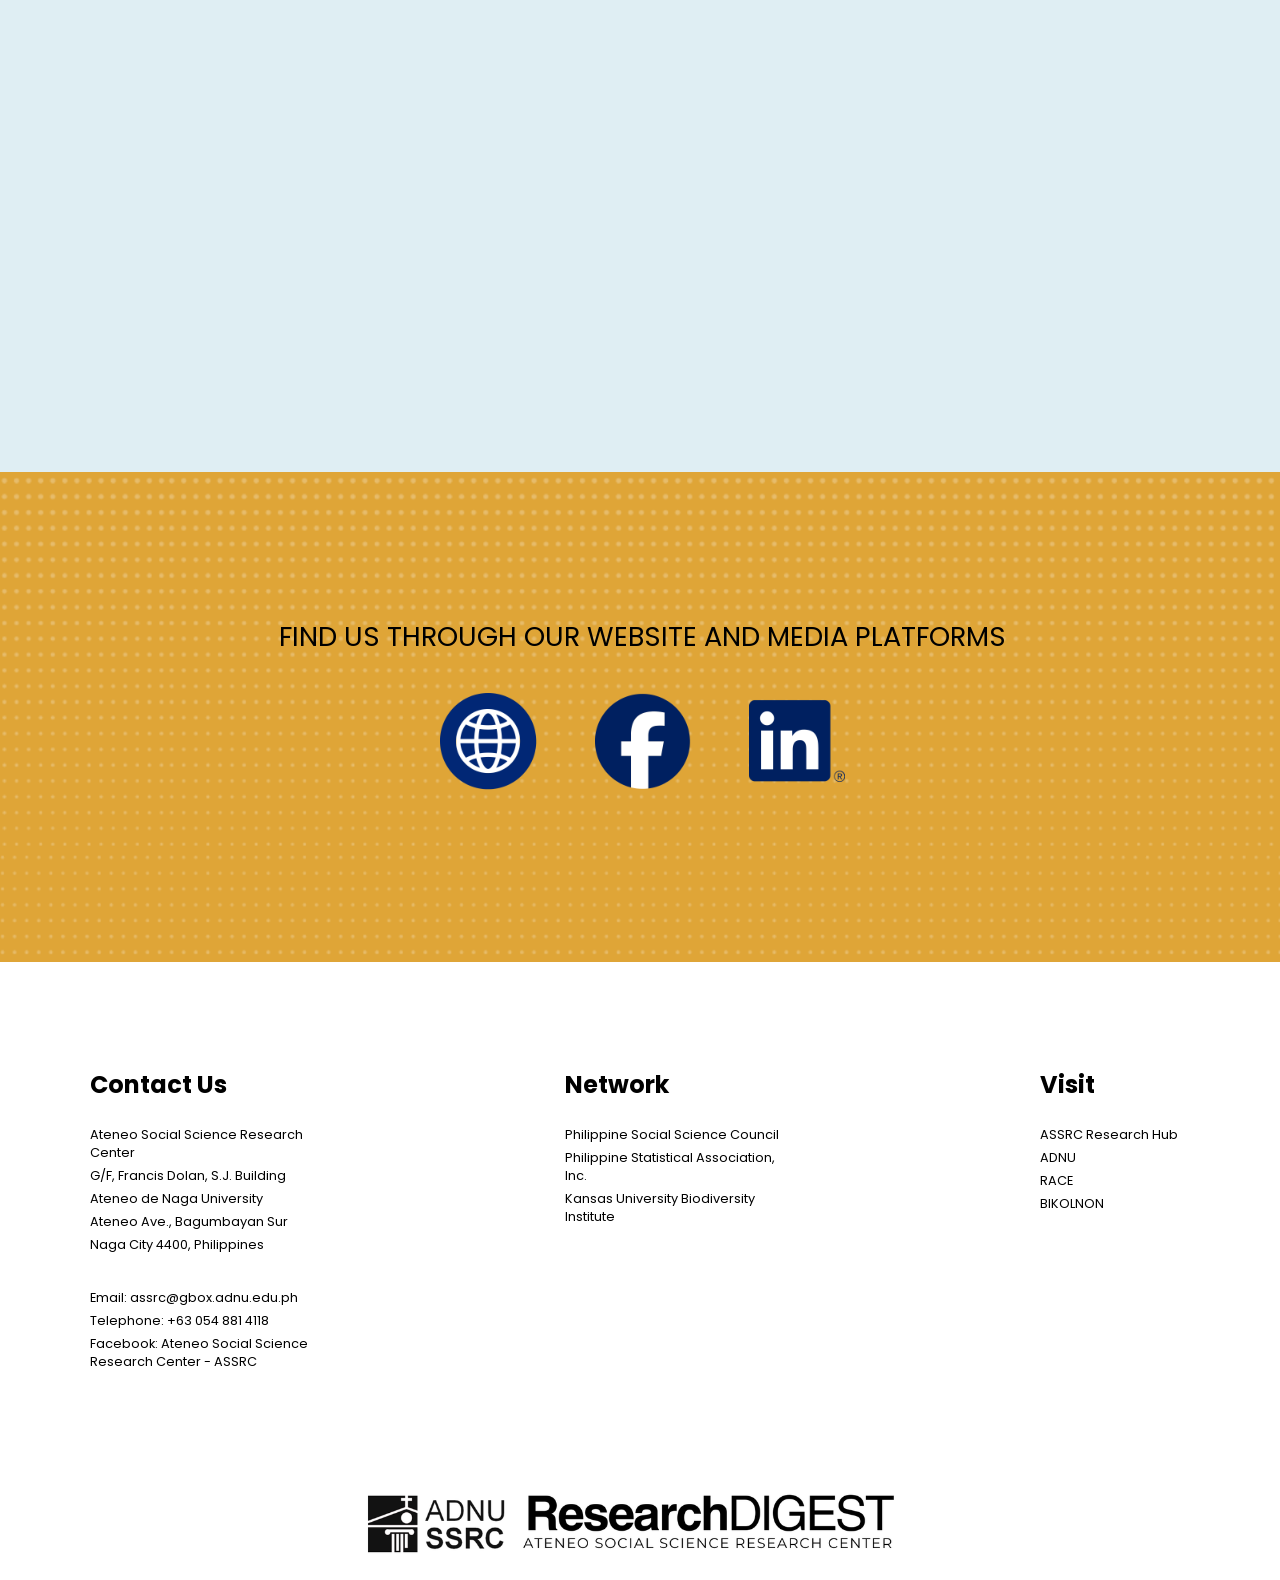
<file: stories/press-release.html>
<!DOCTYPE html>
<html lang="en">
<head>
    <meta charset="UTF-8">
    <meta name="viewport" content="width=device-width, initial-scale=1.0">
    <title>ASSRC-RD | Press Release</title>
    <link rel="icon" type="image/x-icon" href="../assets/images/favicon.png">
    <link href='https://fonts.googleapis.com/css2?family=Poppins:wght@400;700;800&display=swap' rel='stylesheet'>
    <link href='https://fonts.googleapis.com/css?family=Montserrat' rel='stylesheet'>
    <link rel="stylesheet" href="../assets/style.css">
</head>
<body>
    <img src="../assets/images/header3.png" alt="Header Banner" class="header-image">
    <nav style="background-color: #dfeef3;">
        <a href="../index.html"><img src="../assets/images/assrc-logo.png" alt="Logo" class="logo"></a>
        <a href="../index.html">Home</a>
        <a href="https://www.adnu.edu.ph/?page_id=8029">About</a>
        <div class="dropdown">
            <a href="../publications/publications.html" class="dropbtn">Publications &#9662;</a>
            <div class="dropdown-content">
                <a href="../publications/journal-articles.html">Journal Articles</a>
                <a href="../publications/books.html">Books</a>
                <a href="../publications/conference-papers.html">Conference Papers</a>
                <a href="../publications/project-abstract.html">Project Abstracts</a>
                <a href="../publications/infographics.html">Infographics</a>
                <a href="../publications/newsletter.html">Newsletters</a>
                <a href="../publications/manuals.html">Manuals</a>
            </div>
        </div>
        <div class="dropdown">
            <a href="../stories/stories.html" class="dropbtn">Stories &#9662;</a>
            <div class="dropdown-content">
                <a href="../stories/events-updates.html">Events & Updates</a>
                <a href="../stories/field-notes.html">Field Notes</a>
                <a href="../stories/press-release.html">Press Release</a>
            </div>
        </div>
    </nav>

    <section id="section8" class="section section8">
        <div class="carousel-header">
        <h1>Press Release</h1>
        </div>
            <div class="carousel-container">
           
            </div>
        </div>
    </section>
    <section id="section9" class="section section9">
        <div class="carousel-header">
        <h1></h1>
        </div>
            <div class="carousel-container">
           
            </div>
        </div>
    </section>





    <section id="section4" class="section section4">
        <div class="container">
        <h1>FIND US THROUGH OUR WEBSITE AND MEDIA PLATFORMS</h1></div>
        <div class="container">
            <img src="../assets/images/website.png" alt="">
            <img src="../assets/images/facebook.png" alt="">
            <img src="../assets/images/linkedin.png" alt="">
        </div>
    </section>

    <section id="section5" class="section section5">
        <footer class="three-column-footer">
            <div class="footer-column">
                <h3>Contact Us</h3>
                <p>Ateneo Social Science Research Center</p>
                <p>G/F, Francis Dolan, S.J. Building</p>
                <p>Ateneo de Naga University</p>
                <p>Ateneo Ave., Bagumbayan Sur</p>
                <p>Naga City 4400, Philippines</p>
                <br>
                <p>Email: assrc@gbox.adnu.edu.ph</p>
                <p>Telephone: +63 054 881 4118</p>
                <p>Facebook: Ateneo Social Science Research Center - ASSRC</p>
            </div>

            <div class="footer-column">
                <h3>Network</h3>
                <p>Philippine Social Science Council</p>
                <p>Philippine Statistical Association, Inc.</p>
                <p>Kansas University Biodiversity Institute</p>
            </div>

            <div class="footer-column">
                <h3>Visit</h3>
                <p>ASSRC Research Hub</p>
                <p>ADNU</p>
                <p>RACE</p>
                <P>BIKOLNON</P>
            </div>
        </footer>

    </section>

    <img src="../assets/images/footer.png" alt="Header Banner" class="header-image">

    <script src="../assets/script.js"></script>
</body>
</html>
</file>
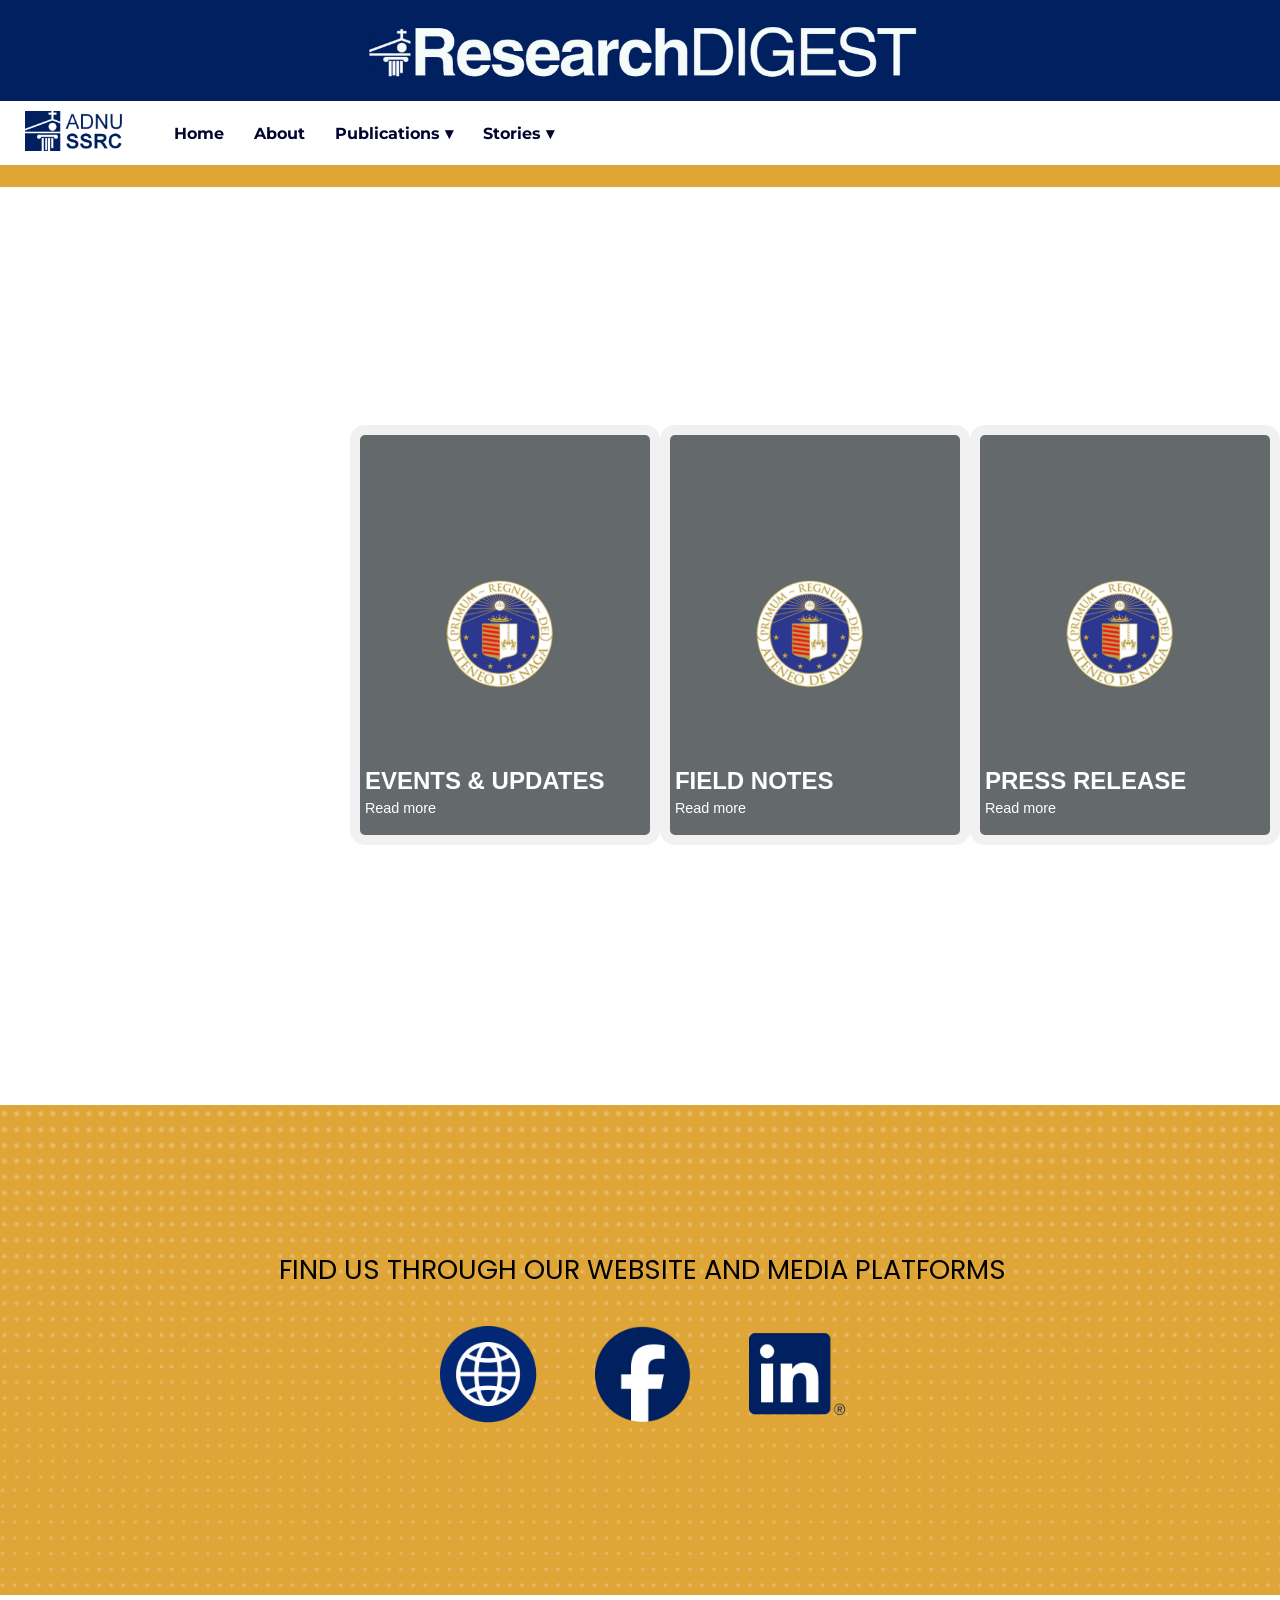
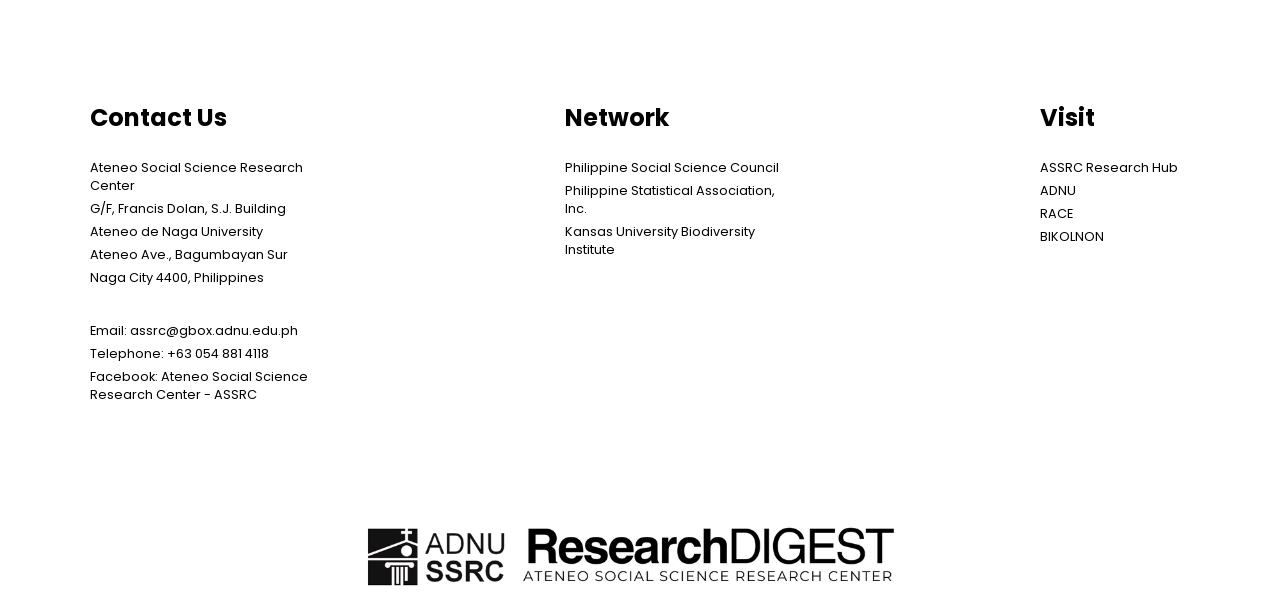
<file: stories/stories.html>
<!DOCTYPE html>
<html lang="en">
<head>
    <meta charset="UTF-8">
    <meta name="viewport" content="width=device-width, initial-scale=1.0">
    <title>ASSRC-RD | Stories</title>
    <link rel="icon" type="image/x-icon" href="../assets/images/favicon.png">
    <link href='https://fonts.googleapis.com/css2?family=Poppins:wght@400;700;800&display=swap' rel='stylesheet'>
    <link href='https://fonts.googleapis.com/css?family=Montserrat' rel='stylesheet'>
    <link rel="stylesheet" href="../assets/style.css">
</head>
<body>
    <img src="../assets/images/header1.png" alt="Header Banner" class="header-image">
    <nav>
        <a href="../index.html"><img src="../assets/images/assrc-logo.png" alt="Logo" class="logo"></a>
        <a href="../index.html">Home</a>
        <a href="https://www.adnu.edu.ph/?page_id=8029">About</a>
        <div class="dropdown">
            <a href="../publications/publications.html" class="dropbtn">Publications &#9662;</a>
            <div class="dropdown-content">
                <a href="../publications/journal-articles.html">Journal Articles</a>
                <a href="../publications/books.html">Books</a>
                <a href="../publications/conference-papers.html">Conference Papers</a>
                <a href="../publications/project-abstract.html">Project Abstracts</a>
                <a href="../publications/infographics.html">Infographics</a>
                <a href="../publications/newsletter.html">Newsletters</a>
                <a href="../publications/manuals.html">Manuals</a>
            </div>
        </div>
        <div class="dropdown">
            <a href="../stories/stories.html" class="dropbtn">Stories &#9662;</a>
            <div class="dropdown-content">
                <a href="../stories/events-updates.html">Events & Updates</a>
                <a href="../stories/field-notes.html">Field Notes</a>
                <a href="../stories/press-release.html">Press Release</a>
            </div>
        </div>
    </nav>

    <section id="section7" class="section section7">
        <div class="carousel-header">
        <h1>STORIES</h1>
        </div>
            <div class="card">
                <a href="../stories/events-updates.html"><img src="../assets/images/placeholder2.png" alt="Card 8 Image"></a>
                <div class="caption">EVENTS & UPDATES<p>Read more</p></div>
            </div>
            <div class="card">
                <a href="../stories/field-notes.html"><img src="../assets/images/placeholder2.png" alt="Card 8 Image"></a>
                <div class="caption">FIELD NOTES<p>Read more</p></div>
            </div>
            <div class="card">
                <a href="../stories/press-release.html"><img src= "../assets/images/placeholder2.png" alt="Card 8 Image"></a>
                <div class="caption">PRESS RELEASE<p>Read more</p></div>
            </div>
    </section>


    <section id="section4" class="section section4">
        <div class="container">
        <h1>FIND US THROUGH OUR WEBSITE AND MEDIA PLATFORMS</h1></div>
        <div class="container">
            <img src="../assets/images/website.png" alt="">
            <img src="../assets/images/facebook.png" alt="">
            <img src="../assets/images/linkedin.png" alt="">
        </div>
    </section>

    <section id="section5" class="section section5">
        <footer class="three-column-footer">
            <div class="footer-column">
                <h3>Contact Us</h3>
                <p>Ateneo Social Science Research Center</p>
                <p>G/F, Francis Dolan, S.J. Building</p>
                <p>Ateneo de Naga University</p>
                <p>Ateneo Ave., Bagumbayan Sur</p>
                <p>Naga City 4400, Philippines</p>
                <br>
                <p>Email: assrc@gbox.adnu.edu.ph</p>
                <p>Telephone: +63 054 881 4118</p>
                <p>Facebook: Ateneo Social Science Research Center - ASSRC</p>
            </div>

            <div class="footer-column">
                <h3>Network</h3>
                <p>Philippine Social Science Council</p>
                <p>Philippine Statistical Association, Inc.</p>
                <p>Kansas University Biodiversity Institute</p>
            </div>

            <div class="footer-column">
                <h3>Visit</h3>
                <p>ASSRC Research Hub</p>
                <p>ADNU</p>
                <p>RACE</p>
                <P>BIKOLNON</P>
            </div>
        </footer>

    </section>

    <img src="../assets/images/footer.png" alt="Header Banner" class="header-image">

    <script src="../assets/script.js"></script>
</body>
</html>
</file>
<file: assets/style.css>
body {
    margin: 0;
    padding: 0;
    font-family: Arial, Helvetica, sans-serif;
}

.header-image {
    width: 100%;
    height: auto;
    display: block;
}

nav {
    background-color: #ffffff;
    padding: 10px;
    display: flex;
    align-items: center;
    justify-content: flex-start;
    position: relative;
    font-weight: bold;
    width: 100%;
    z-index: 1000; 
    transition: all 0.3s ease; 
}

nav.fixed {
    position: fixed;
    top: 0;
    left: 0;
    box-shadow: 0 2px 5px rgba(0,0,0,0.1); 
  
}

.logo {
    height: 40px;
    margin-right: 20px;
}

nav a, .dropbtn {
    font-family: 'Montserrat';
    color: rgb(1, 4, 47);
    margin: 0 15px;
    text-decoration: none;
    cursor: pointer;
}

.dropdown {
    position: relative;
    display: inline-block;
}

.dropdown-content {
    display: none;
    position: absolute;
    background-color: #f9f9f9;
    min-width: 160px;
    box-shadow: 0px 8px 16px 0px rgba(0,0,0,0.2);
    z-index: 1;
    border-radius: 5px;
}

.dropdown-content a {
    color: black;
    padding: 12px 16px;
    text-decoration: none;
    display: block;
    margin: 0;
}

.dropdown-content a:hover {
    background-color: #f1f1f1;
}

.dropdown:hover .dropdown-content {
    display: block;
}

.section {
    height: 100vh;
    background-size: cover;
    background-position: center;
    background-repeat: no-repeat;
    display: flex;
    align-items: center;
    justify-content: center;
    color: white;
    text-align: center;
    padding: 20px;
}

.section h1 {
    font-size: 5rem;
    font-weight: bold;
    margin-top: -50px;
    margin-bottom: -30px;
}

.section h2 {
    font-weight: normal;
    font-size: 2rem;
    margin-bottom: 20px;
}

.section p {
    font-size: 1.2em;
    max-width: 600px;
}

.section1 { background-image: url('images/BG-1.png'); }
.section3_1 { background-image: url('images/BG-3.1.png'); }
.section3 { background-image: url('images/BG-3.png'); }
.section4 { background-image: url('images/BG-4.png');
 width: 97.3%;
 height: 50vh; 
flex-direction: column;}
.section5 { background-image: url('images/BG-5.png');
 width: 97.3%;
height: 50vh;
justify-content: left; }
.section6 { background-image: url('images/BG-2.2.png'); }
.section7 { background-image: url('images/BG-2.2.png'); }
.section8 { background-image: url('images/BG-2.3.png'); }
.section9 { background-image: url('images/BG-2.4.png'); }

.carousel-container {
    position: relative;
    display: flex;
    align-items: center;
    justify-content: center;
    width: 100%;
}

.carousel-wrapper {
    overflow: hidden;
    width: 970px;
}

.carousel-track {
    display: flex;
    gap: 15px;
    transition: transform 0.5s ease;
}

.card {
    width: 290px;
    height: 400px; 
    flex: 0 0 auto;
    border: 10px solid #f1f1f1;
    border-radius: 15px;
    overflow: hidden;
    position: relative;
    cursor: pointer;
    transition: transform 0.3s ease, box-shadow 0.3s ease;
    background: none;
    margin-top: 10px;
    margin-bottom: 10px;
    margin-left: 0px;
}

.card:hover {
    transform: scale(1.03);
    box-shadow: 0 4px 12px rgba(0,0,0,0.3);
}

.card img {
    width: 100%;
    height: 100%; 
    object-fit: cover;
    display: block;
}

.caption {
    position: absolute;
    bottom: 0; 
    left: 0;
    width: 100%;
    color: white;
    text-align: left;
    background: transparent;
    font-family: 'Monserrat', sans-serif;
    font-size: 1.5rem;
    font-weight: bold;
    margin: 5px;
}

.caption p {
    color: #ffffff;
    font-size: 0.9rem;
    font-weight: normal;
    margin-top: 5px;
}


.left-arrow:hover {
    background-color: #ffffff5c;
}

.right-arrow:hover {
    background-color: #ffffff5c;
}

.left-arrow {
    left: -40px;
    position: relative;
    width: 40px;
    height: 40px;
    border-radius: 50%;
    border: none;
    background-color: #ffffff;
    color: #2d2a2a;
    font-weight: bold;
    font-size: 1.5rem;
    cursor: pointer;
    margin: 0 10px;
    z-index: 10;
}

.right-arrow {
    right: -50px;
    position: relative;
    width: 40px;
    height: 40px;
    border-radius: 50%;
    border: none;
    background-color: #ffffff;
    color: #2d2a2a;
    font-weight: bold;
    font-size: 1.5rem;
    cursor: pointer;
    margin: 0 10px;
    z-index: 10;
}

.section2 {
    background-image: url('images/BG-2.png');
    display: flex;
    align-items: center;
    justify-content: center;
    padding: 20px;
    height: 80vh;
}

.section2-container {
    display: flex;
    align-items: flex-start; 
    justify-content: space-between;
    width: 100%;
    max-width: 1200px; 
    gap: 40px; 
}


.carouselSection2 {
    position: relative; 
    flex: 1; 
    display: flex;
    align-items: center;
    justify-content: center;
}

.section2 .carousel-window {
    width: 299px;
    overflow: hidden;
}

.section2 .carousel-track {
    display: flex;
    gap: 0;
    transition: transform 0.5s ease;
}

.section2 .card {
    width: 270px;
    height: 400px;
    flex: 0 0 auto;
    border: 10px solid #012775;
    margin-left: 5px;
    margin-right: 5px;
    border-radius: 15px;
    overflow: hidden;
    position: relative;
    cursor: pointer;
    transition: transform 0.3s ease, box-shadow 0.3s ease;
    box-shadow: 0 5px 10px rgba(0,0,0,0.3);
}

.section2 .card:hover {
    transform: scale(1.03);
    box-shadow: 0 4px 12px rgba(0,0,0,0.3);
}

.section2 .card img {
    width: 100%;
    height: 100%;
    object-fit: cover;
    display: block;
}

.section2 .caption {
    position: absolute;
    bottom: 0;
    left: 0;
    width: 120%;
    color: #ffffff;
    text-align: center;
    background: #012775;
    font-size: 1rem;
    font-weight: bold;
    font-family: Arial, Helvetica, sans-serif;
    margin-left: -25px;
}


.arrow.left {
    position: absolute;
    left: 50px; 
    top: 50%;
    transform: translateY(-50%);
    width: 40px;
    height: 40px;
    border-radius: 50%;
    border: none;
    background-color: #012775;
    color: #ffffff;
    font-weight: bold;
    font-size: 1.5rem;
    cursor: pointer;
    z-index: 10;
}

.arrow.right {
    position: absolute;
    right: 50px; 
    top: 50%;
    transform: translateY(-50%);
    width: 40px;
    height: 40px;
    border-radius: 50%;
    border: none;
    background-color: #012775;
    color: #ffffff;
    font-weight: bold;
    font-size: 1.5rem;
    cursor: pointer;
    z-index: 10;
}

.arrow.left:hover,
.arrow.right:hover {
    background-color: #01287569;
}


.right-content {
    flex: 1; 
    display: flex;
    flex-direction: column;
    align-items: center;
    text-align: center;
    color: white;
}

.section2 h1 {
    margin-top: 30px;
    font-size: 2rem;
    font-weight: bold;
    margin-bottom: 20px;
    color: #000;
    font-family:'Montserrat';}

.section2 img {
    width: 100%;
    height: auto;
    margin-bottom: 0px;
}
.section2 img:hover{
    transform: scale(1.05);
    transition: transform 0.5s ease-in-out, box-shadow 0.5s ease-in-out;
}

.section2 p {
    font-size: 1rem;
    max-width: 500px;
    line-height: 1.5;
    color: #000;
    font-family: 'Montserrat';
}

.section3_1 .carousel-container {
    position: relative;
    display: flex;
    align-items: center;
    justify-content: center;
    width: 100%;
}

.section3_1 .carousel-wrapper {
    overflow: hidden;
    width: 970px;
}

.section3_1 .carousel-track {
    display: flex;
    gap: 15px;
    transition: transform 0.5s ease;
}
.section3_1 {
    flex-direction: column;
}
.section3_1 .card {
    width: 290px;
    height: 400px; 
    flex: 0 0 auto;
    border: 10px solid #f1f1f1;}


.section3_1 .left-arrow {
    position: absolute;
    left: 150px; 
    top: 50%;
    transform: translateY(-50%); 
    width: 40px;
    height: 40px;
    border-radius: 50%;
    border: none;
    background-color: #ffffff;
    color: #2d2a2a;
    font-weight: bold;
    font-size: 1.5rem;
    cursor: pointer;
    z-index: 10;
}

.section3_1 .right-arrow {
    position: absolute;
    right: 159px; 
    top: 50%;
    transform: translateY(-50%);
    width: 40px;
    height: 40px;
    border-radius: 50%;
    border: none;
    background-color: #ffffff;
    color: #2d2a2a;
    font-weight: bold;
    font-size: 1.5rem;
    cursor: pointer;
    z-index: 10;
}
.section3_1 .caption {
    position: absolute;
    bottom: 0; 
    left: 0;
    width: 100%;
    color: white;
    text-align: left;
    background: transparent;
    font-family: 'Poppins', sans-serif;
    font-size: 2rem;
    font-weight: 850;
    margin: 5px;
    margin-left: 10px;
}

.carousel-header {
    text-align: center; 
    margin-bottom: 30px; 
}

.section3_1 .right-arrow:hover {
    background-color: #ffffff5c;
}
.section3_1 .left-arrow:hover {
    background-color: #ffffff5c;
}

.section3_1 .carousel-header h1 {
    font-size: 3rem; 
    font-weight: bold;
    top: -100px; 
    margin-top: -50px; 
    color: white;
    text-align: center;
    margin-bottom: -30px; 
}
.section3 {
    flex-direction: column;
    height: 90vh;
}
.section3 .card {
    margin: 10px;
}
.section3 h1 {
    font-size: 3rem;
    font-weight: bold;
    top: -100px; 
    margin-top: -50px; 
    color: white;
    text-align: center;
    margin-bottom: -30px; 
}

.section3 .caption {
    position: absolute;
    bottom: 0; 
    left: 0;
    width: 100%;
    color: white;
    text-align: left;
    background: transparent;
    font-family: 'Poppins', sans-serif;
    font-size: 2rem;
    font-weight: 850;
    margin: 5px;
    margin-left: 10px;
}
.section4 .container {
    align-items: center;
    justify-content: center;
    margin-bottom: 20px;
}
.section4 img {
    width: 120px;
    height: 120px;
    margin: 0 15px;
}
.section4 img:hover {
    transform: scale(1.03);
    transition: 0.5ms;
}
.section4 h1 {
    margin-top: 7px;
    margin-bottom: 3px;
    font-size: 1.7rem;
    font-weight: normal;
    color: rgb(0, 0, 0);
    font-family: 'Poppins', sans-serif;
}


.three-column-footer {
    display: flex;
    justify-content: flex-start; 
    background: transparent;
    color: rgb(0, 0, 0);
    gap: 250px;
    font-family: 'Poppins', sans-serif;
    text-align: left; 
    align-items: flex-start; 
    margin-top: 5px;
    margin-left: 70px;
}


.footer-column {
    flex: 1;
}

.footer-column h3 {
    font-size: 1.5rem;
}

.footer-column p {
    font-size: 0.8rem;
    margin: 5px 0;
    color: #000000;
}



.section6 {
    flex-direction: column;
    height: 150vh;
}
.section6 .card {
    margin: 40px;
    box-shadow: 0 8px 20px rgba(0,0,0,0.3);
}
.section6 h1 {
    font-size: 3.5rem;
    font-weight: bolder;
    top: -100px; 
    margin-top: 100px; 
    color: #002060;
    text-align: center;
    margin-bottom: -40px; 

.section6 .caption {
    position: absolute;
    bottom: 0; 
    left: 0;
    width: 100%;
    color: white;
    text-align: left;
    background: transparent;
    font-family: 'Poppins', sans-serif;
    font-size: 2rem;
    font-weight: 850;
    margin: 5px;
    margin-left: 10px;
}

.section7 {
    flex-direction: column;
    height: 150vh;
}
.section7 .card {
    margin: 40px;
    box-shadow: 0 8px 20px rgba(0,0,0,0.3);
    width: 1000px;
    height: 250px; 
    flex: 0 0 auto;
    border: 15px solid #f1f1f1;
    border-radius: 25px;
    overflow: hidden;
    position: relative;
    cursor: pointer;
    transition: transform 0.3s ease, box-shadow 0.3s ease;
    background: none;
    margin-top: 10px;
    margin-bottom: 30px;
    margin-left: 0px;
}
.section7 h1 {
    font-size: 4rem;
    font-weight: bolder;
    top: -100px; 
    margin-top: 5px; 
    color: #002060;
    text-align: center;
    margin-bottom: -30px; 

.section7 .caption {
    position: absolute;
    bottom: 0; 
    left: 0;
    width: 100%;
    color: white;
    text-align: left;
    background: transparent;
    font-family: 'Poppins', sans-serif;
    font-size: 2rem;
    font-weight: 850;
    margin: 5px;
    margin-left: 10px;
}


.section8 {
    flex-direction: column;
    height: 120vh;
}
.section8 h1 {
    font-size: 4rem;
    font-weight: bolder;
    top: 1px;
    margin-top: -370px; 
    color: #002060;
    text-align: center;
    margin-bottom: -30px; 
}

.section9 {
    flex-direction: column;
    height: 100vh;
}
</file>
